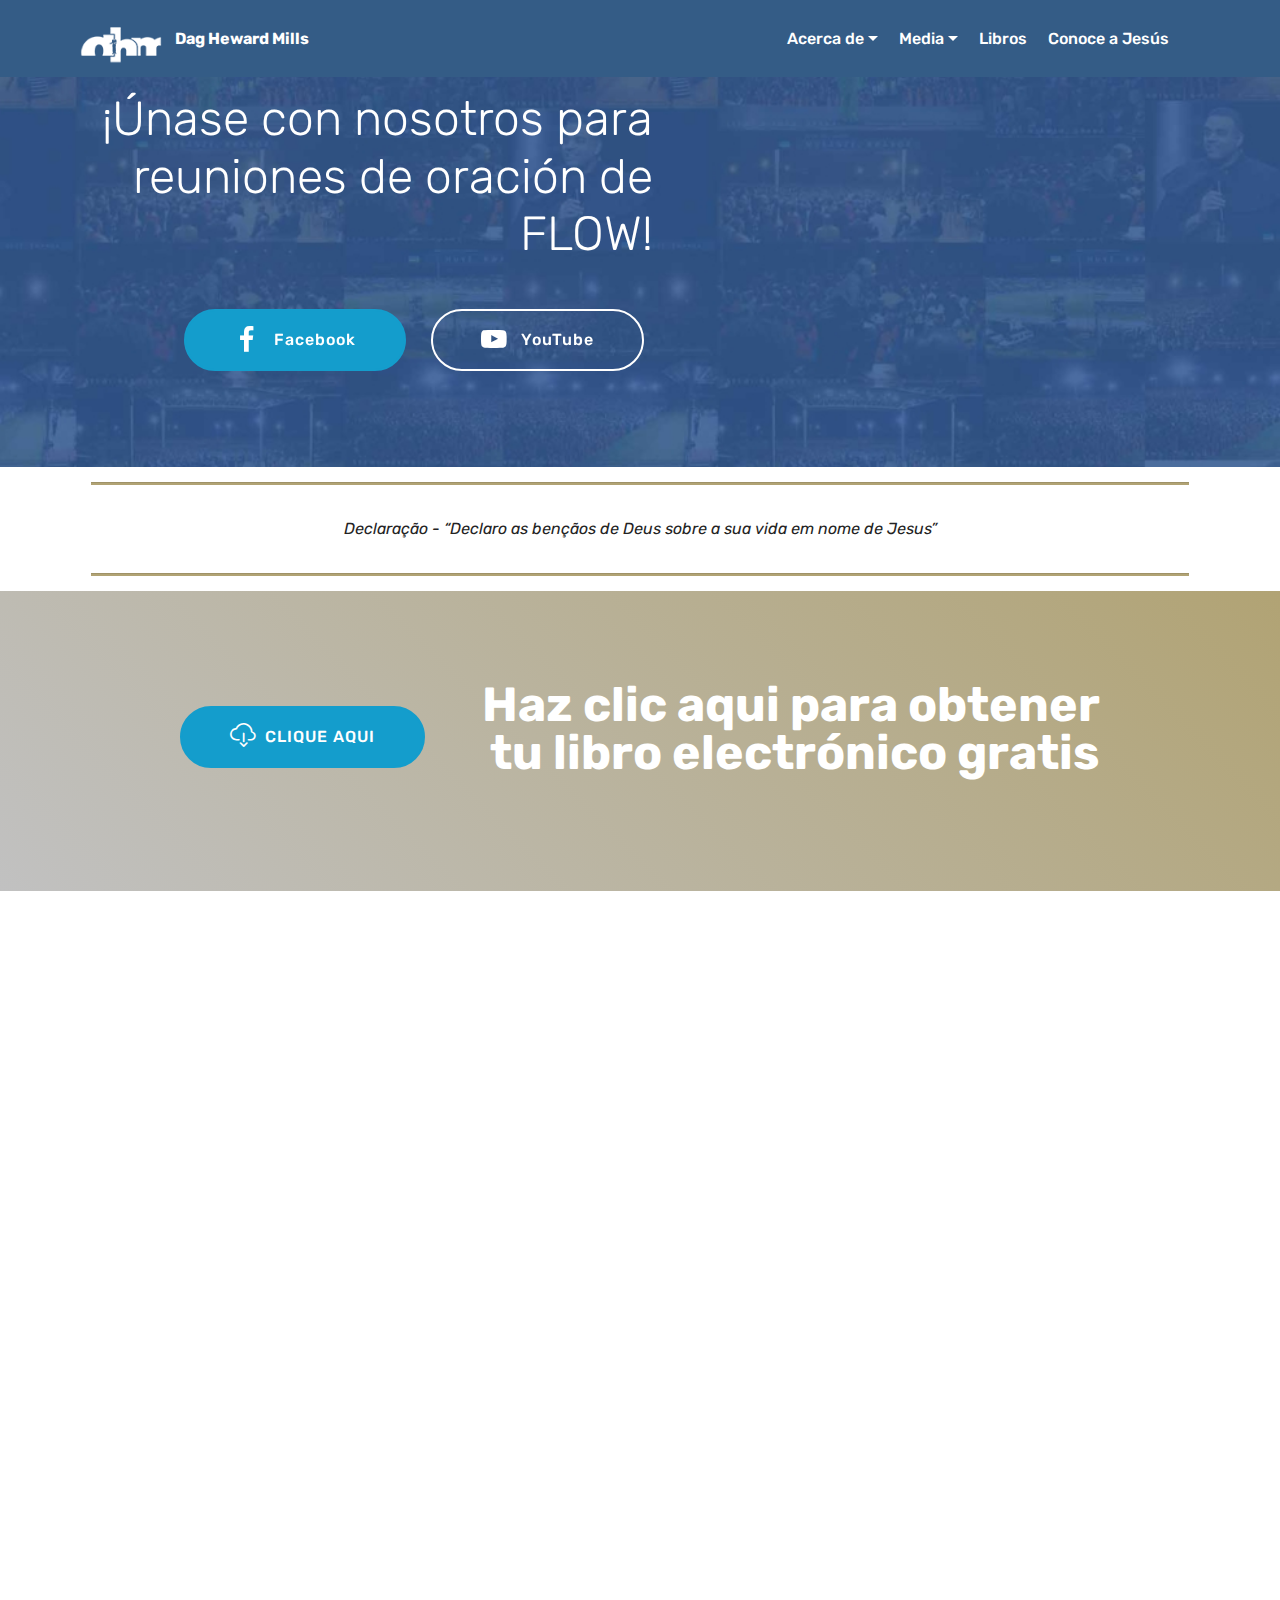
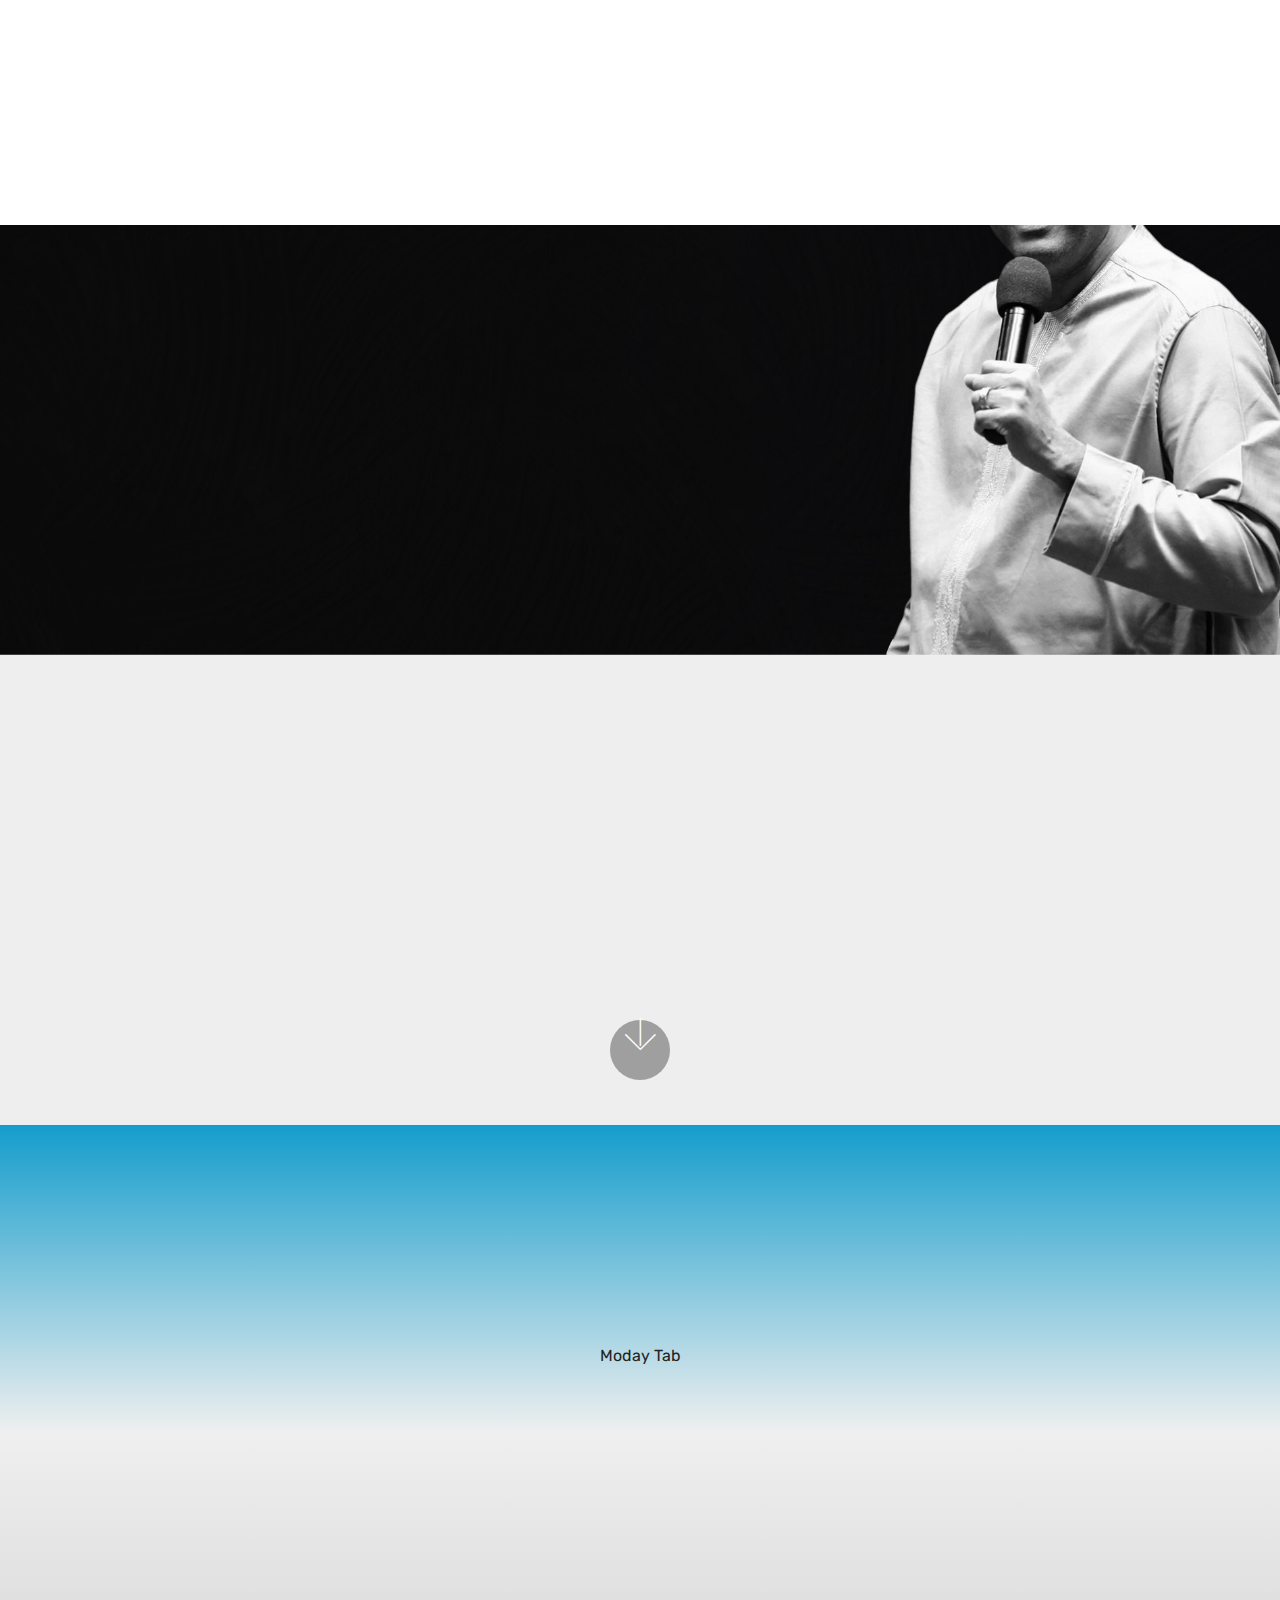
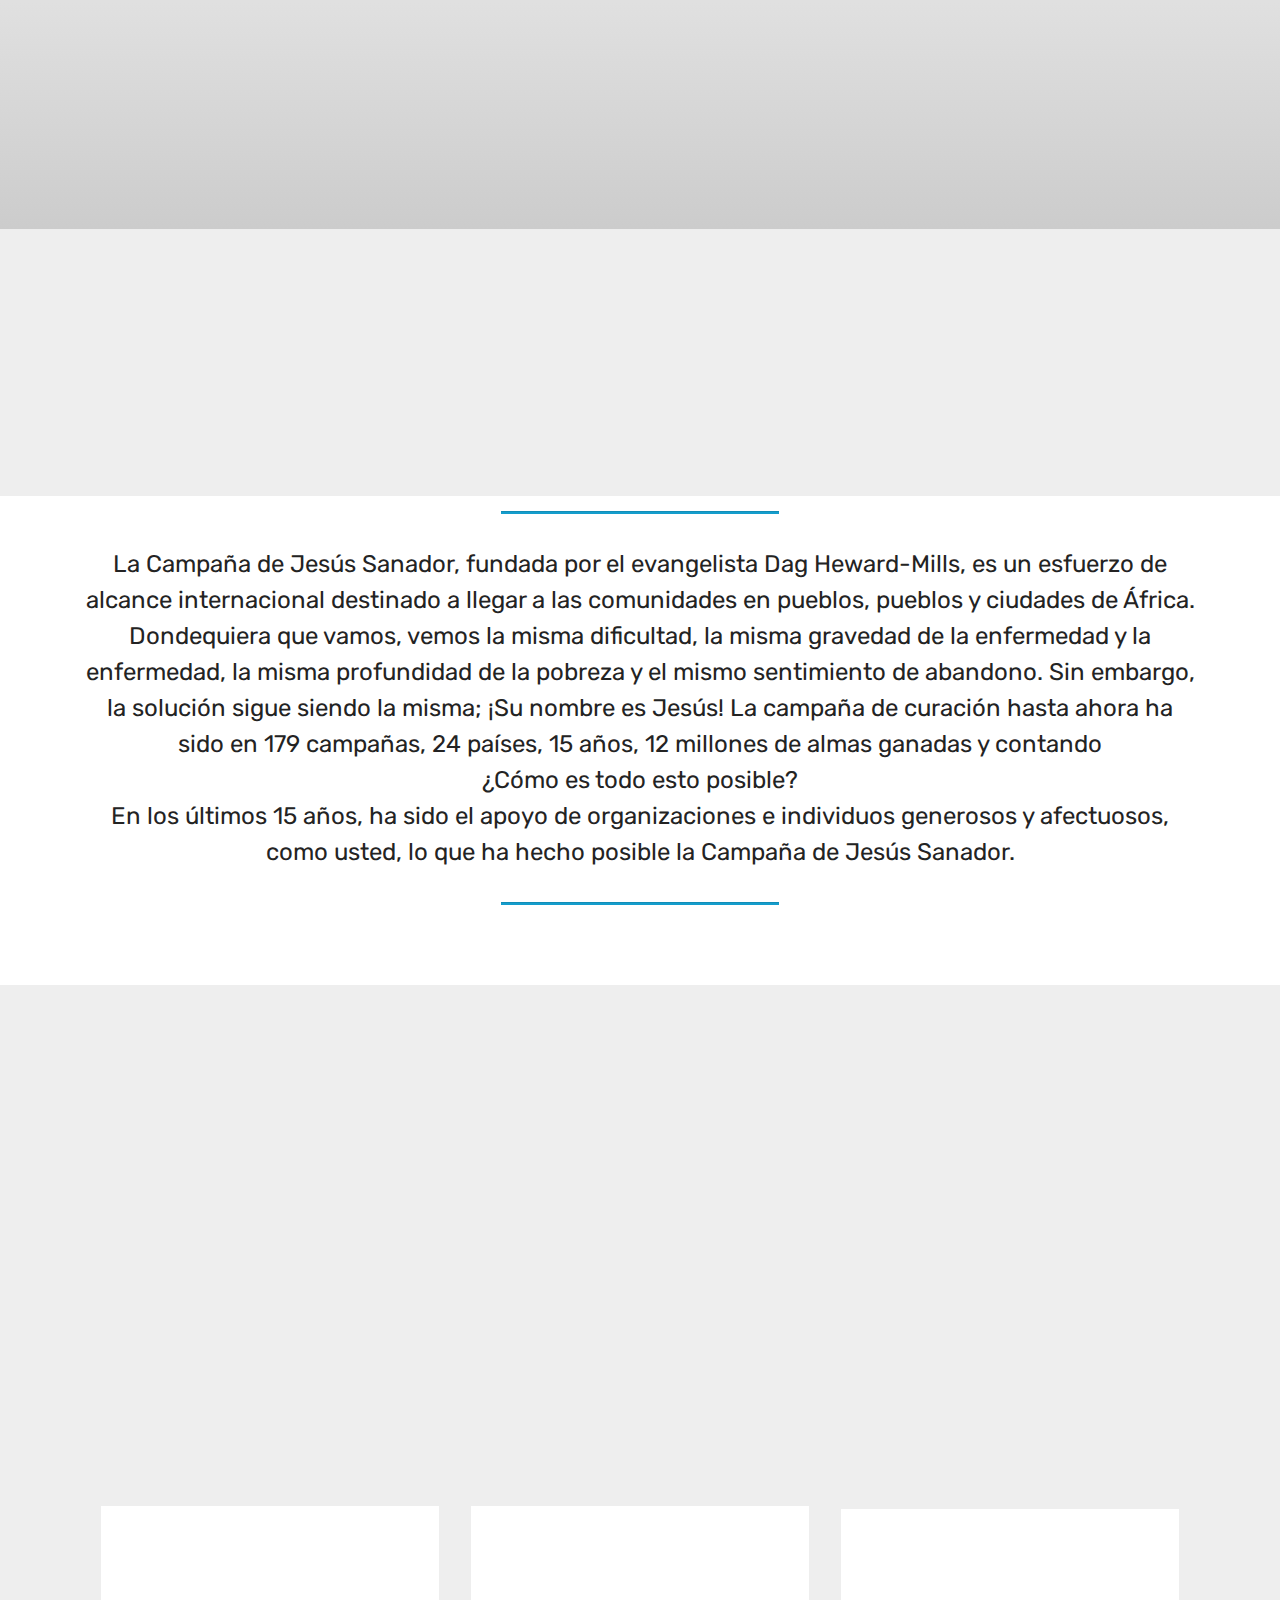
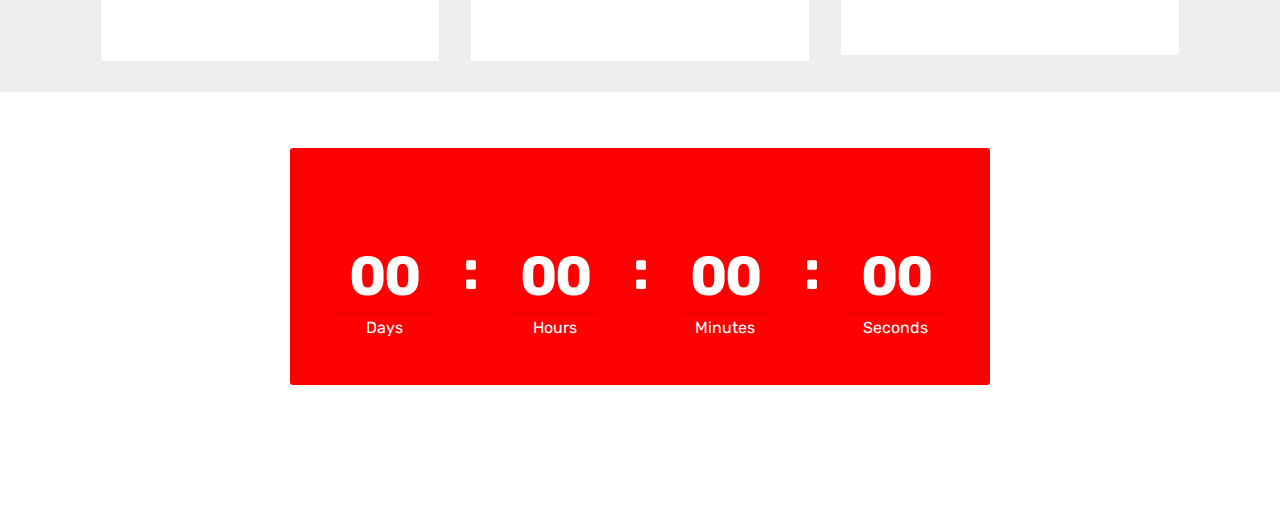
<file: index.html>
<!DOCTYPE html>
<html  >
<head>
  <!-- Site made with Mobirise Website Builder v4.12.4, https://mobirise.com -->
  <meta charset="UTF-8">
  <meta http-equiv="X-UA-Compatible" content="IE=edge">
  <meta name="generator" content="Mobirise v4.12.4, mobirise.com">
  <meta name="twitter:card" content="summary_large_image"/>
  <meta name="twitter:image:src" content="assets/images/index-meta.jpg">
  <meta property="og:image" content="assets/images/index-meta.jpg">
  <meta name="twitter:title" content="Dag Heward-Mills">
  <meta name="viewport" content="width=device-width, initial-scale=1, minimum-scale=1">
  <link rel="shortcut icon" href="assets/images/dhm-logo-small.png" type="image/x-icon">
  <meta name="description" content="Dag Heward-Mills es evangelista africano y mega pastor de la iglesia">
  
  
  <title>Dag Heward-Mills</title>
  <link rel="stylesheet" href="assets/web/assets/mobirise-icons-bold/mobirise-icons-bold.css">
  <link rel="stylesheet" href="assets/web/assets/mobirise-icons2/mobirise2.css">
  <link rel="stylesheet" href="assets/web/assets/mobirise-icons/mobirise-icons.css">
  <link rel="stylesheet" href="assets/bootstrap/css/bootstrap.min.css">
  <link rel="stylesheet" href="assets/bootstrap/css/bootstrap-grid.min.css">
  <link rel="stylesheet" href="assets/bootstrap/css/bootstrap-reboot.min.css">
  <link rel="stylesheet" href="assets/animatecss/animate.min.css">
  <link rel="stylesheet" href="assets/dropdown/css/style.css">
  <link rel="stylesheet" href="assets/socicon/css/styles.css">
  <link rel="stylesheet" href="assets/tether/tether.min.css">
  <link rel="stylesheet" href="assets/theme/css/style.css">
  <link rel="preload" as="style" href="assets/mobirise/css/mbr-additional.css"><link rel="stylesheet" href="assets/mobirise/css/mbr-additional.css" type="text/css">
  
  
  
</head>
<body>
  <section class="menu cid-s2LzFICQQ9" once="menu" id="menu1-0">

    

    <nav class="navbar navbar-expand beta-menu navbar-dropdown align-items-center navbar-fixed-top navbar-toggleable-sm">
        <button class="navbar-toggler navbar-toggler-right" type="button" data-toggle="collapse" data-target="#navbarSupportedContent" aria-controls="navbarSupportedContent" aria-expanded="false" aria-label="Toggle navigation">
            <div class="hamburger">
                <span></span>
                <span></span>
                <span></span>
                <span></span>
            </div>
        </button>
        <div class="menu-logo">
            <div class="navbar-brand">
                <span class="navbar-logo">
                    <a href="https://mobirise.co">
                         <img src="assets/images/dhm-logo-small.png" alt="Mobirise" title="" style="height: 3.8rem;">
                    </a>
                </span>
                <span class="navbar-caption-wrap"><a class="navbar-caption text-white display-4" href="index.html">Dag Heward Mills</a></span>
            </div>
        </div>
        <div class="collapse navbar-collapse" id="navbarSupportedContent">
            <ul class="navbar-nav nav-dropdown nav-right" data-app-modern-menu="true"><li class="nav-item dropdown"><a class="nav-link link text-white dropdown-toggle display-4" href="https://mobirise.co" data-toggle="dropdown-submenu" aria-expanded="false">Acerca de</a><div class="dropdown-menu"><a class="text-white dropdown-item display-4" href="dhm.html">Dag Heward-Mills</a><a class="text-white dropdown-item display-4" href="flc.html">First Love Church</a><a class="text-white dropdown-item display-4" href="hjc.html">Cruzada de Jesús curativo</a><a class="text-white dropdown-item display-4" href="abmtc.html">Escuela Bíblica Anagkazo</a></div></li><li class="nav-item dropdown"><a class="nav-link link text-white dropdown-toggle display-4" href="media.html" data-toggle="dropdown-submenu" aria-expanded="false">
                        Media</a><div class="dropdown-menu"><a class="text-white dropdown-item display-4" href="https://daghewardmillsinspanish.podbean.com/" target="_blank"><span class="mobi-mbri mobi-mbri-mobirise mbr-iconfont mbr-iconfont-btn"></span>Podcast</a><a class="text-white dropdown-item display-4" href="https://daghewardmillsinspanish.podbean.com/" target="_blank"><span class="socicon socicon-youtube mbr-iconfont mbr-iconfont-btn"></span>YouTube</a></div></li><li class="nav-item"><a class="nav-link link text-white display-4" href="https://daghewardmillsbooks.org/new/espanol/" target="_blank">Libros</a></li><li class="nav-item"><a class="nav-link link text-white display-4" href="https://mobirise.co">
                        
                        Conoce a Jesús</a></li><li class="nav-item"><a class="nav-link link text-white display-4" href="https://mobirise.co">
                        </a></li></ul>
            
        </div>
    </nav>
</section>

<section class="engine"><a href="https://mobirise.info/g">build a website</a></section><section class="header7 cid-s366UCy0p8 mbr-parallax-background" id="header7-4">

    

    

    <div class="container">
        <div class="media-container-row">

            <div class="media-content align-right">
                <h1 class="mbr-section-title mbr-white pb-3 mbr-fonts-style display-2">¡Únase con nosotros para reuniones de oración de FLOW!</h1>
                <div class="mbr-section-text mbr-white pb-3">
                    
                </div>
                <div class="mbr-section-btn"><a class="btn btn-md btn-primary display-4" href="https://web.facebook.com/watch/daghewardmills.org" target="_blank"><span class="socicon socicon-facebook mbr-iconfont mbr-iconfont-btn"></span>Facebook</a>
                        <a class="btn btn-md btn-white-outline display-4" href="https://www.youtube.com/channel/UCfdKLAi03_86ZXcNYQaQXmg/featured" target="_blank"><span class="socicon socicon-youtube mbr-iconfont mbr-iconfont-btn"></span>YouTube</a></div>
            </div>

            <div class="mbr-figure" style="width: 90%;"><iframe class="mbr-embedded-video" src="https://mega.nz/embed/fAlA0abR?loop=1&amp;autoplay=1#7rfOyn2eZGxG4SGfnjR3jsa8XaauqXTnG43Nj3Iq4AY" width="1280" height="720" frameborder="0" allowfullscreen></iframe></div>

        </div>
    </div>
</section>

<section class="mbr-section article content9 cid-s2M7ydLiMH" id="content9-3">
    
     

    <div class="container">
        <div class="inner-container" style="width: 100%;">
            <hr class="line" style="width: 99%;">
            <div class="section-text align-center mbr-fonts-style display-7"><em>Declaração - “Declaro as bençãos de Deus sobre a sua vida em nome de Jesus”</em></div>
            <hr class="line" style="width: 99%;">
        </div>
        </div>
</section>

<section class="mbr-section info2 cid-s37f5DgnqO" id="info2-7">

    

    

    <div class="container">
        <div class="row main justify-content-center">
            <div class="media-container-column col-12 col-lg-3 col-md-4">
                <div class="mbr-section-btn align-left py-4"><a class="btn btn-primary display-4" href="http://bit.ly/muitosforms" target="_blank"><span class="mbrib-download mbr-iconfont mbr-iconfont-btn"></span>
                    
                    CLIQUE AQUI</a></div>
            </div>
            <div class="media-container-column title col-12 col-lg-7 col-md-6">
                <h2 class="align-right mbr-bold mbr-white pb-3 mbr-fonts-style display-2">Haz clic aqui para obtener tu libro electrónico gratis</h2>
                
            </div>
        </div>
    </div>
</section>

<section class="services1 cid-s3aBUBtuor" id="services1-a">
    <!---->
    
    <!---->
    <!--Overlay-->
    
    <!--Container-->
    <div class="container">
        <div class="row justify-content-center">
            <!--Titles-->
            <div class="title pb-5 col-12">
                
                <h3 class="mbr-section-subtitle mbr-light mbr-fonts-style display-5">¡Mira estos libros!</h3>
            </div>
            <!--Card-1-->
            <div class="card col-12 col-md-6 p-3 col-lg-4">
                <div class="card-wrapper">
                    <div class="card-img">
                        <a href="http://www.daghewardmillsbooks.org/"><img src="assets/images/general.jpeg" alt="UN BUEN GENERAL" title="UN BUEN GENERAL"></a>
                    </div>
                    <div class="card-box">
                        <h4 class="card-title mbr-fonts-style display-5">UN BUEN GENERAL</h4>
                        
                        <!--Btn-->
                        <div class="mbr-section-btn align-center"><a href="http://www.daghewardmillsbooks.org/" class="btn btn-warning-outline display-4" target="_blank"><span class="mbri-download mbr-iconfont mbr-iconfont-btn"></span>Descargar ahora</a></div>
                    </div>
                </div>
            </div>
            <!--Card-2-->
            <div class="card col-12 col-md-6 p-3 col-lg-4">
                <div class="card-wrapper">
                    <div class="card-img">
                        <a href="http://www.daghewardmillsbooks.org/"><img src="assets/images/curses.jpeg" alt="COMO NEUTRALIZER LAS MALDICIONES" title="COMO NEUTRALIZER LAS MALDICIONES"></a>
                    </div>
                    <div class="card-box">
                        <h4 class="card-title mbr-fonts-style display-5">CÓMO NEUTRALIZAR LAS MALDICIONES</h4>
                        
                        <!--Btn-->
                        <div class="mbr-section-btn align-center"><a href="http://www.daghewardmillsbooks.org/" class="btn btn-warning-outline display-4" target="_blank"><span class="mobi-mbri mobi-mbri-download-2 mbr-iconfont mbr-iconfont-btn"></span>Descargar ahora</a></div>
                    </div>
                </div>
            </div>
            <!--Card-3-->
            <div class="card col-12 col-md-6 p-3 col-lg-4 last-child">
                <div class="card-wrapper">
                    <div class="card-img">
                        <a href="http://www.daghewardmillsbooks.org/"><img src="assets/images/shepherd.jpeg" alt="Shepherding" title="Shepherding"></a>
                    </div>
                    <div class="card-box">
                        <h4 class="card-title mbr-fonts-style display-5">QUÉ SIGNIFICA CONVERTIRSE EN APACENTADOR</h4>
                        
                        <!--Btn-->
                        <div class="mbr-section-btn align-center"><a href="http://www.daghewardmillsbooks.org/" class="btn btn-warning-outline display-4" target="_blank"><span class="mbrib-download mbr-iconfont mbr-iconfont-btn"></span>Descargar ahora</a></div>
                    </div>
                </div>
            </div>
            <!--Card-4-->
            
        </div>
    </div>
</section>

<section class="header9 cid-s3aM7gi1Yr mbr-fullscreen mbr-parallax-background" id="header9-b">

    

    <div class="mbr-overlay" style="opacity: 0; background-color: rgb(255, 255, 255);">
    </div>

    <div class="container">
        <div class="media-container-column mbr-white col-lg-8 col-md-10">
            
            <h3 class="mbr-section-subtitle align-left mbr-light pb-3 mbr-fonts-style display-2"><span style="font-style: normal;">ACERCA DE DAG HEWARD-MILLS</span></h3>
            <p class="mbr-text align-left pb-3 mbr-fonts-style display-5">Dag Heward-Mills es un evangelista africano, fundador y supervisor general de las Denominaciones Unidas originarias del Grupo de Iglesias Lighthouse (UD-OLGC, anteriormente Lighthouse Chapel International).
<br>Él es médico calificado. En 1991, Dag Heward-Mills se entregó por completo a la obra de Dios y nunca miró hacia atrás.
<br>El evangelista Dag Heward-Mills tiene un ministerio múltiple que ha transformado y continúa impactando a millones de vidas en todo el mundo.&nbsp;</p>
            <div class="mbr-section-btn align-left"><a class="btn btn-md btn-primary display-4" href="https://mobirise.co"><span class="mbri-right mbr-iconfont mbr-iconfont-btn"></span>Lee mas</a></div>
        </div>
    </div>

    <div class="mbr-arrow hidden-sm-down" aria-hidden="true">
        <a href="#next">
            <i class="mbri-down mbr-iconfont"></i>
        </a>
    </div>
</section>

<section class="tabs2 cid-s3aO7Uii8i" id="tabs2-d">

    

    
    <div class="container">
        
        <div class="media-container-row">
            <div class="col-12 col-md-8">
                <ul class="nav nav-tabs" role="tablist">
                    <li class="nav-item"><a class="nav-link mbr-fonts-style show active display-7" role="tab" data-toggle="tab" href="#tabs2-d_tab0" aria-selected="true">
                            Monday</a></li>
                    <li class="nav-item"><a class="nav-link mbr-fonts-style show active display-7" role="tab" data-toggle="tab" href="#tabs2-d_tab1" aria-selected="true">Tuesday</a></li>
                    <li class="nav-item"><a class="nav-link mbr-fonts-style show active display-7" role="tab" data-toggle="tab" href="#tabs2-d_tab2" aria-selected="true">Wednesday</a></li>
                    <li class="nav-item"><a class="nav-link mbr-fonts-style show active display-7" role="tab" data-toggle="tab" href="#tabs2-d_tab3" aria-selected="true">
                            Thursday</a></li>
                    <li class="nav-item"><a class="nav-link mbr-fonts-style show active display-7" role="tab" data-toggle="tab" href="#tabs2-d_tab4" aria-selected="true">Friday</a></li>
                    
                </ul>
                <div class="tab-content">
                    <div id="tab1" class="tab-pane in active" role="tabpanel">
                        <div class="row">
                            <div class="col-md-12">
                                <p class="mbr-text py-5 mbr-fonts-style display-7">Moday Tab</p>
                            </div>
                        </div>
                    </div>
                    <div id="tab2" class="tab-pane" role="tabpanel">
                        <div class="row">
                            <div class="col-md-12">
                                <p class="mbr-text py-5 mbr-fonts-style display-7">
                                    Tuesday Tab</p>
                            </div>
                        </div>
                    </div>
                    <div id="tab3" class="tab-pane" role="tabpanel">
                        <div class="row">
                            <div class="col-md-12">
                                <p class="mbr-text py-5 mbr-fonts-style display-7">
                                    Wednesday Tab</p>
                            </div>
                        </div>
                    </div>
                    <div id="tab4" class="tab-pane" role="tabpanel">
                        <div class="row">
                            <div class="col-md-12">
                                <p class="mbr-text py-5 mbr-fonts-style display-7">
                                    Thursday Tab</p>
                            </div>
                        </div>
                    </div>
                    <div id="tab5" class="tab-pane" role="tabpanel">
                        <div class="row">
                            <div class="col-md-12">
                                <p class="mbr-text py-5 mbr-fonts-style display-7">Friday Tab</p>
                            </div>
                        </div>
                    </div>
                    <div id="tab6" class="tab-pane" role="tabpanel">
                        <div class="row">
                            <div class="col-md-12">
                                <p class="mbr-text py-5 mbr-fonts-style display-7">
                                    Just drop the blocks into the page, edit content inline and publish - no technical skills required.
                                </p>
                            </div>
                        </div>
                    </div>
                </div>
            </div>
        </div>
    </div>
</section>

<section class="clients cid-s3aPVURyx9" data-interval="false" id="clients-f">
      

    
        <div class="container mb-5">
            <div class="media-container-row">
                <div class="col-12 align-center">
                    <h2 class="mbr-section-title pb-3 mbr-fonts-style display-2">
                        SPECIAL MEDIA</h2>
                    
                </div>
            </div>
        </div>

    <div class="container">
        <div class="carousel slide" role="listbox" data-pause="true" data-keyboard="false" data-ride="false" data-interval="false">
            <div class="carousel-inner" data-visible="5">
                
                
                
                
                
            <div class="carousel-item ">
                    <div class="media-container-row">
                        <div class="col-md-12">
                            <div class="wrap-img ">
                                <img src="assets/images/machaneh-podcast4.png" class="img-responsive clients-img" alt="Machaneh" title="Machaneh">
                            </div>
                        </div>
                    </div>
                </div><div class="carousel-item ">
                    <div class="media-container-row">
                        <div class="col-md-12">
                            <div class="wrap-img ">
                                <img src="assets/images/dag.png" class="img-responsive clients-img" alt="Dag Heward-Mills Video" title="Dag Heward-Mills Video">
                            </div>
                        </div>
                    </div>
                </div><div class="carousel-item ">
                    <div class="media-container-row">
                        <div class="col-md-12">
                            <div class="wrap-img ">
                                <img src="assets/images/aida.png" class="img-responsive clients-img" alt="Aida Podcast" title="Aida Podcast">
                            </div>
                        </div>
                    </div>
                </div><div class="carousel-item ">
                    <div class="media-container-row">
                        <div class="col-md-12">
                            <div class="wrap-img ">
                                <img src="assets/images/dhmaudio.png" class="img-responsive clients-img" alt="Dag Heward-Mills Audio" title="Dag Heward-Mills Audio">
                            </div>
                        </div>
                    </div>
                </div><div class="carousel-item ">
                    <div class="media-container-row">
                        <div class="col-md-12">
                            <div class="wrap-img ">
                                <img src="assets/images/dhmbooks.png" class="img-responsive clients-img" alt="Dag Heward-Mills Lithos" title="Dag Heward-Mills Lithos">
                            </div>
                        </div>
                    </div>
                </div></div>
            <div class="carousel-controls">
                <a data-app-prevent-settings="" class="carousel-control carousel-control-prev" role="button" data-slide="prev">
                    <span aria-hidden="true" class="mbri-left mbr-iconfont"></span>
                    <span class="sr-only">Previous</span>
                </a>
                <a data-app-prevent-settings="" class="carousel-control carousel-control-next" role="button" data-slide="next">
                    <span aria-hidden="true" class="mbri-right mbr-iconfont"></span>
                    <span class="sr-only">Next</span>
                </a>
            </div>
        </div>
    </div>
</section>

<section class="mbr-section content5 cid-s3aWp5JOGH mbr-parallax-background" id="content5-k">

    

    

    <div class="container">
        <div class="media-container-row">
            <div class="title col-12 col-md-8">
                <h2 class="align-center mbr-bold mbr-white pb-3 mbr-fonts-style display-1">
                    BENMP
                </h2>
                <h3 class="mbr-section-subtitle align-center mbr-light mbr-white pb-3 mbr-fonts-style display-5">(Beautiful Exciting Nice Mood-Changing Partner)</h3>
                
                
            </div>
        </div>
    </div>
</section>

<section class="mbr-section article content9 cid-s3aU555dn5" id="content9-j">
    
     

    <div class="container">
        <div class="inner-container" style="width: 100%;">
            <hr class="line" style="width: 25%;">
            <div class="section-text align-center mbr-fonts-style display-5">La Campaña de Jesús Sanador, fundada por el evangelista Dag Heward-Mills, es un esfuerzo de alcance internacional destinado a llegar a las comunidades en pueblos, pueblos y ciudades de África. Dondequiera que vamos, vemos la misma dificultad, la misma gravedad de la enfermedad y la enfermedad, la misma profundidad de la pobreza y el mismo sentimiento de abandono. Sin embargo, la solución sigue siendo la misma; ¡Su nombre es Jesús! La campaña de curación hasta ahora ha sido en 179 campañas, 24 países, 15 años, 12 millones de almas ganadas y contando
<div>¿Cómo es todo esto posible?
</div><div>En los últimos 15 años, ha sido el apoyo de organizaciones e individuos generosos y afectuosos, como usted, lo que ha hecho posible la Campaña de Jesús Sanador.</div></div>
            <hr class="line" style="width: 25%;">
        </div>
        </div>
</section>

<section class="mbr-section content8 cid-s3aU1H9KGj" id="content8-i">

    

    <div class="container">
        <div class="media-container-row title">
            <div class="col-12 col-md-8">
                <div class="mbr-section-btn align-center"><a class="btn btn-primary display-4" href="#top">Aprende más</a></div>
            </div>
        </div>
    </div>
</section>

<section class="features18 popup-btn-cards cid-s4oNEz5yTL mbr-parallax-background" id="features18-q">

    

    
    <div class="container">
        <h2 class="mbr-section-title pb-3 align-center mbr-fonts-style display-2">
            Upcoming Events</h2>
        
        <div class="media-container-row pt-5 ">
            <div class="card p-3 col-12 col-md-6 col-lg-4">
                <div class="card-wrapper ">
                    <div class="card-img">
                        <div class="mbr-overlay"></div>
                        
                        <img src="assets/images/flow-service.jpg" alt="Flow Prayer Meeting" title="Flow Prayer Meeting">
                    </div>
                    <div class="card-box">
                        <h4 class="card-title mbr-fonts-style display-7">Reunión de oración de FLOW</h4>
                        <p class="mbr-text mbr-fonts-style align-left display-7">Cada martes, Cada viernes&nbsp;@ 4:00 am - 11:00 am</p>
                    </div>
                </div>
            </div>
            <div class="card p-3 col-12 col-md-6 col-lg-4">
                <div class="card-wrapper">
                    <div class="card-img">
                        <div class="mbr-overlay"></div>
                        
                        <img src="assets/images/good-friday-service.jpg" alt="FLOW Service" title="FLOW Service">
                    </div>
                    <div class="card-box">
                        <h4 class="card-title mbr-fonts-style display-7">Servicio dominical FLOW</h4>
                        <p class="mbr-text mbr-fonts-style display-7">Todos los domingos&nbsp;@ 12:00 pm - 2:00 pm</p>
                    </div>
                </div>
            </div>

            <div class="card p-3 col-12 col-md-6 col-lg-4">
                <div class="card-wrapper">
                    <div class="card-img">
                        <div class="mbr-overlay"></div>
                        
                        <img src="assets/images/global-healing-jesus.jpg" alt="Global Healing Service" title="Global Healing Service">
                    </div>
                    <div class="card-box">
                        <h4 class="card-title mbr-fonts-style display-7">Cruzada de Jesús de Sanación Global</h4>
                        <p class="mbr-text mbr-fonts-style display-7">Domingo, Agosto 2, 2020</p>
                    </div>
                </div>
            </div>

            
        </div>
    </div>
</section>

<section class="countdown2 cid-s4z8G2pTXf" id="countdown2-r">

    

    

    <div class="container">
        
        
    </div>
    <div class="container pt-5 mt-2">
        <div class=" countdown-cont align-center p-4">
            <div class="event-name align-left mbr-white ">
                <h4 class="mbr-fonts-style display-5">SERVICIO MUNDIAL DE JESÚS SANADOR CON EVANGELISTAS DAG HEWARD-MILLS</h4>
            </div>
            <div class="countdown align-center py-2" data-due-date="2020/08/02">
            </div>
            <div class="daysCountdown col-xs-3 col-sm-3 col-md-3" title="Days"></div>
            <div class="hoursCountdown col-xs-3 col-sm-3 col-md-3" title="Hours"></div>
            <div class="minutesCountdown col-xs-3 col-sm-3 col-md-3" title="Minutes"></div>
            <div class="secondsCountdown col-xs-3 col-sm-3 col-md-3" title="Seconds"></div>
            
        </div>

        
    </div>
</section>

<section once="footers" class="cid-s4KXmtOOSk mbr-reveal" id="footer6-1d">

    

    

    <div class="container">
        <div class="media-container-row align-center mbr-white">
            <div class="col-12">
                <p class="mbr-text mb-0 mbr-fonts-style display-7">
                    © Copyright Dag Heward-Mills 2020 - All Rights Reserved
                </p>
            </div>
        </div>
    </div>
</section>


  <script src="assets/web/assets/jquery/jquery.min.js"></script>
  <script src="assets/popper/popper.min.js"></script>
  <script src="assets/bootstrap/js/bootstrap.min.js"></script>
  <script src="assets/bootstrapcarouselswipe/bootstrap-carousel-swipe.js"></script>
  <script src="assets/viewportchecker/jquery.viewportchecker.js"></script>
  <script src="assets/dropdown/js/nav-dropdown.js"></script>
  <script src="assets/dropdown/js/navbar-dropdown.js"></script>
  <script src="assets/smoothscroll/smooth-scroll.js"></script>
  <script src="assets/mbr-tabs/mbr-tabs.js"></script>
  <script src="assets/parallax/jarallax.min.js"></script>
  <script src="assets/mbr-clients-slider/mbr-clients-slider.js"></script>
  <script src="assets/mbr-popup-btns/mbr-popup-btns.js"></script>
  <script src="assets/countdown/jquery.countdown.min.js"></script>
  <script src="assets/tether/tether.min.js"></script>
  <script src="assets/touchswipe/jquery.touch-swipe.min.js"></script>
  <script src="assets/theme/js/script.js"></script>
  
  
 <div id="scrollToTop" class="scrollToTop mbr-arrow-up"><a style="text-align: center;"><i class="mbr-arrow-up-icon mbr-arrow-up-icon-cm cm-icon cm-icon-smallarrow-up"></i></a></div>
    <input name="animation" type="hidden">
  </body>
</html>
</file>
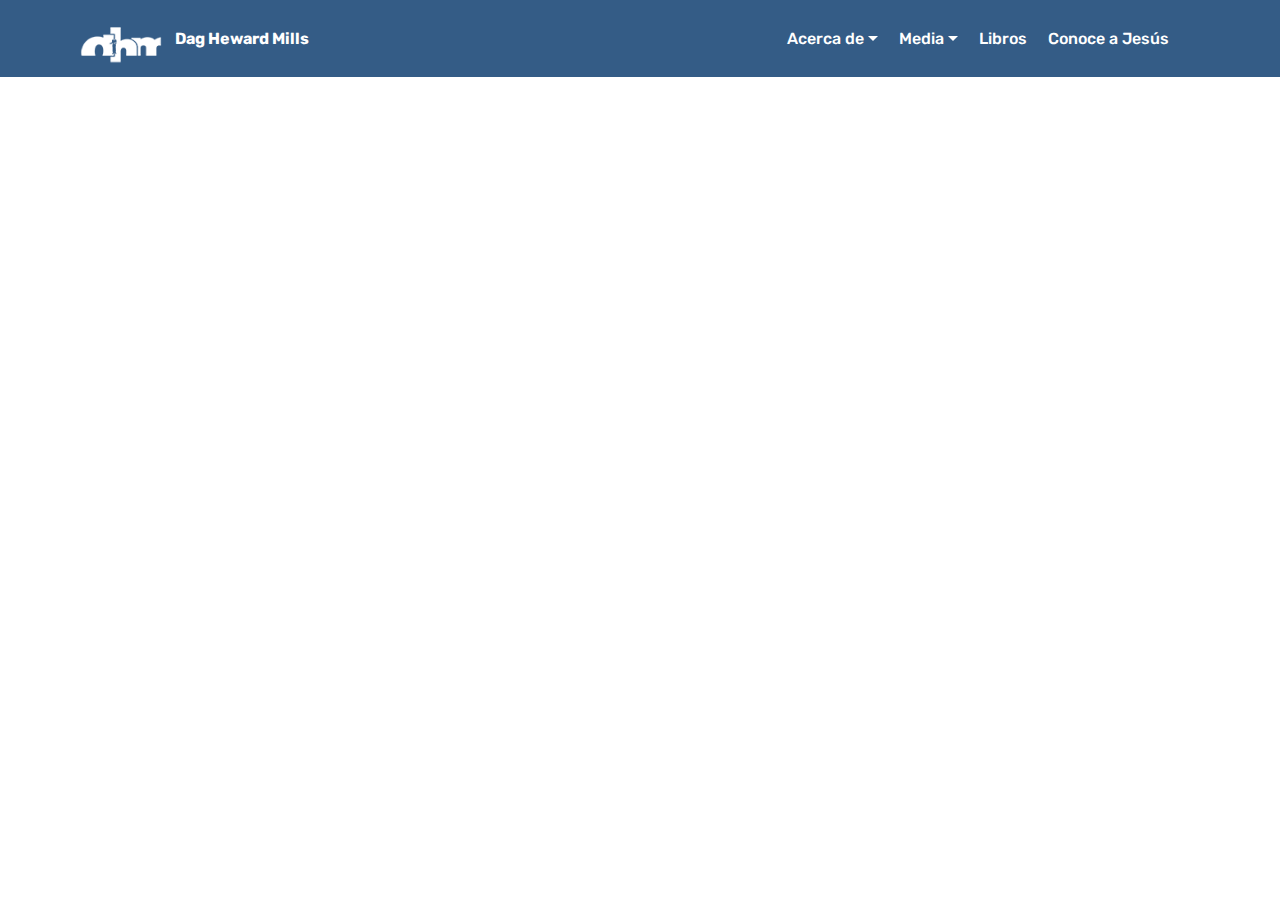
<file: abmtc.html>
<!DOCTYPE html>
<html  >
<head>
  <!-- Site made with Mobirise Website Builder v4.12.4, https://mobirise.com -->
  <meta charset="UTF-8">
  <meta http-equiv="X-UA-Compatible" content="IE=edge">
  <meta name="generator" content="Mobirise v4.12.4, mobirise.com">
  <meta name="viewport" content="width=device-width, initial-scale=1, minimum-scale=1">
  <link rel="shortcut icon" href="assets/images/dhm-logo-small.png" type="image/x-icon">
  <meta name="description" content="Web Site Creator Description">
  
  
  <title>Escuela Bíblica Anagkazo</title>
  <link rel="stylesheet" href="assets/web/assets/mobirise-icons2/mobirise2.css">
  <link rel="stylesheet" href="assets/web/assets/mobirise-icons/mobirise-icons.css">
  <link rel="stylesheet" href="assets/bootstrap/css/bootstrap.min.css">
  <link rel="stylesheet" href="assets/bootstrap/css/bootstrap-grid.min.css">
  <link rel="stylesheet" href="assets/bootstrap/css/bootstrap-reboot.min.css">
  <link rel="stylesheet" href="assets/tether/tether.min.css">
  <link rel="stylesheet" href="assets/animatecss/animate.min.css">
  <link rel="stylesheet" href="assets/socicon/css/styles.css">
  <link rel="stylesheet" href="assets/dropdown/css/style.css">
  <link rel="stylesheet" href="assets/theme/css/style.css">
  <link rel="preload" as="style" href="assets/mobirise/css/mbr-additional.css"><link rel="stylesheet" href="assets/mobirise/css/mbr-additional.css" type="text/css">
  
  
  
</head>
<body>
  <section class="menu cid-s2LzFICQQ9" once="menu" id="menu1-o">

    

    <nav class="navbar navbar-expand beta-menu navbar-dropdown align-items-center navbar-fixed-top navbar-toggleable-sm">
        <button class="navbar-toggler navbar-toggler-right" type="button" data-toggle="collapse" data-target="#navbarSupportedContent" aria-controls="navbarSupportedContent" aria-expanded="false" aria-label="Toggle navigation">
            <div class="hamburger">
                <span></span>
                <span></span>
                <span></span>
                <span></span>
            </div>
        </button>
        <div class="menu-logo">
            <div class="navbar-brand">
                <span class="navbar-logo">
                    <a href="https://mobirise.co">
                         <img src="assets/images/dhm-logo-small.png" alt="Mobirise" title="" style="height: 3.8rem;">
                    </a>
                </span>
                <span class="navbar-caption-wrap"><a class="navbar-caption text-white display-4" href="index.html">Dag Heward Mills</a></span>
            </div>
        </div>
        <div class="collapse navbar-collapse" id="navbarSupportedContent">
            <ul class="navbar-nav nav-dropdown nav-right" data-app-modern-menu="true"><li class="nav-item dropdown"><a class="nav-link link text-white dropdown-toggle display-4" href="https://mobirise.co" data-toggle="dropdown-submenu" aria-expanded="false">Acerca de</a><div class="dropdown-menu"><a class="text-white dropdown-item display-4" href="dhm.html">Dag Heward-Mills</a><a class="text-white dropdown-item display-4" href="flc.html">First Love Church</a><a class="text-white dropdown-item display-4" href="hjc.html">Cruzada de Jesús curativo</a><a class="text-white dropdown-item display-4" href="abmtc.html">Escuela Bíblica Anagkazo</a></div></li><li class="nav-item dropdown"><a class="nav-link link text-white dropdown-toggle display-4" href="media.html" data-toggle="dropdown-submenu" aria-expanded="false">
                        Media</a><div class="dropdown-menu"><a class="text-white dropdown-item display-4" href="https://daghewardmillsinspanish.podbean.com/" target="_blank"><span class="mobi-mbri mobi-mbri-mobirise mbr-iconfont mbr-iconfont-btn"></span>Podcast</a><a class="text-white dropdown-item display-4" href="https://daghewardmillsinspanish.podbean.com/" target="_blank"><span class="socicon socicon-youtube mbr-iconfont mbr-iconfont-btn"></span>YouTube</a></div></li><li class="nav-item"><a class="nav-link link text-white display-4" href="https://daghewardmillsbooks.org/new/espanol/" target="_blank">Libros</a></li><li class="nav-item"><a class="nav-link link text-white display-4" href="https://mobirise.co">
                        
                        Conoce a Jesús</a></li><li class="nav-item"><a class="nav-link link text-white display-4" href="https://mobirise.co">
                        </a></li></ul>
            
        </div>
    </nav>
</section>

<section class="engine"><a href="https://mobirise.info">Mobirise</a></section><section once="footers" class="cid-s4KXmtOOSk mbr-reveal" id="footer6-1d">

    

    

    <div class="container">
        <div class="media-container-row align-center mbr-white">
            <div class="col-12">
                <p class="mbr-text mb-0 mbr-fonts-style display-7">
                    © Copyright Dag Heward-Mills 2020 - All Rights Reserved
                </p>
            </div>
        </div>
    </div>
</section>


  <script src="assets/web/assets/jquery/jquery.min.js"></script>
  <script src="assets/popper/popper.min.js"></script>
  <script src="assets/bootstrap/js/bootstrap.min.js"></script>
  <script src="assets/smoothscroll/smooth-scroll.js"></script>
  <script src="assets/tether/tether.min.js"></script>
  <script src="assets/touchswipe/jquery.touch-swipe.min.js"></script>
  <script src="assets/viewportchecker/jquery.viewportchecker.js"></script>
  <script src="assets/dropdown/js/nav-dropdown.js"></script>
  <script src="assets/dropdown/js/navbar-dropdown.js"></script>
  <script src="assets/theme/js/script.js"></script>
  
  
 <div id="scrollToTop" class="scrollToTop mbr-arrow-up"><a style="text-align: center;"><i class="mbr-arrow-up-icon mbr-arrow-up-icon-cm cm-icon cm-icon-smallarrow-up"></i></a></div>
    <input name="animation" type="hidden">
  </body>
</html>
</file>
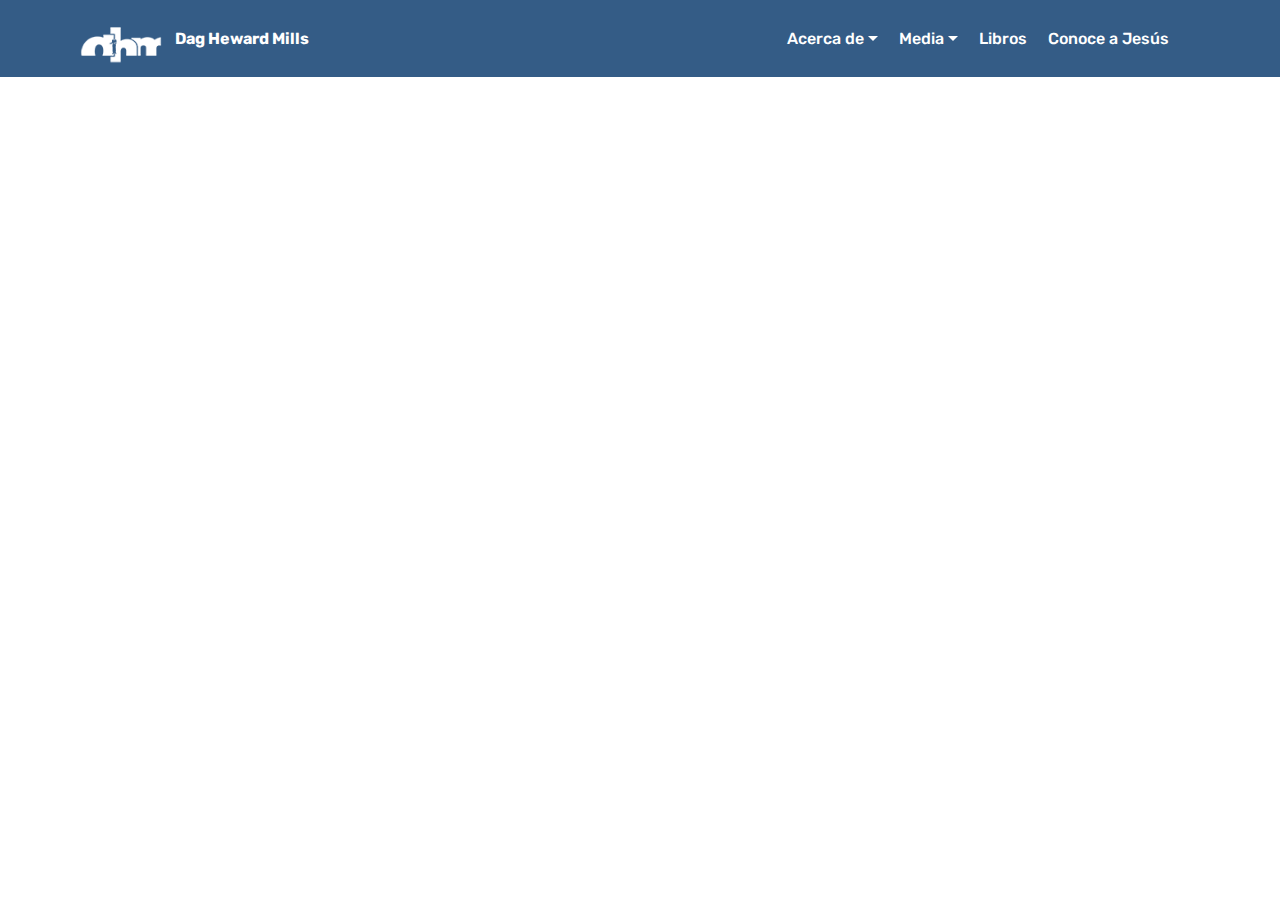
<file: about.html>
<!DOCTYPE html>
<html  >
<head>
  <!-- Site made with Mobirise Website Builder v4.12.4, https://mobirise.com -->
  <meta charset="UTF-8">
  <meta http-equiv="X-UA-Compatible" content="IE=edge">
  <meta name="generator" content="Mobirise v4.12.4, mobirise.com">
  <meta name="viewport" content="width=device-width, initial-scale=1, minimum-scale=1">
  <link rel="shortcut icon" href="assets/images/dhm-logo-small.png" type="image/x-icon">
  <meta name="description" content="Web Site Creator Description">
  
  
  <title>About</title>
  <link rel="stylesheet" href="assets/web/assets/mobirise-icons2/mobirise2.css">
  <link rel="stylesheet" href="assets/web/assets/mobirise-icons/mobirise-icons.css">
  <link rel="stylesheet" href="assets/bootstrap/css/bootstrap.min.css">
  <link rel="stylesheet" href="assets/bootstrap/css/bootstrap-grid.min.css">
  <link rel="stylesheet" href="assets/bootstrap/css/bootstrap-reboot.min.css">
  <link rel="stylesheet" href="assets/tether/tether.min.css">
  <link rel="stylesheet" href="assets/animatecss/animate.min.css">
  <link rel="stylesheet" href="assets/socicon/css/styles.css">
  <link rel="stylesheet" href="assets/dropdown/css/style.css">
  <link rel="stylesheet" href="assets/theme/css/style.css">
  <link rel="preload" as="style" href="assets/mobirise/css/mbr-additional.css"><link rel="stylesheet" href="assets/mobirise/css/mbr-additional.css" type="text/css">
  
  
  
</head>
<body>
  <section class="menu cid-s2LzFICQQ9" once="menu" id="menu1-l">

    

    <nav class="navbar navbar-expand beta-menu navbar-dropdown align-items-center navbar-fixed-top navbar-toggleable-sm">
        <button class="navbar-toggler navbar-toggler-right" type="button" data-toggle="collapse" data-target="#navbarSupportedContent" aria-controls="navbarSupportedContent" aria-expanded="false" aria-label="Toggle navigation">
            <div class="hamburger">
                <span></span>
                <span></span>
                <span></span>
                <span></span>
            </div>
        </button>
        <div class="menu-logo">
            <div class="navbar-brand">
                <span class="navbar-logo">
                    <a href="https://mobirise.co">
                         <img src="assets/images/dhm-logo-small.png" alt="Mobirise" title="" style="height: 3.8rem;">
                    </a>
                </span>
                <span class="navbar-caption-wrap"><a class="navbar-caption text-white display-4" href="index.html">Dag Heward Mills</a></span>
            </div>
        </div>
        <div class="collapse navbar-collapse" id="navbarSupportedContent">
            <ul class="navbar-nav nav-dropdown nav-right" data-app-modern-menu="true"><li class="nav-item dropdown"><a class="nav-link link text-white dropdown-toggle display-4" href="https://mobirise.co" data-toggle="dropdown-submenu" aria-expanded="false">Acerca de</a><div class="dropdown-menu"><a class="text-white dropdown-item display-4" href="dhm.html">Dag Heward-Mills</a><a class="text-white dropdown-item display-4" href="flc.html">First Love Church</a><a class="text-white dropdown-item display-4" href="hjc.html">Cruzada de Jesús curativo</a><a class="text-white dropdown-item display-4" href="abmtc.html">Escuela Bíblica Anagkazo</a></div></li><li class="nav-item dropdown"><a class="nav-link link text-white dropdown-toggle display-4" href="media.html" data-toggle="dropdown-submenu" aria-expanded="false">
                        Media</a><div class="dropdown-menu"><a class="text-white dropdown-item display-4" href="https://daghewardmillsinspanish.podbean.com/" target="_blank"><span class="mobi-mbri mobi-mbri-mobirise mbr-iconfont mbr-iconfont-btn"></span>Podcast</a><a class="text-white dropdown-item display-4" href="https://daghewardmillsinspanish.podbean.com/" target="_blank"><span class="socicon socicon-youtube mbr-iconfont mbr-iconfont-btn"></span>YouTube</a></div></li><li class="nav-item"><a class="nav-link link text-white display-4" href="https://daghewardmillsbooks.org/new/espanol/" target="_blank">Libros</a></li><li class="nav-item"><a class="nav-link link text-white display-4" href="https://mobirise.co">
                        
                        Conoce a Jesús</a></li><li class="nav-item"><a class="nav-link link text-white display-4" href="https://mobirise.co">
                        </a></li></ul>
            
        </div>
    </nav>
</section>

<section class="engine"><a href="https://mobirise.info/d">free website maker</a></section><section once="footers" class="cid-s4KXmtOOSk mbr-reveal" id="footer6-1d">

    

    

    <div class="container">
        <div class="media-container-row align-center mbr-white">
            <div class="col-12">
                <p class="mbr-text mb-0 mbr-fonts-style display-7">
                    © Copyright Dag Heward-Mills 2020 - All Rights Reserved
                </p>
            </div>
        </div>
    </div>
</section>


  <script src="assets/web/assets/jquery/jquery.min.js"></script>
  <script src="assets/popper/popper.min.js"></script>
  <script src="assets/bootstrap/js/bootstrap.min.js"></script>
  <script src="assets/smoothscroll/smooth-scroll.js"></script>
  <script src="assets/tether/tether.min.js"></script>
  <script src="assets/touchswipe/jquery.touch-swipe.min.js"></script>
  <script src="assets/viewportchecker/jquery.viewportchecker.js"></script>
  <script src="assets/dropdown/js/nav-dropdown.js"></script>
  <script src="assets/dropdown/js/navbar-dropdown.js"></script>
  <script src="assets/theme/js/script.js"></script>
  
  
 <div id="scrollToTop" class="scrollToTop mbr-arrow-up"><a style="text-align: center;"><i class="mbr-arrow-up-icon mbr-arrow-up-icon-cm cm-icon cm-icon-smallarrow-up"></i></a></div>
    <input name="animation" type="hidden">
  </body>
</html>
</file>
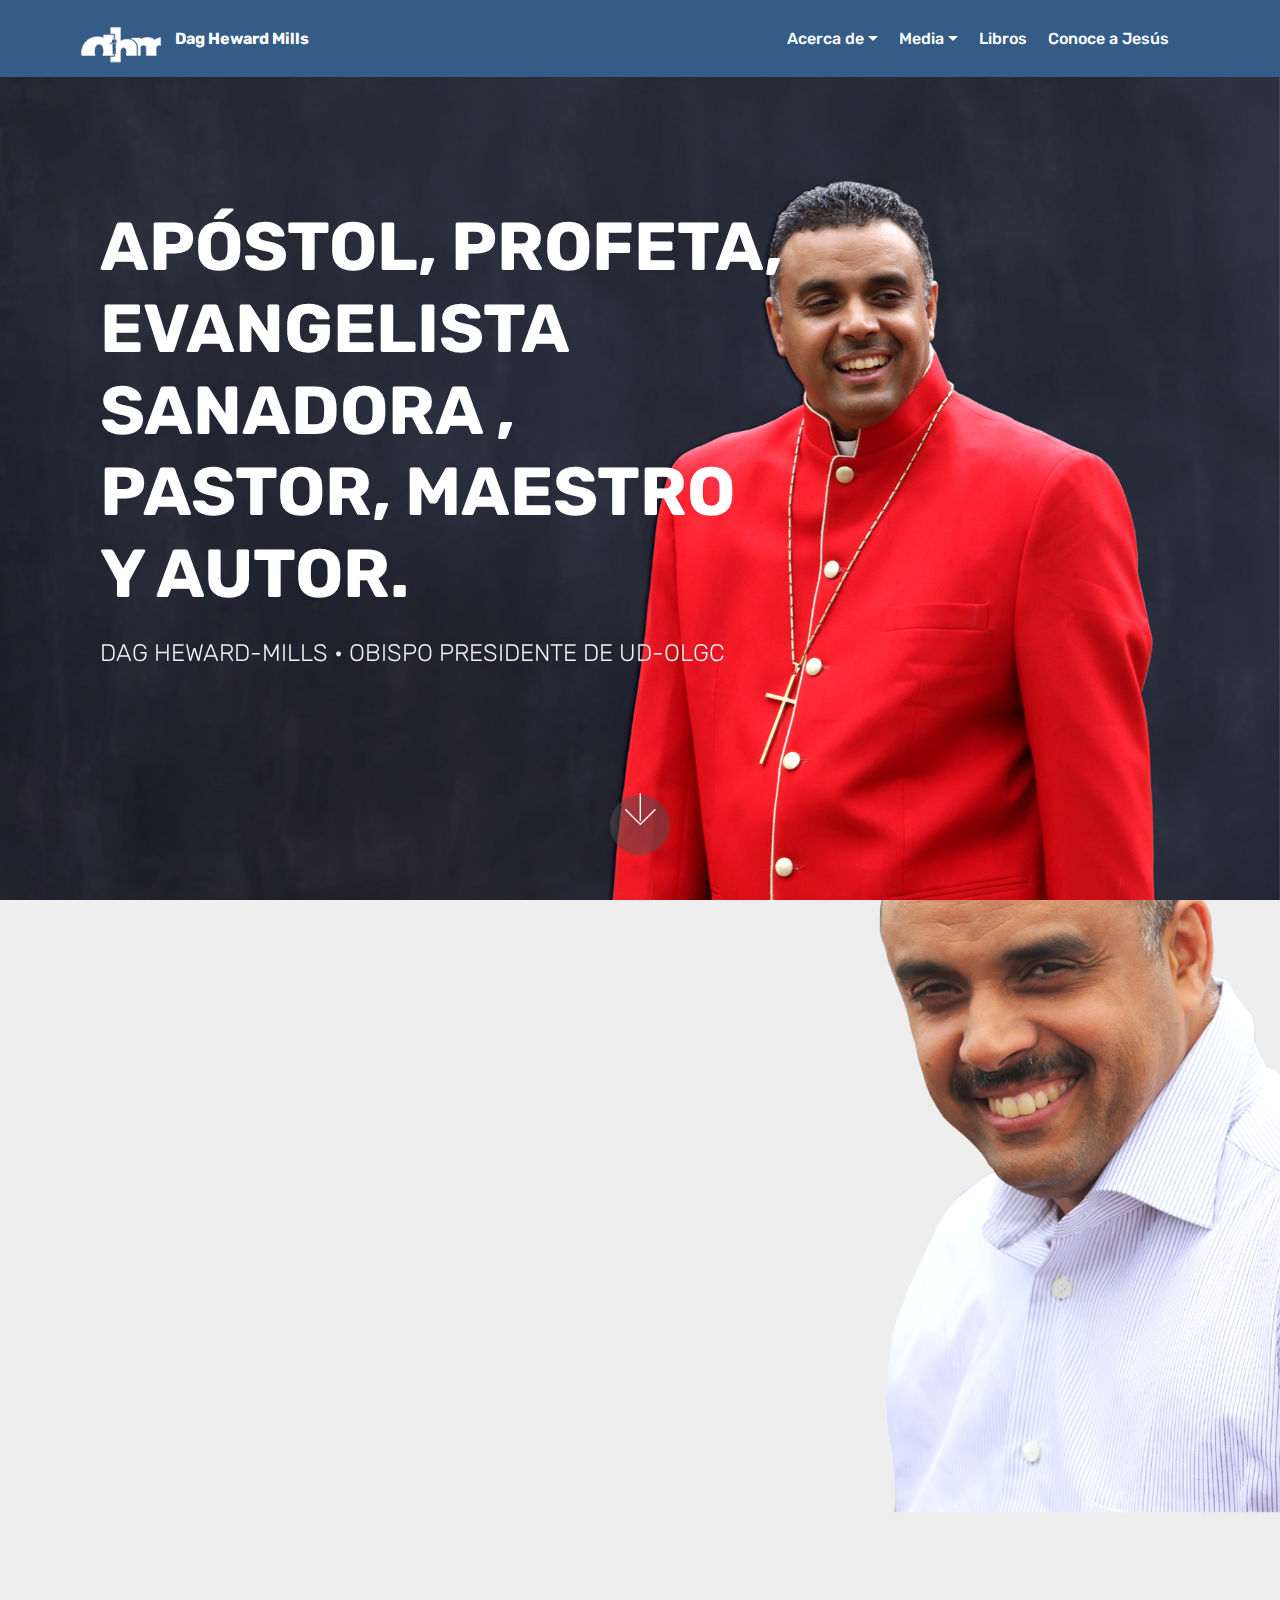
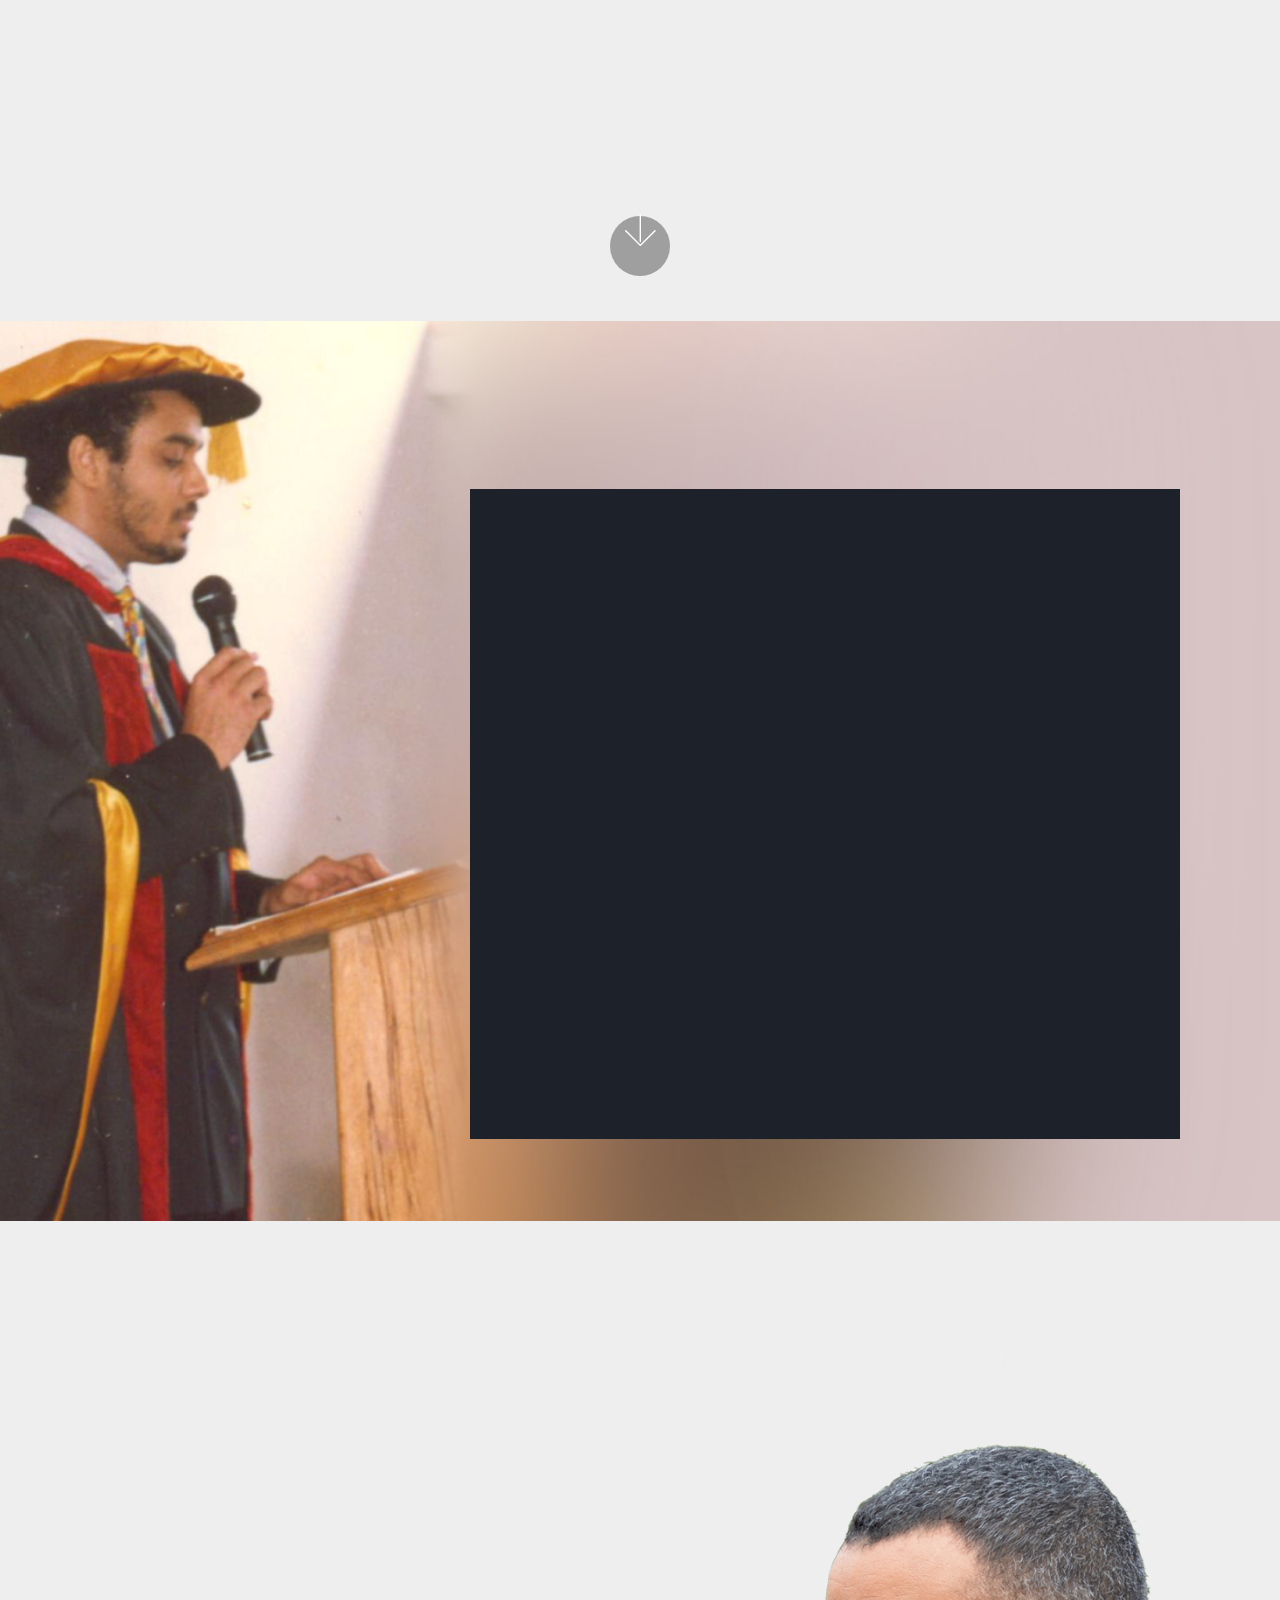
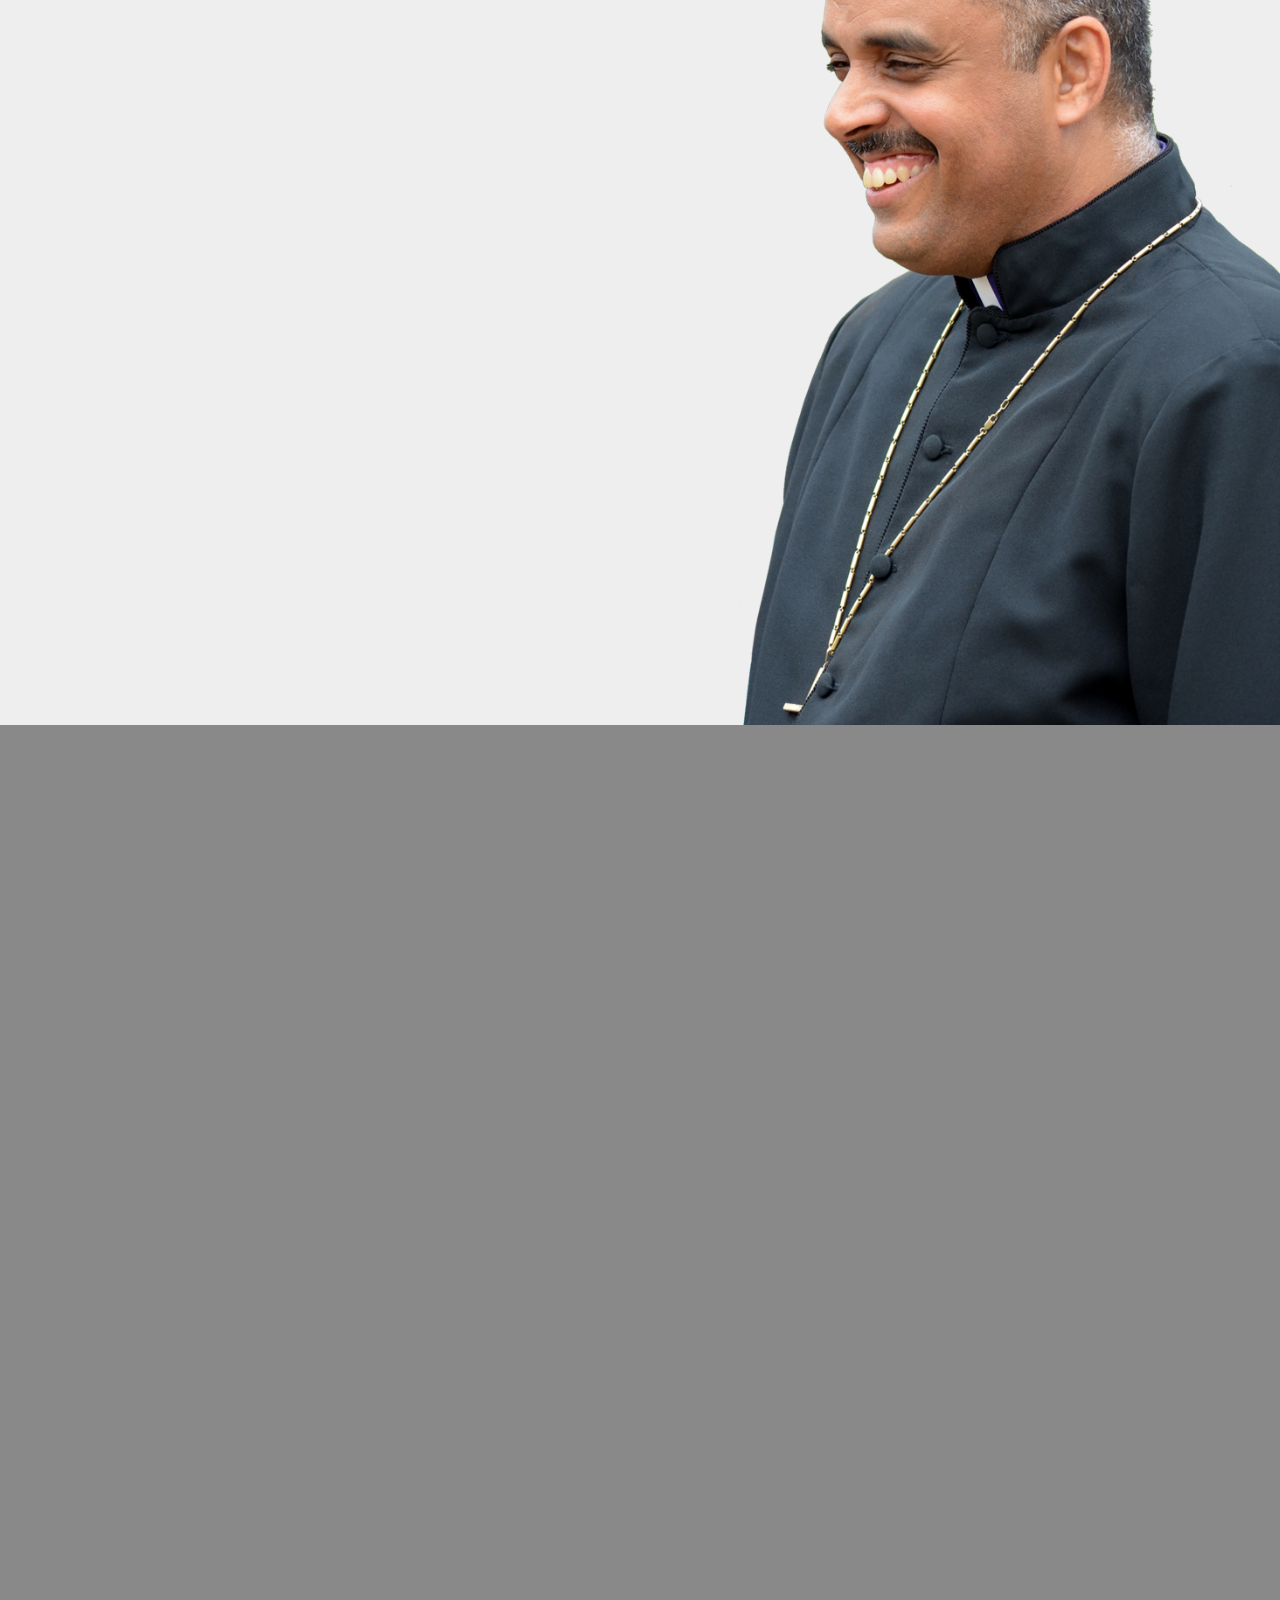
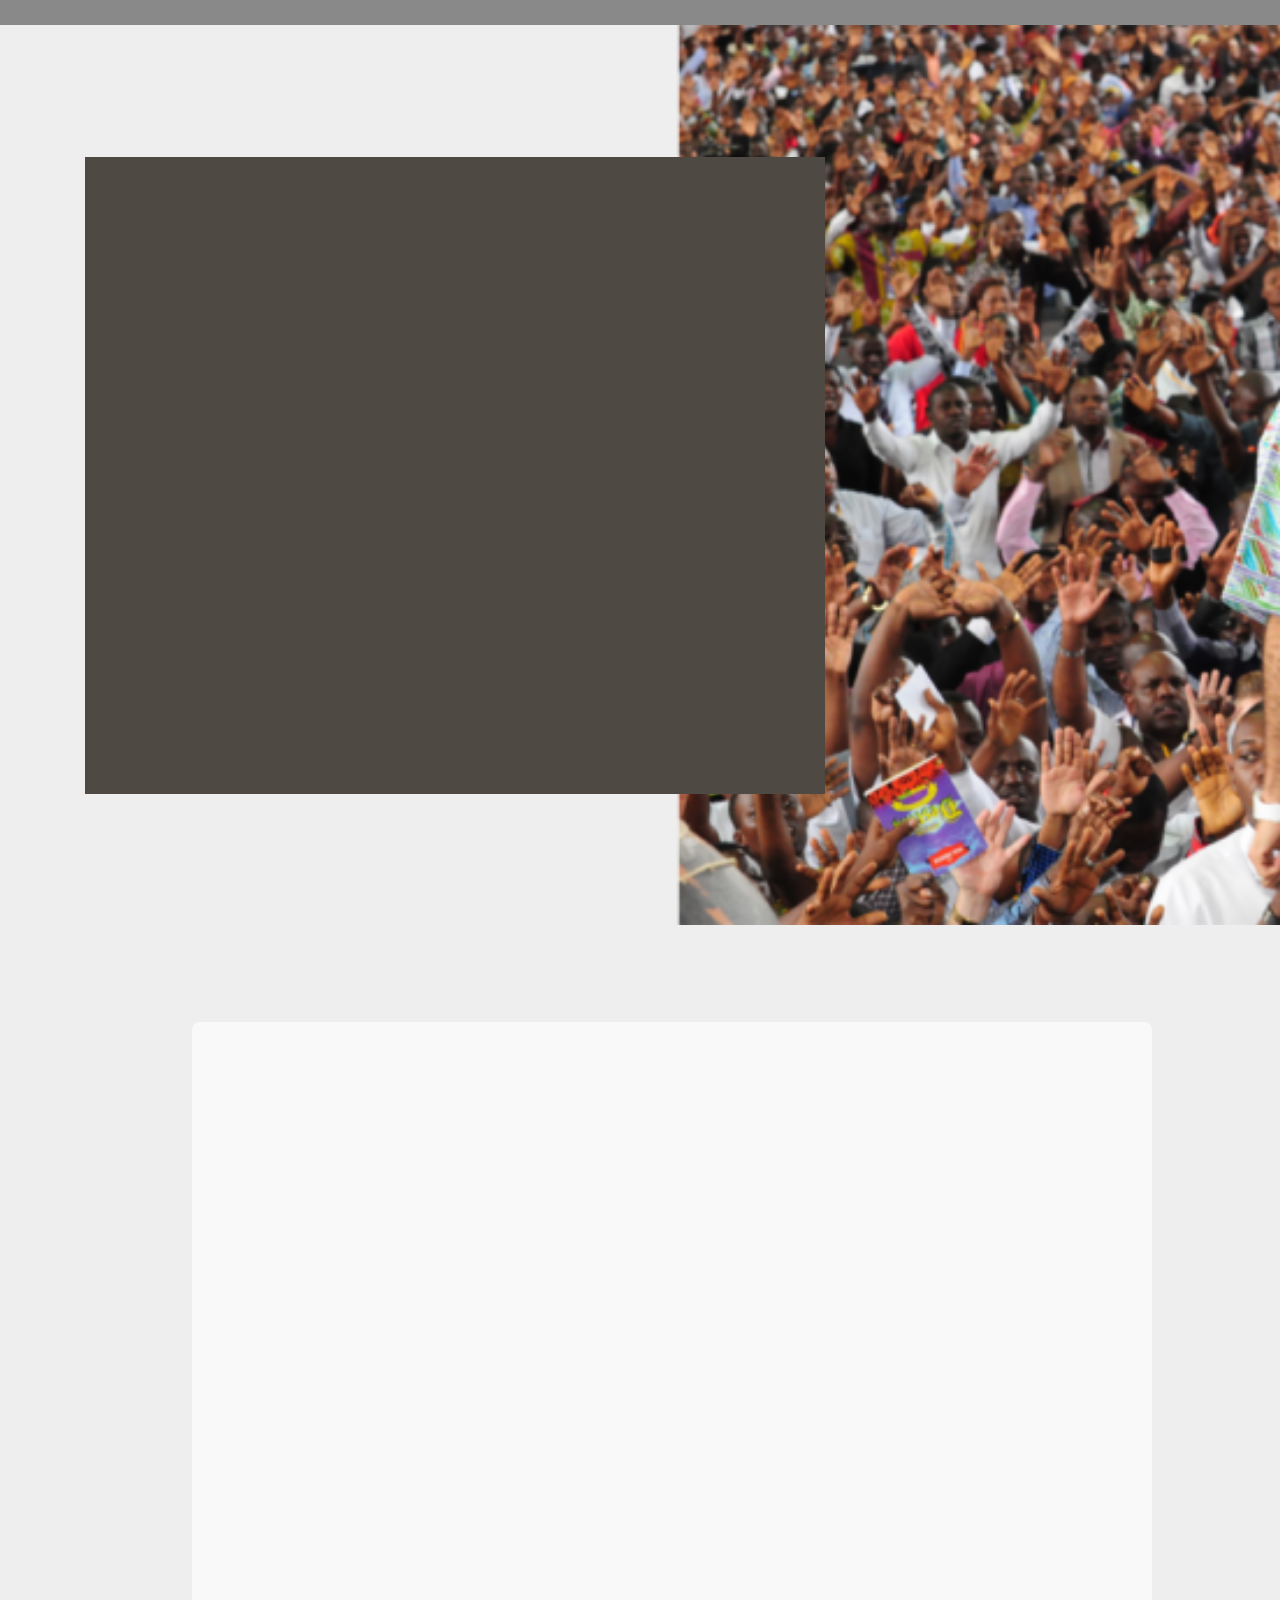
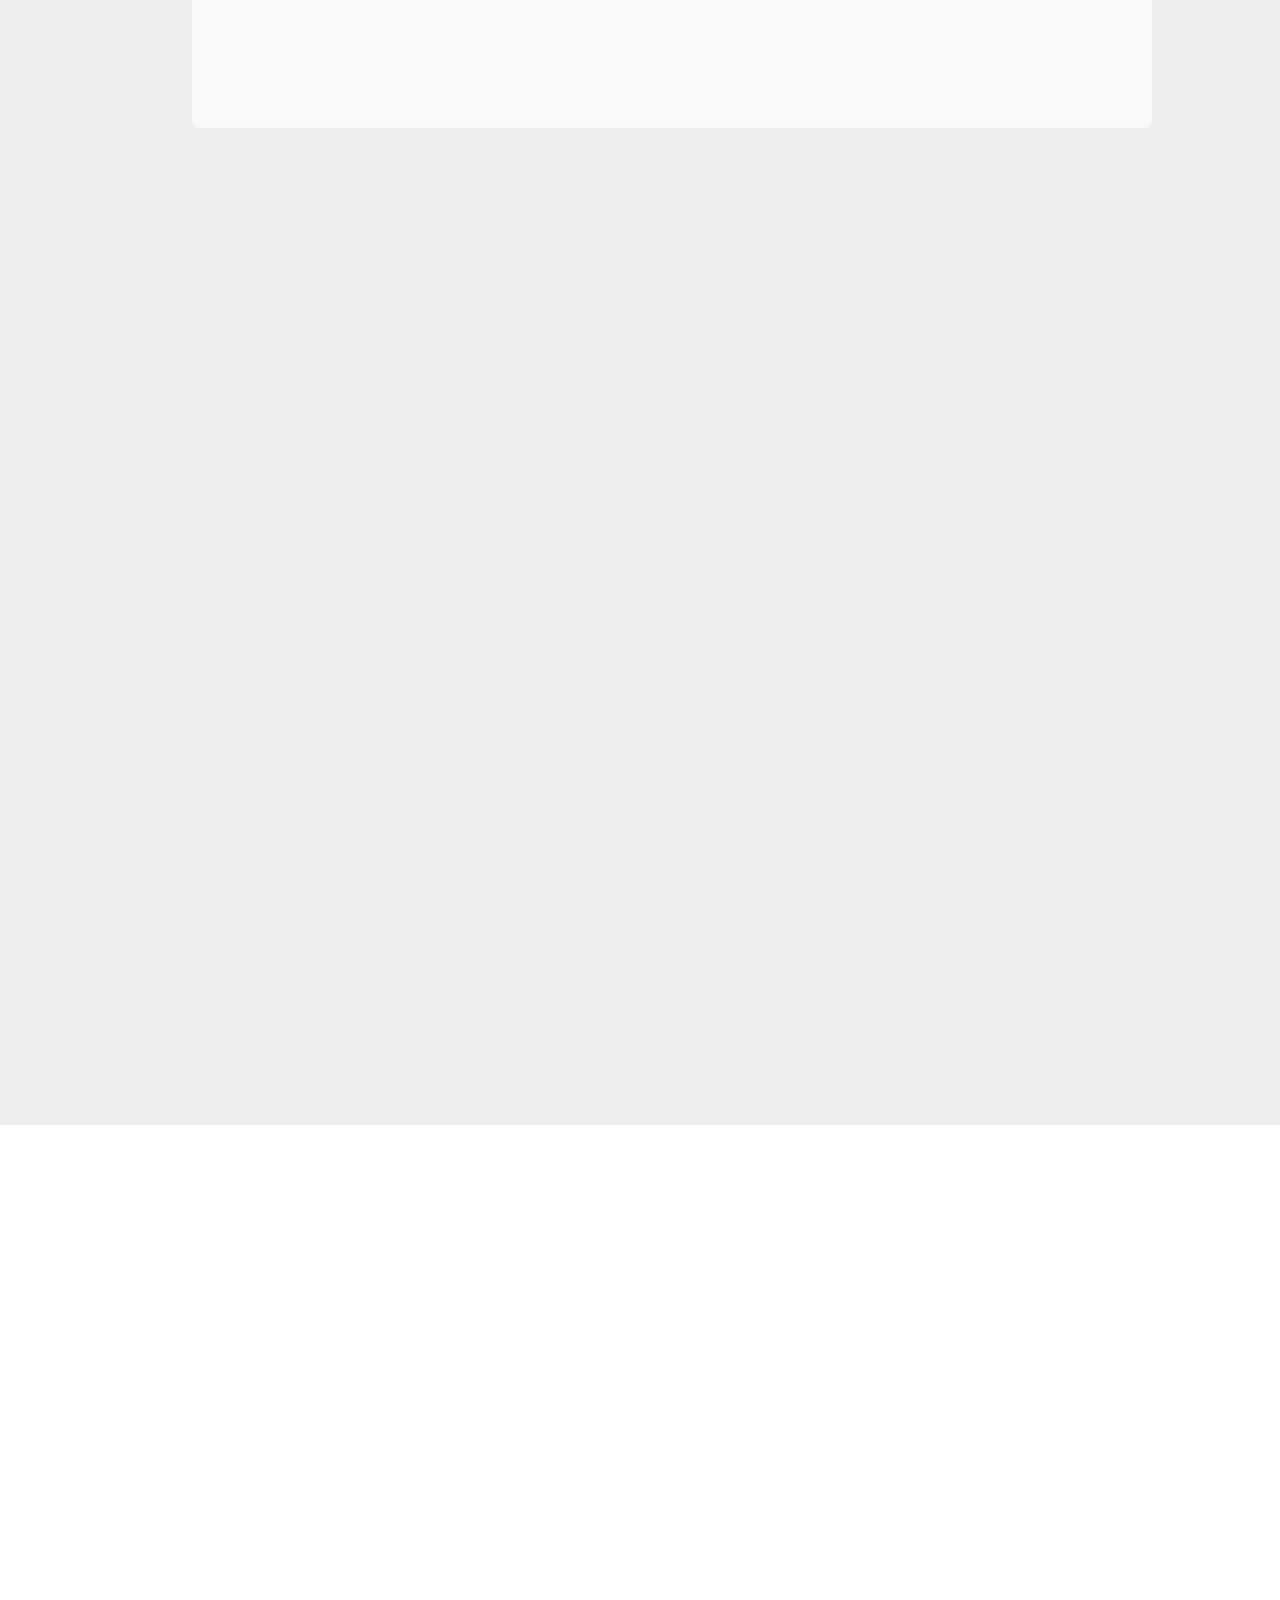
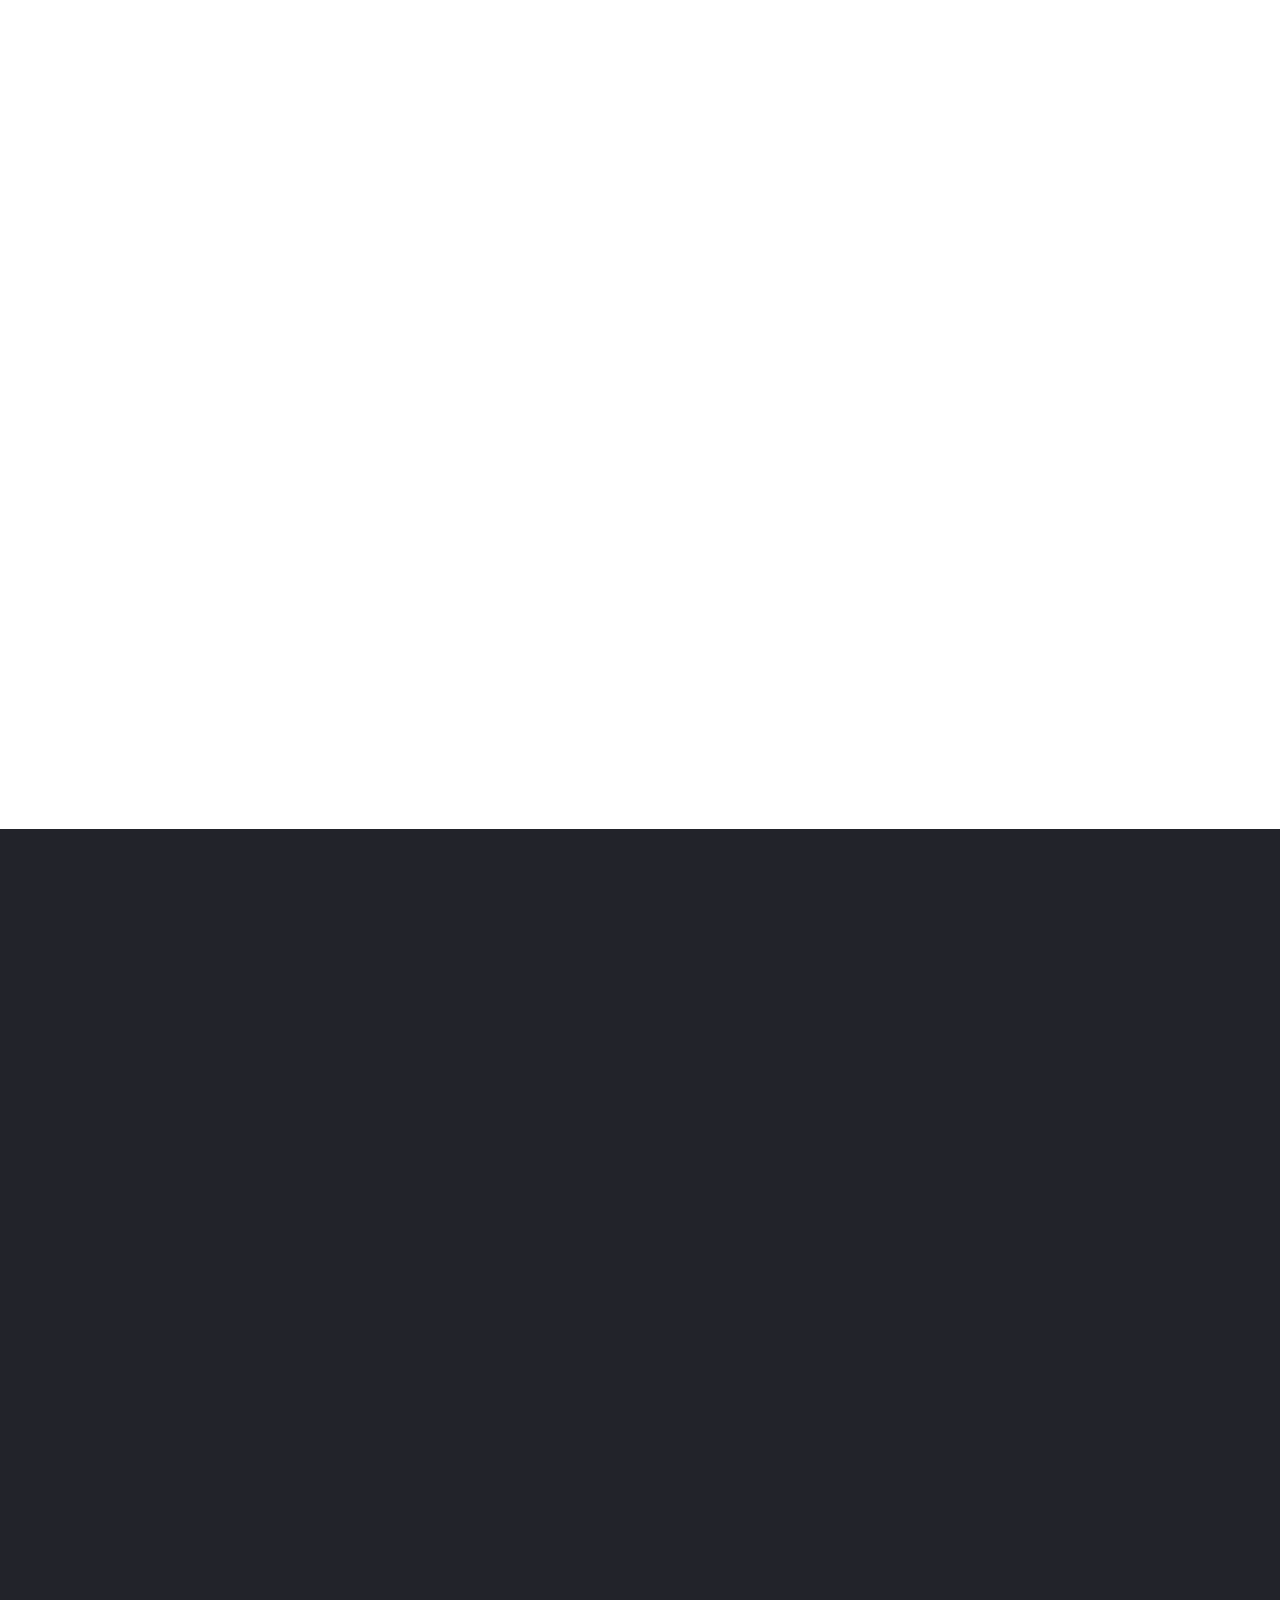
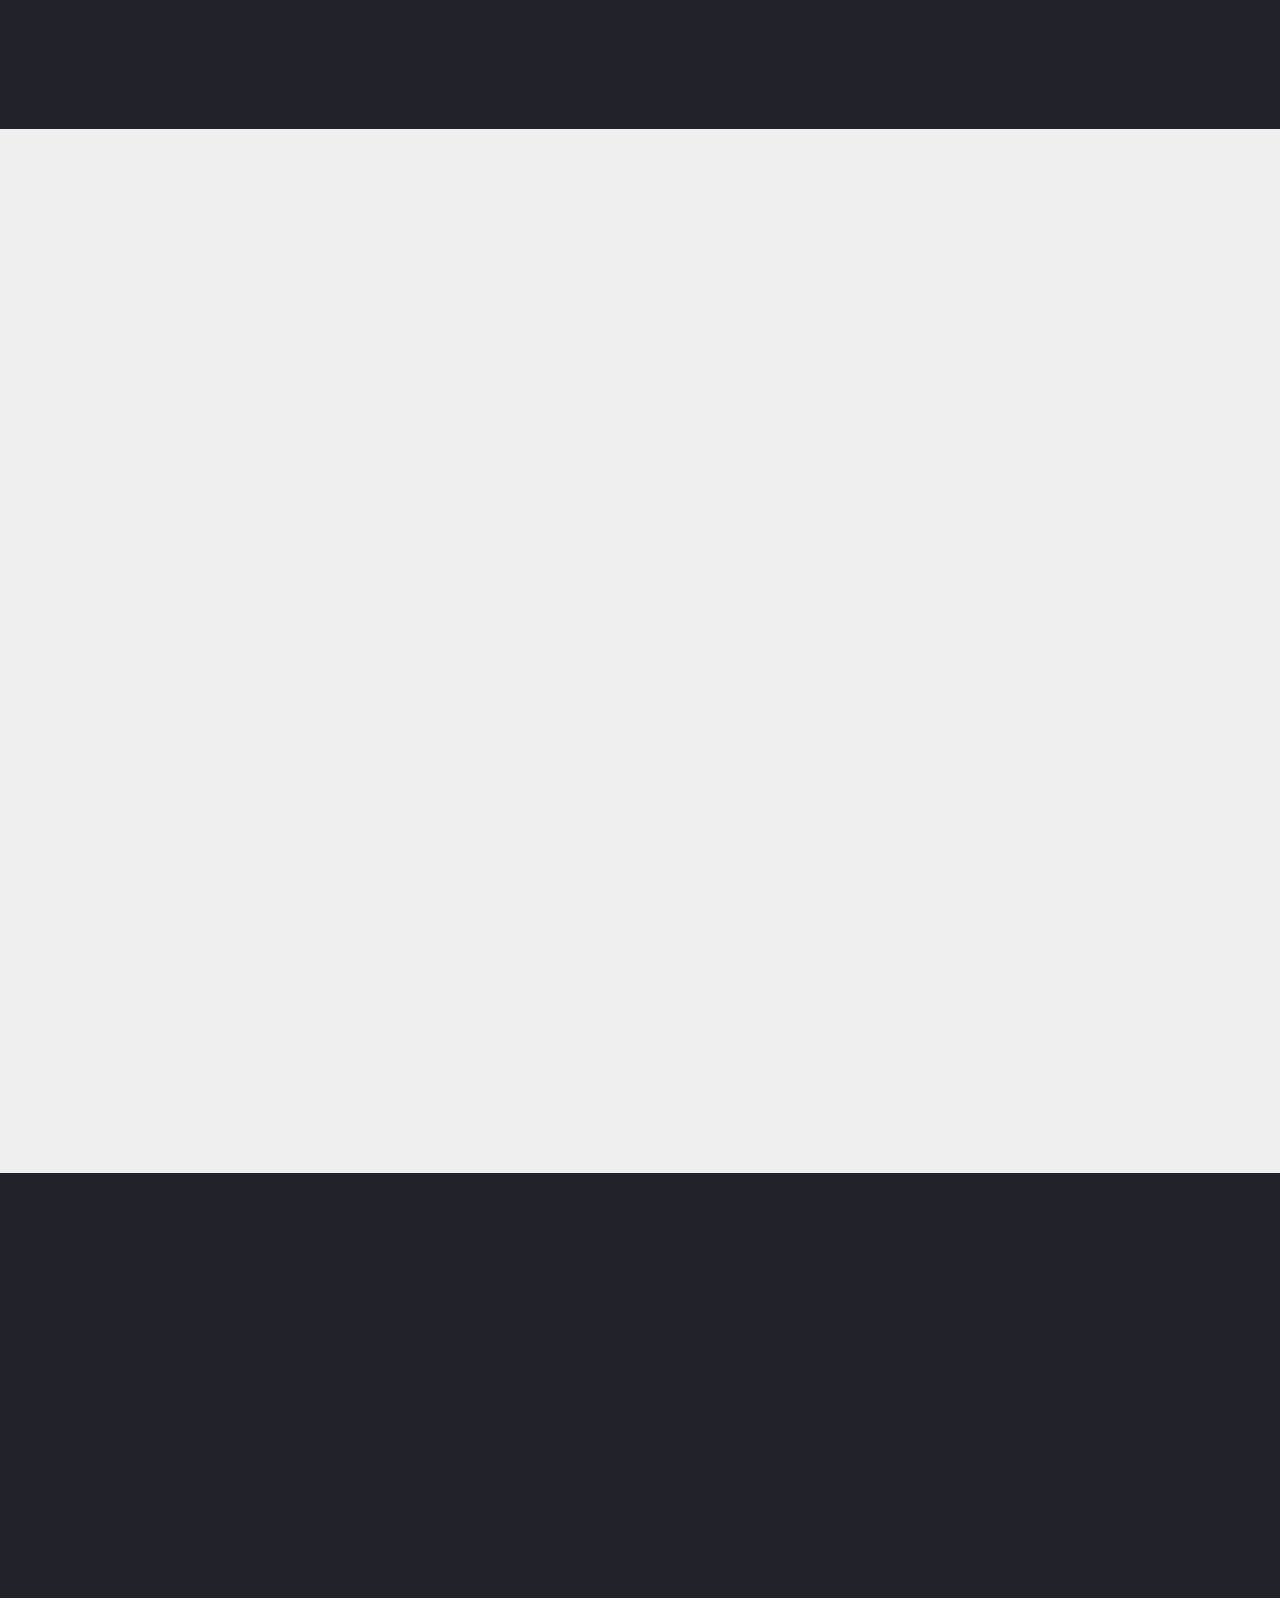
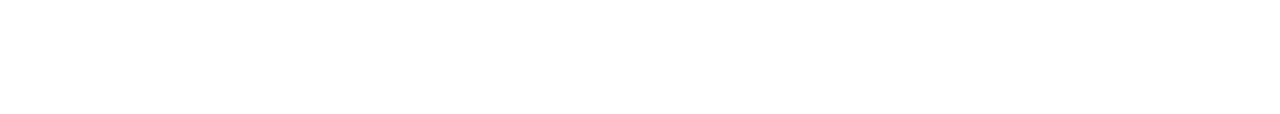
<file: dhm.html>
<!DOCTYPE html>
<html  >
<head>
  <!-- Site made with Mobirise Website Builder v4.12.4, https://mobirise.com -->
  <meta charset="UTF-8">
  <meta http-equiv="X-UA-Compatible" content="IE=edge">
  <meta name="generator" content="Mobirise v4.12.4, mobirise.com">
  <meta name="twitter:card" content="summary_large_image"/>
  <meta name="twitter:image:src" content="assets/images/dhm-meta.jpg">
  <meta property="og:image" content="assets/images/dhm-meta.jpg">
  <meta name="twitter:title" content="About Dag Heward-Mills">
  <meta name="viewport" content="width=device-width, initial-scale=1, minimum-scale=1">
  <link rel="shortcut icon" href="assets/images/dhm-logo-small.png" type="image/x-icon">
  <meta name="description" content="Dag Heward-Mills">
  
  
  <title>About Dag Heward-Mills</title>
  <link rel="stylesheet" href="assets/web/assets/mobirise-icons2/mobirise2.css">
  <link rel="stylesheet" href="assets/web/assets/mobirise-icons/mobirise-icons.css">
  <link rel="stylesheet" href="assets/bootstrap/css/bootstrap.min.css">
  <link rel="stylesheet" href="assets/bootstrap/css/bootstrap-grid.min.css">
  <link rel="stylesheet" href="assets/bootstrap/css/bootstrap-reboot.min.css">
  <link rel="stylesheet" href="assets/dropdown/css/style.css">
  <link rel="stylesheet" href="assets/tether/tether.min.css">
  <link rel="stylesheet" href="assets/animatecss/animate.min.css">
  <link rel="stylesheet" href="assets/socicon/css/styles.css">
  <link rel="stylesheet" href="assets/theme/css/style.css">
  <link rel="preload" as="style" href="assets/mobirise/css/mbr-additional.css"><link rel="stylesheet" href="assets/mobirise/css/mbr-additional.css" type="text/css">
  
  
  
</head>
<body>
  <section class="menu cid-s2LzFICQQ9" once="menu" id="menu1-m">

    

    <nav class="navbar navbar-expand beta-menu navbar-dropdown align-items-center navbar-fixed-top navbar-toggleable-sm">
        <button class="navbar-toggler navbar-toggler-right" type="button" data-toggle="collapse" data-target="#navbarSupportedContent" aria-controls="navbarSupportedContent" aria-expanded="false" aria-label="Toggle navigation">
            <div class="hamburger">
                <span></span>
                <span></span>
                <span></span>
                <span></span>
            </div>
        </button>
        <div class="menu-logo">
            <div class="navbar-brand">
                <span class="navbar-logo">
                    <a href="https://mobirise.co">
                         <img src="assets/images/dhm-logo-small.png" alt="Mobirise" title="" style="height: 3.8rem;">
                    </a>
                </span>
                <span class="navbar-caption-wrap"><a class="navbar-caption text-white display-4" href="index.html">Dag Heward Mills</a></span>
            </div>
        </div>
        <div class="collapse navbar-collapse" id="navbarSupportedContent">
            <ul class="navbar-nav nav-dropdown nav-right" data-app-modern-menu="true"><li class="nav-item dropdown"><a class="nav-link link text-white dropdown-toggle display-4" href="https://mobirise.co" data-toggle="dropdown-submenu" aria-expanded="false">Acerca de</a><div class="dropdown-menu"><a class="text-white dropdown-item display-4" href="dhm.html">Dag Heward-Mills</a><a class="text-white dropdown-item display-4" href="flc.html">First Love Church</a><a class="text-white dropdown-item display-4" href="hjc.html">Cruzada de Jesús curativo</a><a class="text-white dropdown-item display-4" href="abmtc.html">Escuela Bíblica Anagkazo</a></div></li><li class="nav-item dropdown"><a class="nav-link link text-white dropdown-toggle display-4" href="media.html" data-toggle="dropdown-submenu" aria-expanded="false">
                        Media</a><div class="dropdown-menu"><a class="text-white dropdown-item display-4" href="https://daghewardmillsinspanish.podbean.com/" target="_blank"><span class="mobi-mbri mobi-mbri-mobirise mbr-iconfont mbr-iconfont-btn"></span>Podcast</a><a class="text-white dropdown-item display-4" href="https://daghewardmillsinspanish.podbean.com/" target="_blank"><span class="socicon socicon-youtube mbr-iconfont mbr-iconfont-btn"></span>YouTube</a></div></li><li class="nav-item"><a class="nav-link link text-white display-4" href="https://daghewardmillsbooks.org/new/espanol/" target="_blank">Libros</a></li><li class="nav-item"><a class="nav-link link text-white display-4" href="https://mobirise.co">
                        
                        Conoce a Jesús</a></li><li class="nav-item"><a class="nav-link link text-white display-4" href="https://mobirise.co">
                        </a></li></ul>
            
        </div>
    </nav>
</section>

<section class="engine"><a href="https://mobirise.info">Mobirise</a></section><section class="header9 cid-s4CZ0x4lMq mbr-fullscreen mbr-parallax-background" id="header9-v">

    

    

    <div class="container">
        <div class="media-container-column mbr-white col-lg-8 col-md-10">
            <h1 class="mbr-section-title align-left mbr-bold pb-3 mbr-fonts-style display-1">APÓSTOL, PROFETA,
<div>EVANGELISTA SANADORA
,</div><div>PASTOR, MAESTRO
</div><div>Y AUTOR.</div></h1>
            <h3 class="mbr-section-subtitle align-left mbr-light pb-3 mbr-fonts-style display-5"><span style="font-style: normal;">DAG HEWARD-MILLS • OBISPO PRESIDENTE DE UD-OLGC</span></h3>
            
            
        </div>
    </div>

    <div class="mbr-arrow hidden-sm-down" aria-hidden="true">
        <a href="#next">
            <i class="mbri-down mbr-iconfont"></i>
        </a>
    </div>
</section>

<section class="header9 cid-s4D11uTXlQ mbr-fullscreen mbr-parallax-background" id="header9-y">

    

    

    <div class="container">
        <div class="media-container-column mbr-white col-lg-8 col-md-10">
            
            <h3 class="mbr-section-subtitle align-left mbr-light pb-3 mbr-fonts-style display-2"><span style="font-style: normal;"><strong>Bishop Dag Heward-Mills
</strong></span></h3>
            <p class="mbr-text align-left pb-3 mbr-fonts-style display-5">Dag Heward-Mills, un evangelista africano, es el fundador y supervisor general de las Denominaciones Unidas originarias del Grupo de Iglesias Lighthouse (UD-OLGC, anteriormente Lighthouse Chapel International). Como médico calificado, Dag se entregó por completo a la obra de Dios en 1991 y nunca miró hacia atrás. Dag Heward-Mills tiene un ministerio múltiple que ha transformado y continúa impactando a millones de vidas en todo el mundo.
<br>
<br>El UD-OLGC tiene presencia en 94 países y en todos los continentes habitables. En más de tres décadas de ministerio, la pasión de Dag Heward-Mills por la obra de Dios se ha caracterizado por construir iglesias, entrenar pastores, ayudar a los necesitados e inválidos, crear, producir música, hablar en conferencias, pastorear jóvenes y realizar campañas masivas de evangelización. en muchas naciones
<br>
<br>Fue recibido por muchos presidentes, jefes y líderes de naciones, y personalmente ha llevado a varios de ellos a Cristo. Dag Heward-Mills es muy admirado por su estilo de enseñanza y escritura sincero y realista.</p>
            
        </div>
    </div>

    <div class="mbr-arrow hidden-sm-down" aria-hidden="true">
        <a href="#next">
            <i class="mbri-down mbr-iconfont"></i>
        </a>
    </div>
</section>

<section class="header9 cid-s4D51nYd7S mbr-fullscreen" id="header9-z">

    

    

    <div class="container">
        <div class="media-container-column mbr-white col-lg-8 col-md-10 ml-auto">
            
            <h3 class="mbr-section-subtitle align-left mbr-light pb-3 mbr-fonts-style display-2"><span style="font-style: normal;"><strong>
                Principios</strong></span></h3>
                <div class="hs-bg">
            <p class="mbr-text align-left pb-3 mbr-fonts-style display-5">Dag nació de la madre suiza Elisabeth y el padre ghanés Nathaniel Heward-Mills el 14 de mayo de 1963. Durante sus años de juventud, Dag disfrutaba montar a caballo y salir con amigos.
<br>
<br>Dag entregó su vida a Cristo cuando tenía unos dieciséis años y bajo una tutoría diligente, creció en la fe durante sus años de escuela secundaria y universidad.
<br>
<br>Se convirtió en pastor a la edad de veinticinco años y luego fue ordenado formalmente por el Pastor Michael Bassett de la Iglesia Victoria en Londres, y posteriormente consagrado como Obispo por el Consejo Ministerial Internacional de Gran Bretaña.</p>
</div>
            
        </div>
    </div>

    
</section>

<section class="header9 cid-s4DbQ9bgBE mbr-fullscreen" id="header9-10">

    

    

    <div class="container">
        <div class="media-container-column mbr-white col-lg-8 col-md-10">
            
            <h3 class="mbr-section-subtitle align-left mbr-light pb-3 mbr-fonts-style display-5"><span style="font-style: normal;"><strong>"A partir de hoy, puedes enseñar ..."</strong></span></h3>
            <p class="mbr-text align-left pb-3 mbr-fonts-style display-5">En 1988, durante su último año de la escuela de medicina, Dag estaba en un programa de rotación de salud comunitaria en una ciudad llamada Suhum. Dag Heward-Mills (entonces hermano Dag) estaba orando en su habitación de rodillas y descansando la cabeza en su cama, cuando se quedó dormido.
<br>
<br>Había dejado un mensaje predicado por Kenneth Hagin que se repetía.
<br>
<br>Más tarde, Dag cuenta: “Alrededor de las 3 a.m., estaba arrodillado junto a la cama rezando. Pude ver la grabadora situada en el otro extremo de la habitación. Entonces, de repente, algo saltó literalmente de la cinta que estaba sonando y se metió en mi vientre.
<br>
<br>Podía sentirlo entrando en mí. Entonces oí una voz que decía: "Desde hoy, puedes enseñar". Entonces escuché otra voz, diferente a la primera, que decía: "Te lo probaré". A su regreso a la iglesia en Accra, el ministerio de Dag comenzó a cambiar.
<br>
<br>Hoy, somos testigos de los efectos tangibles y la prueba innegable del llamado de Dios a la vida del obispo Dag Heward Mills y el poder sobrenatural detrás de esas palabras: "Desde hoy, puedes enseñar".</p>
            
        </div>
    </div>

  
</section>

<section class="cid-s4DgdAdPBq mbr-fullscreen mbr-parallax-background" id="header2-11">

    

    <div class="mbr-overlay" style="background-color: rgb(35, 35, 35); opacity: 0.5;"></div>

    <div class="container align-center">
        <div class="row justify-content-md-center">
            <div class="mbr-white col-md-10">
                <h1 class="mbr-section-title mbr-bold pb-3 mbr-fonts-style display-5">ANAGKAZO BIBLIA Y MINISTERIO CENTRO DE ENTRENAMIENTO</h1>
                
                <p class="mbr-text pb-3 mbr-fonts-style display-7">Una parte importante del ministerio de Dag Heward-Mills implica la capacitación y el cuidado de los pastores. Con este espíritu, fundó el Centro de Capacitación Bíblica y Ministerial de Anagkazo (ABMTC).
<br>
<br>El ABMTC comprende un impresionante campus de última generación ubicado en Mampong, Ghana. Se sabe que muchos alumnos de ABMTC avanzan mucho en el ministerio y construyen grandes iglesias.
<br>
<br>El campus también alberga la "Biblioteca de la Unción", un museo que presenta efigies a tamaño real de prominentes hombres de Dios de diferentes épocas de la historia.<br></p>
                <div class="mbr-section-btn"><a class="btn btn-md btn-secondary display-4" href="https://mobirise.co">APRENDE MÁS</a></div>
            </div>
        </div>
    </div>
</section>

<section class="header10 cid-s4DheZdAgs mbr-fullscreen" id="header10-12">

    

    

    <div class="container">
        <div class="media-container-column mbr-white p-5 align-left col-lg-8 col-md-10">
            
            <h3 class="mbr-section-subtitle mbr-light pb-3 mbr-fonts-style display-2">Conferencia hablando</h3>
            <p class="mbr-text pb-3 mbr-fonts-style display-5">Dag Heward-Mills celebra la Conferencia Give Thyself Wholly varias veces al año, en diferentes países del mundo, donde enseña y capacita a pastores y obreros de la iglesia durante muchas horas en temas como Lealtad y Deslealtad, Crecimiento de la Iglesia, Pastoreo, El Arte de liderazgo y la unción.
<br>
<br>Hay una gran cantidad de testimonios de pastores principales, pastores asistentes, líderes de iglesias y trabajadores de iglesias cuyas vidas y ministerios se han transformado al asistir a estas conferencias.</p>
            
        </div>
    </div>

</section>

<section class="header9 cid-s4KDCrAzOF mbr-fullscreen mbr-parallax-background" id="header9-14">

    

    

<div class="hsBg">
    <div class="container">
        <div class="media-container-column mbr-white col-lg-8 col-md-10 m-auto">
            
            <h3 class="mbr-section-subtitle align-left mbr-light pb-3 mbr-fonts-style display-2"><span style="font-style: normal;">Ministerio de plantación de iglesias</span></h3>
            <p class="mbr-text align-left pb-3 mbr-fonts-style display-5">No pasa mucho tiempo después de familiarizarse con el ministerio de Dag Heward-Mills para saber que la plantación y construcción de iglesias ha estado en el corazón del ministerio de Dag Heward-Mills a lo largo de los años.
<br>
<br>Continuamente alienta a los pastores a plantar iglesias en todo el mundo y a construir edificios para iglesias. El UD-OLGC, bajo la dirección de Dag Heward-Mills, tiene varios cientos de edificios de iglesias y catedrales en todo el mundo y ha enviado a cientos de misioneros a plantar iglesias en las áreas más remotas del mundo.</p>
            
        </div>
    </div>
    </div>

    
</section>

<section class="header9 cid-s4KIvYqgoI mbr-fullscreen mbr-parallax-background" id="header9-15">

    

    

<div class="hsBg">
    <div class="container">
        <div class="media-container-column mbr-white col-lg-8 col-md-10 ml-auto">
            
            <h3 class="mbr-section-subtitle align-left mbr-light pb-3 mbr-fonts-style display-2"><span style="font-style: normal;">MINISTERIO DE LIBROS</span></h3>
            <p class="mbr-text align-left pb-3 mbr-fonts-style display-5">Casi 30 millones de libros de Dag Heward-Mills están actualmente en circulación en todo el mundo. Traducidos a 47 idiomas y dialectos, los libros de Dag Heward Mills han renovado las vidas de cristianos, líderes y ministros del Evangelio en todas partes.
<br>
<br>Con más de 80 títulos que incluyen los más vendidos "Lealtad y Deslealtad", "El Arte del Liderazgo" y "Cómo puedes predicar la salvación", Dag Heward-Mills ha influido, alentado y revitalizado a las personas en todo el mundo. Los libros escritos por Dag Heward-Mills se utilizan como material de enseñanza en varias escuelas bíblicas y centros de capacitación ministerial. <a href="https://daghewardmillsbooks.org/new/espanol/" target="_blank">Encuentre más sobre Dag Heward-Mills Books aquí (daghewardmillsbooks.org).</a></p>
            
        </div>
    </div>
    </div>

    
</section>

<section class="header3 cid-s4KKA1WHxW mbr-fullscreen" id="header3-16">

    

    

    <div class="container">
        <div class="media-container-row">
            <div class="mbr-figure" style="width: 110%;">
                <img src="assets/images/bishop-dag-hjc1.jpg" alt="Evangelist Dag Heward-Mills" title="Evangelist Dag Heward-Mills">
            </div>

            <div class="media-content">
                <h1 class="mbr-section-title mbr-white pb-3 mbr-fonts-style display-2"><strong>MINISTERIO DE SANACIÓN</strong></h1>
                
                <div class="mbr-section-text mbr-white pb-3 ">
                    <p class="mbr-text mbr-fonts-style display-5">La iniciativa de la Campaña de Jesús Sanador, encabezada por el evangelista Dag Heward-Mills, es un alcance evangelístico internacional que lleva a cabo grandes campañas al aire libre en ciudades, pueblos y aldeas de todas las naciones.
<br>
<br>Durante estas campañas, el evangelista Dag predica el evangelio a miles de personas y reza por los enfermos. Se distribuyen libros de salvación gratuitos, y durante muchas de las campañas, los lugareños reciben atención médica gratuita de profesionales médicos bajo la iniciativa de misiones médicas Healing Jesus.
<br>
<br>Por la gracia de Dios, estas campañas están repletas de señales y maravillas: los ciegos ven, los cojos caminan, los sordos oyen, los muertos resucitan y muchas complicaciones médicas, incluido el cáncer, desaparecen.
<br>
<br>A través de la iniciativa de la Campaña de Jesús Sanador, casi 12 millones de personas en todo el mundo han recibido a Jesucristo en sus corazones. Varias campañas se llevan a cabo en diferentes países cada año.</p>
                </div>
                
            </div>
        </div>
    </div>

</section>

<section class="header3 cid-s4KM19O2Ce mbr-fullscreen" id="header3-17">

    

    

    <div class="container">
        <div class="media-container-row">
            <div class="mbr-figure" style="width: 115%;">
                <img src="assets/images/bishop-dag-humanitarian.jpg" alt="Bishop Dag Heward-Mills" title="Bishop Dag Heward-Mills">
            </div>

            <div class="media-content">
                
                <h3 class="mbr-section-subtitle align-left mbr-white mbr-light pb-3 mbr-fonts-style display-2">
                    HUMANITARIO
                </h3>
                <div class="mbr-section-text mbr-white pb-3 ">
                    <p class="mbr-text mbr-fonts-style display-5">Dag Heward-Mills también fundó instituciones de caridad, incluida una escuela para ciegos, un hospital y un orfanato. Ha visitado muchas cárceles en varios países para compartir el mensaje de amor, aceptación y esperanza de Dios a los internos.
<br>
<br>También ha renovado muchas cárceles en varios países pobres. Todos los meses, se envía comida a los internos de la prisión en Accra, Ghana. Dag Heward-Mills fundó la "Caridad Help The Helpless", una iniciativa para ayudar a los necesitados de acuerdo con Mateo 25.</p>
                </div>
                
            </div>
        </div>
    </div>

</section>

<section class="header3 cid-s4KNhQWKW5 mbr-fullscreen" id="header3-18">

    

    

    <div class="container">
        <div class="media-container-row">
            <div class="mbr-figure" style="width: 115%;">
                <img src="assets/images/bishop-dag-flc.jpg" alt="Bishop Dag Heward-Mills" title="Bishop Dag Heward-Mills">
            </div>

            <div class="media-content">
                
                <h3 class="mbr-section-subtitle align-left mbr-white mbr-light pb-3 mbr-fonts-style display-2">THE FIRST LOVE CHURCH
</h3>
                <div class="mbr-section-text mbr-white pb-3 ">
                    <p class="mbr-text mbr-fonts-style display-5">El obispo Dag Heward-Mills actualmente pastorea una iglesia de jóvenes llamada First Love Church, cuya sede se encuentra en East Legon, Accra, Ghana. Ha reiterado que le encanta pastorear personas. De hecho, este fue su primer amor cuando entró al ministerio.
<br>
<br>Hace unos años, el Señor le ordenó a Dag que "volviera a su primer amor", e inmediatamente tomó una decisión radical de entregar la gran denominación que había fundado y mudarse a un campus universitario para pastorear a los jóvenes.
<br>
<br>Hoy, la Primera Iglesia del Amor tiene sucursales en 36 países de África, Europa, Australia y América. Haga<a href="flc.html"> clic aquí</a> para obtener más información sobre First Love Church.</p>
                </div>
                
            </div>
        </div>
    </div>

</section>

<section class="header3 cid-s4KUU1BQtX" id="header3-1a">

    

    

    <div class="container">
        <div class="media-container-row">
            <div class="mbr-figure" style="width: 100%;">
                <img src="assets/images/bishop-dag-adelaide-800x984.jpg" alt="Bishop Dag Heward-Mills and Wife" title="Bishop Dag Heward-Mills and Wife">
            </div>

            <div class="media-content">
                
                
                <div class="mbr-section-text mbr-white pb-3 ">
                    <p class="mbr-text mbr-fonts-style display-2">
                        Dag Heward-Mills ha estado casado con Adelaide por más de 30 años. Es padre de cuatro hijos y abuelo de uno.
                    </p>
                </div>
                
            </div>
        </div>
    </div>

</section>

<section once="footers" class="cid-s4KXmtOOSk mbr-reveal" id="footer6-1d">

    

    

    <div class="container">
        <div class="media-container-row align-center mbr-white">
            <div class="col-12">
                <p class="mbr-text mb-0 mbr-fonts-style display-7">
                    © Copyright Dag Heward-Mills 2020 - All Rights Reserved
                </p>
            </div>
        </div>
    </div>
</section>


  <script src="assets/web/assets/jquery/jquery.min.js"></script>
  <script src="assets/popper/popper.min.js"></script>
  <script src="assets/bootstrap/js/bootstrap.min.js"></script>
  <script src="assets/smoothscroll/smooth-scroll.js"></script>
  <script src="assets/dropdown/js/nav-dropdown.js"></script>
  <script src="assets/dropdown/js/navbar-dropdown.js"></script>
  <script src="assets/tether/tether.min.js"></script>
  <script src="assets/viewportchecker/jquery.viewportchecker.js"></script>
  <script src="assets/parallax/jarallax.min.js"></script>
  <script src="assets/touchswipe/jquery.touch-swipe.min.js"></script>
  <script src="assets/theme/js/script.js"></script>
  
  
 <div id="scrollToTop" class="scrollToTop mbr-arrow-up"><a style="text-align: center;"><i class="mbr-arrow-up-icon mbr-arrow-up-icon-cm cm-icon cm-icon-smallarrow-up"></i></a></div>
    <input name="animation" type="hidden">
  </body>
</html>
</file>
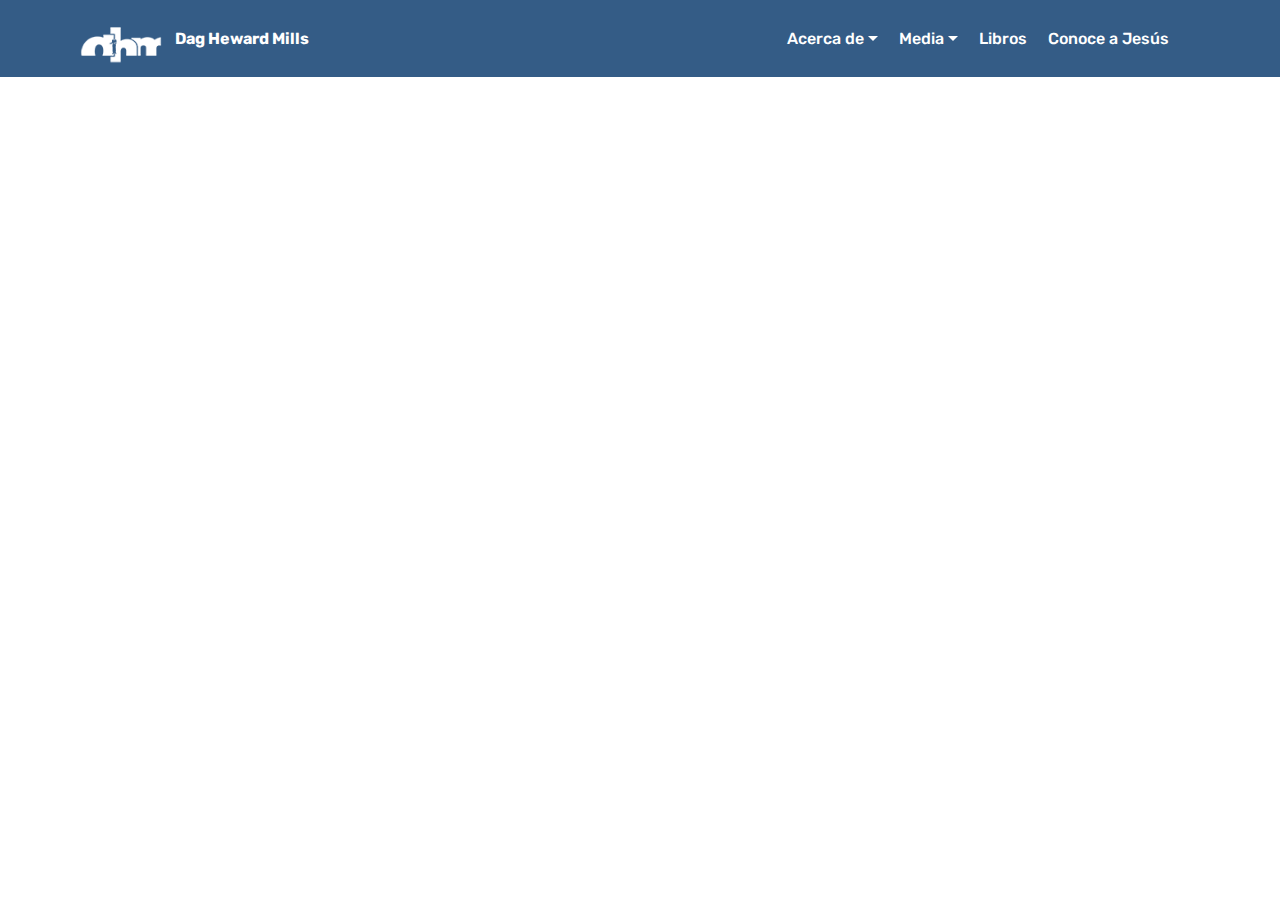
<file: hjc.html>
<!DOCTYPE html>
<html  >
<head>
  <!-- Site made with Mobirise Website Builder v4.12.4, https://mobirise.com -->
  <meta charset="UTF-8">
  <meta http-equiv="X-UA-Compatible" content="IE=edge">
  <meta name="generator" content="Mobirise v4.12.4, mobirise.com">
  <meta name="viewport" content="width=device-width, initial-scale=1, minimum-scale=1">
  <link rel="shortcut icon" href="assets/images/dhm-logo-small.png" type="image/x-icon">
  <meta name="description" content="Web Site Builder Description">
  
  
  <title>Cruzada de Jesús curativo</title>
  <link rel="stylesheet" href="assets/web/assets/mobirise-icons2/mobirise2.css">
  <link rel="stylesheet" href="assets/web/assets/mobirise-icons/mobirise-icons.css">
  <link rel="stylesheet" href="assets/bootstrap/css/bootstrap.min.css">
  <link rel="stylesheet" href="assets/bootstrap/css/bootstrap-grid.min.css">
  <link rel="stylesheet" href="assets/bootstrap/css/bootstrap-reboot.min.css">
  <link rel="stylesheet" href="assets/tether/tether.min.css">
  <link rel="stylesheet" href="assets/animatecss/animate.min.css">
  <link rel="stylesheet" href="assets/socicon/css/styles.css">
  <link rel="stylesheet" href="assets/dropdown/css/style.css">
  <link rel="stylesheet" href="assets/theme/css/style.css">
  <link rel="preload" as="style" href="assets/mobirise/css/mbr-additional.css"><link rel="stylesheet" href="assets/mobirise/css/mbr-additional.css" type="text/css">
  
  
  
</head>
<body>
  <section class="menu cid-s2LzFICQQ9" once="menu" id="menu1-p">

    

    <nav class="navbar navbar-expand beta-menu navbar-dropdown align-items-center navbar-fixed-top navbar-toggleable-sm">
        <button class="navbar-toggler navbar-toggler-right" type="button" data-toggle="collapse" data-target="#navbarSupportedContent" aria-controls="navbarSupportedContent" aria-expanded="false" aria-label="Toggle navigation">
            <div class="hamburger">
                <span></span>
                <span></span>
                <span></span>
                <span></span>
            </div>
        </button>
        <div class="menu-logo">
            <div class="navbar-brand">
                <span class="navbar-logo">
                    <a href="https://mobirise.co">
                         <img src="assets/images/dhm-logo-small.png" alt="Mobirise" title="" style="height: 3.8rem;">
                    </a>
                </span>
                <span class="navbar-caption-wrap"><a class="navbar-caption text-white display-4" href="index.html">Dag Heward Mills</a></span>
            </div>
        </div>
        <div class="collapse navbar-collapse" id="navbarSupportedContent">
            <ul class="navbar-nav nav-dropdown nav-right" data-app-modern-menu="true"><li class="nav-item dropdown"><a class="nav-link link text-white dropdown-toggle display-4" href="https://mobirise.co" data-toggle="dropdown-submenu" aria-expanded="false">Acerca de</a><div class="dropdown-menu"><a class="text-white dropdown-item display-4" href="dhm.html">Dag Heward-Mills</a><a class="text-white dropdown-item display-4" href="flc.html">First Love Church</a><a class="text-white dropdown-item display-4" href="hjc.html">Cruzada de Jesús curativo</a><a class="text-white dropdown-item display-4" href="abmtc.html">Escuela Bíblica Anagkazo</a></div></li><li class="nav-item dropdown"><a class="nav-link link text-white dropdown-toggle display-4" href="media.html" data-toggle="dropdown-submenu" aria-expanded="false">
                        Media</a><div class="dropdown-menu"><a class="text-white dropdown-item display-4" href="https://daghewardmillsinspanish.podbean.com/" target="_blank"><span class="mobi-mbri mobi-mbri-mobirise mbr-iconfont mbr-iconfont-btn"></span>Podcast</a><a class="text-white dropdown-item display-4" href="https://daghewardmillsinspanish.podbean.com/" target="_blank"><span class="socicon socicon-youtube mbr-iconfont mbr-iconfont-btn"></span>YouTube</a></div></li><li class="nav-item"><a class="nav-link link text-white display-4" href="https://daghewardmillsbooks.org/new/espanol/" target="_blank">Libros</a></li><li class="nav-item"><a class="nav-link link text-white display-4" href="https://mobirise.co">
                        
                        Conoce a Jesús</a></li><li class="nav-item"><a class="nav-link link text-white display-4" href="https://mobirise.co">
                        </a></li></ul>
            
        </div>
    </nav>
</section>

<section class="engine"><a href="https://mobirise.info/a">online web builder</a></section><section once="footers" class="cid-s4KXmtOOSk mbr-reveal" id="footer6-1d">

    

    

    <div class="container">
        <div class="media-container-row align-center mbr-white">
            <div class="col-12">
                <p class="mbr-text mb-0 mbr-fonts-style display-7">
                    © Copyright Dag Heward-Mills 2020 - All Rights Reserved
                </p>
            </div>
        </div>
    </div>
</section>


  <script src="assets/web/assets/jquery/jquery.min.js"></script>
  <script src="assets/popper/popper.min.js"></script>
  <script src="assets/bootstrap/js/bootstrap.min.js"></script>
  <script src="assets/smoothscroll/smooth-scroll.js"></script>
  <script src="assets/tether/tether.min.js"></script>
  <script src="assets/touchswipe/jquery.touch-swipe.min.js"></script>
  <script src="assets/viewportchecker/jquery.viewportchecker.js"></script>
  <script src="assets/dropdown/js/nav-dropdown.js"></script>
  <script src="assets/dropdown/js/navbar-dropdown.js"></script>
  <script src="assets/theme/js/script.js"></script>
  
  
 <div id="scrollToTop" class="scrollToTop mbr-arrow-up"><a style="text-align: center;"><i class="mbr-arrow-up-icon mbr-arrow-up-icon-cm cm-icon cm-icon-smallarrow-up"></i></a></div>
    <input name="animation" type="hidden">
  </body>
</html>
</file>
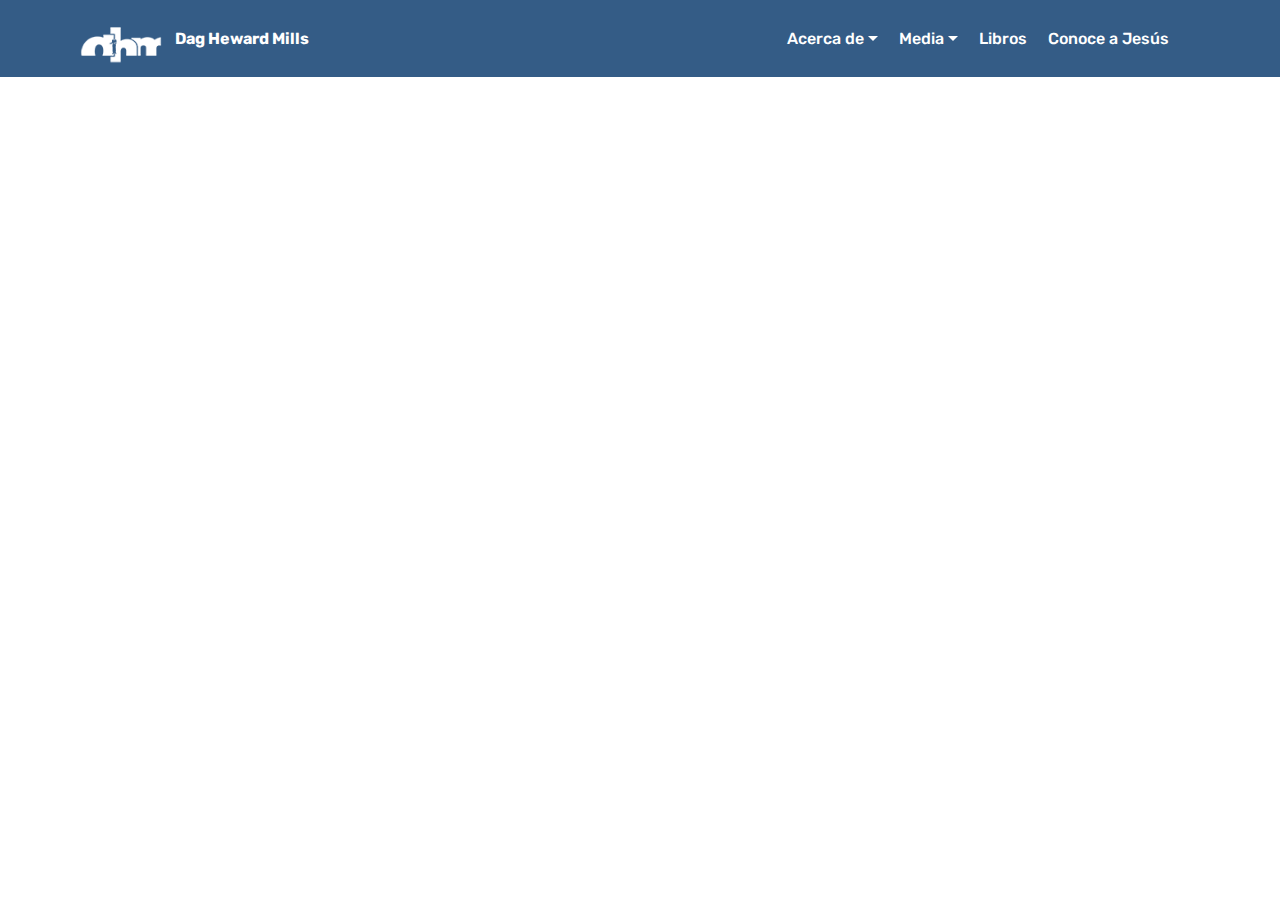
<file: media.html>
<!DOCTYPE html>
<html  >
<head>
  <!-- Site made with Mobirise Website Builder v4.12.4, https://mobirise.com -->
  <meta charset="UTF-8">
  <meta http-equiv="X-UA-Compatible" content="IE=edge">
  <meta name="generator" content="Mobirise v4.12.4, mobirise.com">
  <meta name="viewport" content="width=device-width, initial-scale=1, minimum-scale=1">
  <link rel="shortcut icon" href="assets/images/dhm-logo-small.png" type="image/x-icon">
  <meta name="description" content="Site Builder Description">
  
  
  <title>Media</title>
  <link rel="stylesheet" href="assets/web/assets/mobirise-icons2/mobirise2.css">
  <link rel="stylesheet" href="assets/web/assets/mobirise-icons/mobirise-icons.css">
  <link rel="stylesheet" href="assets/bootstrap/css/bootstrap.min.css">
  <link rel="stylesheet" href="assets/bootstrap/css/bootstrap-grid.min.css">
  <link rel="stylesheet" href="assets/bootstrap/css/bootstrap-reboot.min.css">
  <link rel="stylesheet" href="assets/tether/tether.min.css">
  <link rel="stylesheet" href="assets/animatecss/animate.min.css">
  <link rel="stylesheet" href="assets/socicon/css/styles.css">
  <link rel="stylesheet" href="assets/dropdown/css/style.css">
  <link rel="stylesheet" href="assets/theme/css/style.css">
  <link rel="preload" as="style" href="assets/mobirise/css/mbr-additional.css"><link rel="stylesheet" href="assets/mobirise/css/mbr-additional.css" type="text/css">
  
  
  
</head>
<body>
  <section class="menu cid-s2LzFICQQ9" once="menu" id="menu1-8">

    

    <nav class="navbar navbar-expand beta-menu navbar-dropdown align-items-center navbar-fixed-top navbar-toggleable-sm">
        <button class="navbar-toggler navbar-toggler-right" type="button" data-toggle="collapse" data-target="#navbarSupportedContent" aria-controls="navbarSupportedContent" aria-expanded="false" aria-label="Toggle navigation">
            <div class="hamburger">
                <span></span>
                <span></span>
                <span></span>
                <span></span>
            </div>
        </button>
        <div class="menu-logo">
            <div class="navbar-brand">
                <span class="navbar-logo">
                    <a href="https://mobirise.co">
                         <img src="assets/images/dhm-logo-small.png" alt="Mobirise" title="" style="height: 3.8rem;">
                    </a>
                </span>
                <span class="navbar-caption-wrap"><a class="navbar-caption text-white display-4" href="index.html">Dag Heward Mills</a></span>
            </div>
        </div>
        <div class="collapse navbar-collapse" id="navbarSupportedContent">
            <ul class="navbar-nav nav-dropdown nav-right" data-app-modern-menu="true"><li class="nav-item dropdown"><a class="nav-link link text-white dropdown-toggle display-4" href="https://mobirise.co" data-toggle="dropdown-submenu" aria-expanded="false">Acerca de</a><div class="dropdown-menu"><a class="text-white dropdown-item display-4" href="dhm.html">Dag Heward-Mills</a><a class="text-white dropdown-item display-4" href="flc.html">First Love Church</a><a class="text-white dropdown-item display-4" href="hjc.html">Cruzada de Jesús curativo</a><a class="text-white dropdown-item display-4" href="abmtc.html">Escuela Bíblica Anagkazo</a></div></li><li class="nav-item dropdown"><a class="nav-link link text-white dropdown-toggle display-4" href="media.html" data-toggle="dropdown-submenu" aria-expanded="false">
                        Media</a><div class="dropdown-menu"><a class="text-white dropdown-item display-4" href="https://daghewardmillsinspanish.podbean.com/" target="_blank"><span class="mobi-mbri mobi-mbri-mobirise mbr-iconfont mbr-iconfont-btn"></span>Podcast</a><a class="text-white dropdown-item display-4" href="https://daghewardmillsinspanish.podbean.com/" target="_blank"><span class="socicon socicon-youtube mbr-iconfont mbr-iconfont-btn"></span>YouTube</a></div></li><li class="nav-item"><a class="nav-link link text-white display-4" href="https://daghewardmillsbooks.org/new/espanol/" target="_blank">Libros</a></li><li class="nav-item"><a class="nav-link link text-white display-4" href="https://mobirise.co">
                        
                        Conoce a Jesús</a></li><li class="nav-item"><a class="nav-link link text-white display-4" href="https://mobirise.co">
                        </a></li></ul>
            
        </div>
    </nav>
</section>

<section class="engine"><a href="https://mobirise.info/u">bootstrap website templates</a></section><section once="footers" class="cid-s4KXmtOOSk mbr-reveal" id="footer6-1d">

    

    

    <div class="container">
        <div class="media-container-row align-center mbr-white">
            <div class="col-12">
                <p class="mbr-text mb-0 mbr-fonts-style display-7">
                    © Copyright Dag Heward-Mills 2020 - All Rights Reserved
                </p>
            </div>
        </div>
    </div>
</section>


  <script src="assets/web/assets/jquery/jquery.min.js"></script>
  <script src="assets/popper/popper.min.js"></script>
  <script src="assets/bootstrap/js/bootstrap.min.js"></script>
  <script src="assets/smoothscroll/smooth-scroll.js"></script>
  <script src="assets/tether/tether.min.js"></script>
  <script src="assets/touchswipe/jquery.touch-swipe.min.js"></script>
  <script src="assets/viewportchecker/jquery.viewportchecker.js"></script>
  <script src="assets/dropdown/js/nav-dropdown.js"></script>
  <script src="assets/dropdown/js/navbar-dropdown.js"></script>
  <script src="assets/theme/js/script.js"></script>
  
  
 <div id="scrollToTop" class="scrollToTop mbr-arrow-up"><a style="text-align: center;"><i class="mbr-arrow-up-icon mbr-arrow-up-icon-cm cm-icon cm-icon-smallarrow-up"></i></a></div>
    <input name="animation" type="hidden">
  </body>
</html>
</file>
<file: assets/web/assets/mobirise-icons-bold/mobirise-icons-bold.css>
@font-face {
  font-family: 'mobirise-icons-bold';
  font-display: swap;
  src:  url('mobirise-icons-bold.eot?m1l4yr');
  src:  url('mobirise-icons-bold.eot?m1l4yr#iefix') format('embedded-opentype'),
    url('mobirise-icons-bold.ttf?m1l4yr') format('truetype'),
    url('mobirise-icons-bold.woff?m1l4yr') format('woff'),
    url('mobirise-icons-bold.svg?m1l4yr#mobirise-icons-bold') format('svg');
  font-weight: normal;
  font-style: normal;
}

[class^="mbrib-"], [class*="mbrib-"] {
  /* use !important to prevent issues with browser extensions that change fonts */
  font-family: 'mobirise-icons-bold' !important;
  speak: none;
  font-style: normal;
  font-weight: normal;
  font-variant: normal;
  text-transform: none;
  line-height: 1;

  /* Better Font Rendering =========== */
  -webkit-font-smoothing: antialiased;
  -moz-osx-font-smoothing: grayscale;
}

.mbrib-add-submenu:before {
  content: "\e900";
}
.mbrib-alert:before {
  content: "\e901";
}
.mbrib-align-center:before {
  content: "\e902";
}
.mbrib-align-justify:before {
  content: "\e903";
}
.mbrib-align-left:before {
  content: "\e904";
}
.mbrib-align-right:before {
  content: "\e905";
}
.mbrib-android:before {
  content: "\e906";
}
.mbrib-apple:before {
  content: "\e907";
}
.mbrib-arrow-down:before {
  content: "\e908";
}
.mbrib-arrow-next:before {
  content: "\e909";
}
.mbrib-arrow-prev:before {
  content: "\e90a";
}
.mbrib-arrow-up:before {
  content: "\e90b";
}
.mbrib-bold:before {
  content: "\e90c";
}
.mbrib-bookmark:before {
  content: "\e90d";
}
.mbrib-bootstrap:before {
  content: "\e90e";
}
.mbrib-briefcase:before {
  content: "\e90f";
}
.mbrib-browse:before {
  content: "\e910";
}
.mbrib-bulleted-list:before {
  content: "\e911";
}
.mbrib-calendar:before {
  content: "\e912";
}
.mbrib-camera:before {
  content: "\e913";
}
.mbrib-cart-add:before {
  content: "\e914";
}
.mbrib-cart-full:before {
  content: "\e915";
}
.mbrib-cash:before {
  content: "\e916";
}
.mbrib-change-style:before {
  content: "\e917";
}
.mbrib-chat:before {
  content: "\e918";
}
.mbrib-clock:before {
  content: "\e919";
}
.mbrib-close:before {
  content: "\e91a";
}
.mbrib-cloud:before {
  content: "\e91b";
}
.mbrib-code:before {
  content: "\e91c";
}
.mbrib-contact-form:before {
  content: "\e91d";
}
.mbrib-credit-card:before {
  content: "\e91e";
}
.mbrib-cursor-click:before {
  content: "\e91f";
}
.mbrib-cust-feedback:before {
  content: "\e920";
}
.mbrib-database:before {
  content: "\e921";
}
.mbrib-delivery:before {
  content: "\e922";
}
.mbrib-desktop:before {
  content: "\e923";
}
.mbrib-devices:before {
  content: "\e924";
}
.mbrib-down:before {
  content: "\e925";
}
.mbrib-download:before {
  content: "\e926";
}
.mbrib-drag-n-drop:before {
  content: "\e927";
}
.mbrib-drag-n-drop2:before {
  content: "\e928";
}
.mbrib-edit:before {
  content: "\e929";
}
.mbrib-edit2:before {
  content: "\e92a";
}
.mbrib-error:before {
  content: "\e92b";
}
.mbrib-extension:before {
  content: "\e92c";
}
.mbrib-features:before {
  content: "\e92d";
}
.mbrib-file:before {
  content: "\e92e";
}
.mbrib-flag:before {
  content: "\e92f";
}
.mbrib-folder:before {
  content: "\e930";
}
.mbrib-gift:before {
  content: "\e931";
}
.mbrib-github:before {
  content: "\e932";
}
.mbrib-globe-2:before {
  content: "\e933";
}
.mbrib-globe:before {
  content: "\e934";
}
.mbrib-growing-chart:before {
  content: "\e935";
}
.mbrib-hearth:before {
  content: "\e936";
}
.mbrib-help:before {
  content: "\e937";
}
.mbrib-home:before {
  content: "\e938";
}
.mbrib-hot-cup:before {
  content: "\e939";
}
.mbrib-idea:before {
  content: "\e93a";
}
.mbrib-image-gallery:before {
  content: "\e93b";
}
.mbrib-image-slider:before {
  content: "\e93c";
}
.mbrib-info:before {
  content: "\e93d";
}
.mbrib-italic:before {
  content: "\e93e";
}
.mbrib-key:before {
  content: "\e93f";
}
.mbrib-laptop:before {
  content: "\e940";
}
.mbrib-layers:before {
  content: "\e941";
}
.mbrib-left-right:before {
  content: "\e942";
}
.mbrib-left:before {
  content: "\e943";
}
.mbrib-letter:before {
  content: "\e944";
}
.mbrib-like:before {
  content: "\e945";
}
.mbrib-link:before {
  content: "\e946";
}
.mbrib-lock:before {
  content: "\e947";
}
.mbrib-login:before {
  content: "\e948";
}
.mbrib-logout:before {
  content: "\e949";
}
.mbrib-magic-stick:before {
  content: "\e94a";
}
.mbrib-map-pin:before {
  content: "\e94b";
}
.mbrib-menu:before {
  content: "\e94c";
}
.mbrib-mobile:before {
  content: "\e94d";
}
.mbrib-mobile2:before {
  content: "\e94e";
}
.mbrib-mobirise:before {
  content: "\e94f";
}
.mbrib-more-horizontal:before {
  content: "\e950";
}
.mbrib-more-vertical:before {
  content: "\e951";
}
.mbrib-music:before {
  content: "\e952";
}
.mbrib-new-file:before {
  content: "\e953";
}
.mbrib-numbered-list:before {
  content: "\e954";
}
.mbrib-opened-folder:before {
  content: "\e955";
}
.mbrib-pages:before {
  content: "\e956";
}
.mbrib-paper-plane:before {
  content: "\e957";
}
.mbrib-paperclip:before {
  content: "\e958";
}
.mbrib-photo:before {
  content: "\e959";
}
.mbrib-photos:before {
  content: "\e95a";
}
.mbrib-pin:before {
  content: "\e95b";
}
.mbrib-play:before {
  content: "\e95c";
}
.mbrib-plus:before {
  content: "\e95d";
}
.mbrib-preview:before {
  content: "\e95e";
}
.mbrib-print:before {
  content: "\e95f";
}
.mbrib-protect:before {
  content: "\e960";
}
.mbrib-question:before {
  content: "\e961";
}
.mbrib-quote-left:before {
  content: "\e962";
}
.mbrib-quote-right:before {
  content: "\e963";
}
.mbrib-redo:before {
  content: "\e964";
}
.mbrib-refresh:before {
  content: "\e965";
}
.mbrib-responsive:before {
  content: "\e966";
}
.mbrib-right:before {
  content: "\e967";
}
.mbrib-rocket:before {
  content: "\e968";
}
.mbrib-sad-face:before {
  content: "\e969";
}
.mbrib-sale:before {
  content: "\e96a";
}
.mbrib-save:before {
  content: "\e96b";
}
.mbrib-search:before {
  content: "\e96c";
}
.mbrib-setting:before {
  content: "\e96d";
}
.mbrib-setting2:before {
  content: "\e96e";
}
.mbrib-setting3:before {
  content: "\e96f";
}
.mbrib-share:before {
  content: "\e970";
}
.mbrib-shopping-bag:before {
  content: "\e971";
}
.mbrib-shopping-basket:before {
  content: "\e972";
}
.mbrib-shopping-cart:before {
  content: "\e973";
}
.mbrib-sites:before {
  content: "\e974";
}
.mbrib-smile-face:before {
  content: "\e975";
}
.mbrib-speed:before {
  content: "\e976";
}
.mbrib-star:before {
  content: "\e977";
}
.mbrib-success:before {
  content: "\e978";
}
.mbrib-sun:before {
  content: "\e979";
}
.mbrib-sun2:before {
  content: "\e97a";
}
.mbrib-tablet-vertical:before {
  content: "\e97b";
}
.mbrib-tablet:before {
  content: "\e97c";
}
.mbrib-target:before {
  content: "\e97d";
}
.mbrib-timer:before {
  content: "\e97e";
}
.mbrib-to-ftp:before {
  content: "\e97f";
}
.mbrib-to-local-drive:before {
  content: "\e980";
}
.mbrib-touch-swipe:before {
  content: "\e981";
}
.mbrib-touch:before {
  content: "\e982";
}
.mbrib-trash:before {
  content: "\e983";
}
.mbrib-underline:before {
  content: "\e984";
}
.mbrib-undo:before {
  content: "\e985";
}
.mbrib-unlink:before {
  content: "\e986";
}
.mbrib-unlock:before {
  content: "\e987";
}
.mbrib-up-down:before {
  content: "\e988";
}
.mbrib-up:before {
  content: "\e989";
}
.mbrib-update:before {
  content: "\e98a";
}
.mbrib-upload:before {
  content: "\e98b";
}
.mbrib-user:before {
  content: "\e98c";
}
.mbrib-user2:before {
  content: "\e98d";
}
.mbrib-users:before {
  content: "\e98e";
}
.mbrib-video-play:before {
  content: "\e98f";
}
.mbrib-video:before {
  content: "\e990";
}
.mbrib-watch:before {
  content: "\e991";
}
.mbrib-website-theme:before {
  content: "\e992";
}
.mbrib-wifi:before {
  content: "\e993";
}
.mbrib-windows:before {
  content: "\e994";
}
.mbrib-zoom-out:before {
  content: "\e995";
}
</file>
<file: assets/web/assets/mobirise-icons2/mobirise2.css>
@font-face {
  font-family: 'Moririse2';
  font-display: swap;
  src:  url('mobirise2.eot?f2bix4');
  src:  url('mobirise2.eot?f2bix4#iefix') format('embedded-opentype'),
    url('mobirise2.ttf?f2bix4') format('truetype'),
    url('mobirise2.woff?f2bix4') format('woff'),
    url('mobirise2.svg?f2bix4#mobirise2') format('svg');
  font-weight: normal;
  font-style: normal;
}

[class^="mobi-"], [class*=" mobi-"] {
  /* use !important to prevent issues with browser extensions that change fonts */
  font-family: 'Moririse2' !important;
  speak: none;
  font-style: normal;
  font-weight: normal;
  font-variant: normal;
  text-transform: none;
  line-height: 1;

  /* Better Font Rendering =========== */
  -webkit-font-smoothing: antialiased;
  -moz-osx-font-smoothing: grayscale;
}

.mobi-mbri-add-submenu:before {
  content: "\e900";
}
.mobi-mbri-alert:before {
  content: "\e901";
}
.mobi-mbri-align-center:before {
  content: "\e902";
}
.mobi-mbri-align-justify:before {
  content: "\e903";
}
.mobi-mbri-align-left:before {
  content: "\e904";
}
.mobi-mbri-align-right:before {
  content: "\e905";
}
.mobi-mbri-android:before {
  content: "\e906";
}
.mobi-mbri-apple:before {
  content: "\e907";
}
.mobi-mbri-arrow-down:before {
  content: "\e908";
}
.mobi-mbri-arrow-next:before {
  content: "\e909";
}
.mobi-mbri-arrow-prev:before {
  content: "\e90a";
}
.mobi-mbri-arrow-up:before {
  content: "\e90b";
}
.mobi-mbri-bold:before {
  content: "\e90c";
}
.mobi-mbri-bookmark:before {
  content: "\e90d";
}
.mobi-mbri-bootstrap:before {
  content: "\e90e";
}
.mobi-mbri-briefcase:before {
  content: "\e90f";
}
.mobi-mbri-browse:before {
  content: "\e910";
}
.mobi-mbri-bulleted-list:before {
  content: "\e911";
}
.mobi-mbri-calendar:before {
  content: "\e912";
}
.mobi-mbri-camera:before {
  content: "\e913";
}
.mobi-mbri-cart-add:before {
  content: "\e914";
}
.mobi-mbri-cart-full:before {
  content: "\e915";
}
.mobi-mbri-cash:before {
  content: "\e916";
}
.mobi-mbri-change-style:before {
  content: "\e917";
}
.mobi-mbri-chat:before {
  content: "\e918";
}
.mobi-mbri-clock:before {
  content: "\e919";
}
.mobi-mbri-close:before {
  content: "\e91a";
}
.mobi-mbri-cloud:before {
  content: "\e91b";
}
.mobi-mbri-code:before {
  content: "\e91c";
}
.mobi-mbri-contact-form:before {
  content: "\e91d";
}
.mobi-mbri-credit-card:before {
  content: "\e91e";
}
.mobi-mbri-cursor-click:before {
  content: "\e91f";
}
.mobi-mbri-cust-feedback:before {
  content: "\e920";
}
.mobi-mbri-database:before {
  content: "\e921";
}
.mobi-mbri-delivery:before {
  content: "\e922";
}
.mobi-mbri-desktop:before {
  content: "\e923";
}
.mobi-mbri-devices:before {
  content: "\e924";
}
.mobi-mbri-down:before {
  content: "\e925";
}
.mobi-mbri-download-2:before {
  content: "\e926";
}
.mobi-mbri-download:before {
  content: "\e927";
}
.mobi-mbri-drag-n-drop-2:before {
  content: "\e928";
}
.mobi-mbri-drag-n-drop:before {
  content: "\e929";
}
.mobi-mbri-edit-2:before {
  content: "\e92a";
}
.mobi-mbri-edit:before {
  content: "\e92b";
}
.mobi-mbri-error:before {
  content: "\e92c";
}
.mobi-mbri-extension:before {
  content: "\e92d";
}
.mobi-mbri-features:before {
  content: "\e92e";
}
.mobi-mbri-file:before {
  content: "\e92f";
}
.mobi-mbri-flag:before {
  content: "\e930";
}
.mobi-mbri-folder:before {
  content: "\e931";
}
.mobi-mbri-gift:before {
  content: "\e932";
}
.mobi-mbri-github:before {
  content: "\e933";
}
.mobi-mbri-globe-2:before {
  content: "\e934";
}
.mobi-mbri-globe:before {
  content: "\e935";
}
.mobi-mbri-growing-chart:before {
  content: "\e936";
}
.mobi-mbri-hearth:before {
  content: "\e937";
}
.mobi-mbri-help:before {
  content: "\e938";
}
.mobi-mbri-home:before {
  content: "\e939";
}
.mobi-mbri-hot-cup:before {
  content: "\e93a";
}
.mobi-mbri-idea:before {
  content: "\e93b";
}
.mobi-mbri-image-gallery:before {
  content: "\e93c";
}
.mobi-mbri-image-slider:before {
  content: "\e93d";
}
.mobi-mbri-info:before {
  content: "\e93e";
}
.mobi-mbri-italic:before {
  content: "\e93f";
}
.mobi-mbri-key:before {
  content: "\e940";
}
.mobi-mbri-laptop:before {
  content: "\e941";
}
.mobi-mbri-layers:before {
  content: "\e942";
}
.mobi-mbri-left-right:before {
  content: "\e943";
}
.mobi-mbri-left:before {
  content: "\e944";
}
.mobi-mbri-letter:before {
  content: "\e945";
}
.mobi-mbri-like:before {
  content: "\e946";
}
.mobi-mbri-link:before {
  content: "\e947";
}
.mobi-mbri-lock:before {
  content: "\e948";
}
.mobi-mbri-login:before {
  content: "\e949";
}
.mobi-mbri-logout:before {
  content: "\e94a";
}
.mobi-mbri-magic-stick:before {
  content: "\e94b";
}
.mobi-mbri-map-pin:before {
  content: "\e94c";
}
.mobi-mbri-menu:before {
  content: "\e94d";
}
.mobi-mbri-mobile-2:before {
  content: "\e94e";
}
.mobi-mbri-mobile-horizontal:before {
  content: "\e94f";
}
.mobi-mbri-mobile:before {
  content: "\e950";
}
.mobi-mbri-mobirise:before {
  content: "\e951";
}
.mobi-mbri-more-horizontal:before {
  content: "\e952";
}
.mobi-mbri-more-vertical:before {
  content: "\e953";
}
.mobi-mbri-music:before {
  content: "\e954";
}
.mobi-mbri-new-file:before {
  content: "\e955";
}
.mobi-mbri-numbered-list:before {
  content: "\e956";
}
.mobi-mbri-opened-folder:before {
  content: "\e957";
}
.mobi-mbri-pages:before {
  content: "\e958";
}
.mobi-mbri-paper-plane:before {
  content: "\e959";
}
.mobi-mbri-paperclip:before {
  content: "\e95a";
}
.mobi-mbri-phone:before {
  content: "\e95b";
}
.mobi-mbri-photo:before {
  content: "\e95c";
}
.mobi-mbri-photos:before {
  content: "\e95d";
}
.mobi-mbri-pin:before {
  content: "\e95e";
}
.mobi-mbri-play:before {
  content: "\e95f";
}
.mobi-mbri-plus:before {
  content: "\e960";
}
.mobi-mbri-preview:before {
  content: "\e961";
}
.mobi-mbri-print:before {
  content: "\e962";
}
.mobi-mbri-protect:before {
  content: "\e963";
}
.mobi-mbri-question:before {
  content: "\e964";
}
.mobi-mbri-quote-left:before {
  content: "\e965";
}
.mobi-mbri-quote-right:before {
  content: "\e966";
}
.mobi-mbri-redo:before {
  content: "\e967";
}
.mobi-mbri-refresh:before {
  content: "\e968";
}
.mobi-mbri-responsive-2:before {
  content: "\e969";
}
.mobi-mbri-responsive:before {
  content: "\e96a";
}
.mobi-mbri-right:before {
  content: "\e96b";
}
.mobi-mbri-rocket:before {
  content: "\e96c";
}
.mobi-mbri-sad-face:before {
  content: "\e96d";
}
.mobi-mbri-sale:before {
  content: "\e96e";
}
.mobi-mbri-save:before {
  content: "\e96f";
}
.mobi-mbri-search:before {
  content: "\e970";
}
.mobi-mbri-setting-2:before {
  content: "\e971";
}
.mobi-mbri-setting-3:before {
  content: "\e972";
}
.mobi-mbri-setting:before {
  content: "\e973";
}
.mobi-mbri-share:before {
  content: "\e974";
}
.mobi-mbri-shopping-bag:before {
  content: "\e975";
}
.mobi-mbri-shopping-basket:before {
  content: "\e976";
}
.mobi-mbri-shopping-cart:before {
  content: "\e977";
}
.mobi-mbri-sites:before {
  content: "\e978";
}
.mobi-mbri-smile-face:before {
  content: "\e979";
}
.mobi-mbri-speed:before {
  content: "\e97a";
}
.mobi-mbri-star:before {
  content: "\e97b";
}
.mobi-mbri-success:before {
  content: "\e97c";
}
.mobi-mbri-sun:before {
  content: "\e97d";
}
.mobi-mbri-sun2:before {
  content: "\e97e";
}
.mobi-mbri-tablet-vertical:before {
  content: "\e97f";
}
.mobi-mbri-tablet:before {
  content: "\e980";
}
.mobi-mbri-target:before {
  content: "\e981";
}
.mobi-mbri-timer:before {
  content: "\e982";
}
.mobi-mbri-to-ftp:before {
  content: "\e983";
}
.mobi-mbri-to-local-drive:before {
  content: "\e984";
}
.mobi-mbri-touch-swipe:before {
  content: "\e985";
}
.mobi-mbri-touch:before {
  content: "\e986";
}
.mobi-mbri-trash:before {
  content: "\e987";
}
.mobi-mbri-underline:before {
  content: "\e988";
}
.mobi-mbri-undo:before {
  content: "\e989";
}
.mobi-mbri-unlink:before {
  content: "\e98a";
}
.mobi-mbri-unlock:before {
  content: "\e98b";
}
.mobi-mbri-up-down:before {
  content: "\e98c";
}
.mobi-mbri-up:before {
  content: "\e98d";
}
.mobi-mbri-update:before {
  content: "\e98e";
}
.mobi-mbri-upload-2:before {
  content: "\e98f";
}
.mobi-mbri-upload:before {
  content: "\e990";
}
.mobi-mbri-user-2:before {
  content: "\e991";
}
.mobi-mbri-user:before {
  content: "\e992";
}
.mobi-mbri-users:before {
  content: "\e993";
}
.mobi-mbri-video-play:before {
  content: "\e994";
}
.mobi-mbri-video:before {
  content: "\e995";
}
.mobi-mbri-watch:before {
  content: "\e996";
}
.mobi-mbri-website-theme-2:before {
  content: "\e997";
}
.mobi-mbri-website-theme:before {
  content: "\e998";
}
.mobi-mbri-wifi:before {
  content: "\e999";
}
.mobi-mbri-windows:before {
  content: "\e99a";
}
.mobi-mbri-zoom-in:before {
  content: "\e99b";
}
.mobi-mbri-zoom-out:before {
  content: "\e99c";
}
</file>
<file: assets/web/assets/mobirise-icons/mobirise-icons.css>
@font-face {
  font-family: 'MobiriseIcons';
  src:  url('mobirise-icons.eot?spat4u');
  src:  url('mobirise-icons.eot?spat4u#iefix') format('embedded-opentype'),
    url('mobirise-icons.ttf?spat4u') format('truetype'),
    url('mobirise-icons.woff?spat4u') format('woff'),
    url('mobirise-icons.svg?spat4u#MobiriseIcons') format('svg');
  font-weight: normal;
  font-style: normal;
  font-display: swap;
}

[class^="mbri-"], [class*=" mbri-"] {
  /* use !important to prevent issues with browser extensions that change fonts */
  font-family: MobiriseIcons !important;
  speak: none;
  font-style: normal;
  font-weight: normal;
  font-variant: normal;
  text-transform: none;
  line-height: 1;

  /* Better Font Rendering =========== */
  -webkit-font-smoothing: antialiased;
  -moz-osx-font-smoothing: grayscale;
}

.mbri-add-submenu:before {
  content: "\e900";
}
.mbri-alert:before {
  content: "\e901";
}
.mbri-align-center:before {
  content: "\e902";
}
.mbri-align-justify:before {
  content: "\e903";
}
.mbri-align-left:before {
  content: "\e904";
}
.mbri-align-right:before {
  content: "\e905";
}
.mbri-android:before {
  content: "\e906";
}
.mbri-apple:before {
  content: "\e907";
}
.mbri-arrow-down:before {
  content: "\e908";
}
.mbri-arrow-next:before {
  content: "\e909";
}
.mbri-arrow-prev:before {
  content: "\e90a";
}
.mbri-arrow-up:before {
  content: "\e90b";
}
.mbri-bold:before {
  content: "\e90c";
}
.mbri-bookmark:before {
  content: "\e90d";
}
.mbri-bootstrap:before {
  content: "\e90e";
}
.mbri-briefcase:before {
  content: "\e90f";
}
.mbri-browse:before {
  content: "\e910";
}
.mbri-bulleted-list:before {
  content: "\e911";
}
.mbri-calendar:before {
  content: "\e912";
}
.mbri-camera:before {
  content: "\e913";
}
.mbri-cart-add:before {
  content: "\e914";
}
.mbri-cart-full:before {
  content: "\e915";
}
.mbri-cash:before {
  content: "\e916";
}
.mbri-change-style:before {
  content: "\e917";
}
.mbri-chat:before {
  content: "\e918";
}
.mbri-clock:before {
  content: "\e919";
}
.mbri-close:before {
  content: "\e91a";
}
.mbri-cloud:before {
  content: "\e91b";
}
.mbri-code:before {
  content: "\e91c";
}
.mbri-contact-form:before {
  content: "\e91d";
}
.mbri-credit-card:before {
  content: "\e91e";
}
.mbri-cursor-click:before {
  content: "\e91f";
}
.mbri-cust-feedback:before {
  content: "\e920";
}
.mbri-database:before {
  content: "\e921";
}
.mbri-delivery:before {
  content: "\e922";
}
.mbri-desktop:before {
  content: "\e923";
}
.mbri-devices:before {
  content: "\e924";
}
.mbri-down:before {
  content: "\e925";
}
.mbri-download:before {
  content: "\e989";
}
.mbri-drag-n-drop:before {
  content: "\e927";
}
.mbri-drag-n-drop2:before {
  content: "\e928";
}
.mbri-edit:before {
  content: "\e929";
}
.mbri-edit2:before {
  content: "\e92a";
}
.mbri-error:before {
  content: "\e92b";
}
.mbri-extension:before {
  content: "\e92c";
}
.mbri-features:before {
  content: "\e92d";
}
.mbri-file:before {
  content: "\e92e";
}
.mbri-flag:before {
  content: "\e92f";
}
.mbri-folder:before {
  content: "\e930";
}
.mbri-gift:before {
  content: "\e931";
}
.mbri-github:before {
  content: "\e932";
}
.mbri-globe:before {
  content: "\e933";
}
.mbri-globe-2:before {
  content: "\e934";
}
.mbri-growing-chart:before {
  content: "\e935";
}
.mbri-hearth:before {
  content: "\e936";
}
.mbri-help:before {
  content: "\e937";
}
.mbri-home:before {
  content: "\e938";
}
.mbri-hot-cup:before {
  content: "\e939";
}
.mbri-idea:before {
  content: "\e93a";
}
.mbri-image-gallery:before {
  content: "\e93b";
}
.mbri-image-slider:before {
  content: "\e93c";
}
.mbri-info:before {
  content: "\e93d";
}
.mbri-italic:before {
  content: "\e93e";
}
.mbri-key:before {
  content: "\e93f";
}
.mbri-laptop:before {
  content: "\e940";
}
.mbri-layers:before {
  content: "\e941";
}
.mbri-left-right:before {
  content: "\e942";
}
.mbri-left:before {
  content: "\e943";
}
.mbri-letter:before {
  content: "\e944";
}
.mbri-like:before {
  content: "\e945";
}
.mbri-link:before {
  content: "\e946";
}
.mbri-lock:before {
  content: "\e947";
}
.mbri-login:before {
  content: "\e948";
}
.mbri-logout:before {
  content: "\e949";
}
.mbri-magic-stick:before {
  content: "\e94a";
}
.mbri-map-pin:before {
  content: "\e94b";
}
.mbri-menu:before {
  content: "\e94c";
}
.mbri-mobile:before {
  content: "\e94d";
}
.mbri-mobile2:before {
  content: "\e94e";
}
.mbri-mobirise:before {
  content: "\e94f";
}
.mbri-more-horizontal:before {
  content: "\e950";
}
.mbri-more-vertical:before {
  content: "\e951";
}
.mbri-music:before {
  content: "\e952";
}
.mbri-new-file:before {
  content: "\e953";
}
.mbri-numbered-list:before {
  content: "\e954";
}
.mbri-opened-folder:before {
  content: "\e955";
}
.mbri-pages:before {
  content: "\e956";
}
.mbri-paper-plane:before {
  content: "\e957";
}
.mbri-paperclip:before {
  content: "\e958";
}
.mbri-photo:before {
  content: "\e959";
}
.mbri-photos:before {
  content: "\e95a";
}
.mbri-pin:before {
  content: "\e95b";
}
.mbri-play:before {
  content: "\e95c";
}
.mbri-plus:before {
  content: "\e95d";
}
.mbri-preview:before {
  content: "\e95e";
}
.mbri-print:before {
  content: "\e95f";
}
.mbri-protect:before {
  content: "\e960";
}
.mbri-question:before {
  content: "\e961";
}
.mbri-quote-left:before {
  content: "\e962";
}
.mbri-quote-right:before {
  content: "\e963";
}
.mbri-refresh:before {
  content: "\e964";
}
.mbri-responsive:before {
  content: "\e965";
}
.mbri-right:before {
  content: "\e966";
}
.mbri-rocket:before {
  content: "\e967";
}
.mbri-sad-face:before {
  content: "\e968";
}
.mbri-sale:before {
  content: "\e969";
}
.mbri-save:before {
  content: "\e96a";
}
.mbri-search:before {
  content: "\e96b";
}
.mbri-setting:before {
  content: "\e96c";
}
.mbri-setting2:before {
  content: "\e96d";
}
.mbri-setting3:before {
  content: "\e96e";
}
.mbri-share:before {
  content: "\e96f";
}
.mbri-shopping-bag:before {
  content: "\e970";
}
.mbri-shopping-basket:before {
  content: "\e971";
}
.mbri-shopping-cart:before {
  content: "\e972";
}
.mbri-sites:before {
  content: "\e973";
}
.mbri-smile-face:before {
  content: "\e974";
}
.mbri-speed:before {
  content: "\e975";
}
.mbri-star:before {
  content: "\e976";
}
.mbri-success:before {
  content: "\e977";
}
.mbri-sun:before {
  content: "\e978";
}
.mbri-sun2:before {
  content: "\e979";
}
.mbri-tablet:before {
  content: "\e97a";
}
.mbri-tablet-vertical:before {
  content: "\e97b";
}
.mbri-target:before {
  content: "\e97c";
}
.mbri-timer:before {
  content: "\e97d";
}
.mbri-to-ftp:before {
  content: "\e97e";
}
.mbri-to-local-drive:before {
  content: "\e97f";
}
.mbri-touch-swipe:before {
  content: "\e980";
}
.mbri-touch:before {
  content: "\e981";
}
.mbri-trash:before {
  content: "\e982";
}
.mbri-underline:before {
  content: "\e983";
}
.mbri-unlink:before {
  content: "\e984";
}
.mbri-unlock:before {
  content: "\e985";
}
.mbri-up-down:before {
  content: "\e986";
}
.mbri-up:before {
  content: "\e987";
}
.mbri-update:before {
  content: "\e988";
}
.mbri-upload:before {
 content: "\e926"; 
}
.mbri-user:before {
  content: "\e98a";
}
.mbri-user2:before {
  content: "\e98b";
}
.mbri-users:before {
  content: "\e98c";
}
.mbri-video:before {
  content: "\e98d";
}
.mbri-video-play:before {
  content: "\e98e";
}
.mbri-watch:before {
  content: "\e98f";
}
.mbri-website-theme:before {
  content: "\e990";
}
.mbri-wifi:before {
  content: "\e991";
}
.mbri-windows:before {
  content: "\e992";
}
.mbri-zoom-out:before {
  content: "\e993";
}
.mbri-redo:before {
  content: "\e994";
}
.mbri-undo:before {
  content: "\e995";
}
</file>
<file: assets/dropdown/css/style.css>
.navbar-dropdown {
  left: 0;
  padding: 0;
  position: absolute;
  right: 0;
  top: 0;
  transition: all 0.45s ease;
  z-index: 1030;
  background: #282828; }
  .navbar-dropdown .navbar-logo {
    margin-right: 0.8rem;
    transition: margin 0.3s ease-in-out;
    vertical-align: middle; }
    .navbar-dropdown .navbar-logo img {
      height: 3.125rem;
      transition: all 0.3s ease-in-out; }
    .navbar-dropdown .navbar-logo.mbr-iconfont {
      font-size: 3.125rem;
      line-height: 3.125rem; }
  .navbar-dropdown .navbar-caption {
    font-weight: 700;
    white-space: normal;
    vertical-align: -4px;
    line-height: 3.125rem !important; }
    .navbar-dropdown .navbar-caption, .navbar-dropdown .navbar-caption:hover {
      color: inherit;
      text-decoration: none; }
  .navbar-dropdown .mbr-iconfont + .navbar-caption {
    vertical-align: -1px; }
  .navbar-dropdown.navbar-fixed-top {
    position: fixed; }
  .navbar-dropdown .navbar-brand span {
    vertical-align: -4px; }
  .navbar-dropdown.bg-color.transparent {
    background: none; }
  .navbar-dropdown.navbar-short .navbar-brand {
    padding: 0.625rem 0; }
    .navbar-dropdown.navbar-short .navbar-brand span {
      vertical-align: -1px; }
  .navbar-dropdown.navbar-short .navbar-caption {
    line-height: 2.375rem !important;
    vertical-align: -2px; }
  .navbar-dropdown.navbar-short .navbar-logo {
    margin-right: 0.5rem; }
    .navbar-dropdown.navbar-short .navbar-logo img {
      height: 2.375rem; }
    .navbar-dropdown.navbar-short .navbar-logo.mbr-iconfont {
      font-size: 2.375rem;
      line-height: 2.375rem; }
  .navbar-dropdown.navbar-short .mbr-table-cell {
    height: 3.625rem; }
  .navbar-dropdown .navbar-close {
    left: 0.6875rem;
    position: fixed;
    top: 0.75rem;
    z-index: 1000; }
  .navbar-dropdown .hamburger-icon {
    content: "";
    display: inline-block;
    vertical-align: middle;
    width: 16px;
    -webkit-box-shadow: 0 -6px 0 1px #282828,0 0 0 1px #282828,0 6px 0 1px #282828;
    -moz-box-shadow: 0 -6px 0 1px #282828,0 0 0 1px #282828,0 6px 0 1px #282828;
    box-shadow: 0 -6px 0 1px #282828,0 0 0 1px #282828,0 6px 0 1px #282828; }

.dropdown-menu .dropdown-toggle[data-toggle="dropdown-submenu"]::after {
  border-bottom: 0.35em solid transparent;
  border-left: 0.35em solid;
  border-right: 0;
  border-top: 0.35em solid transparent;
  margin-left: 0.3rem; }

.dropdown-menu .dropdown-item:focus {
  outline: 0; }

.nav-dropdown {
  font-size: 0.75rem;
  font-weight: 500;
  height: auto !important; }
  .nav-dropdown .nav-btn {
    padding-left: 1rem; }
  .nav-dropdown .link {
    margin: .667em 1.667em;
    font-weight: 500;
    padding: 0;
    transition: color .2s ease-in-out; }
    .nav-dropdown .link.dropdown-toggle {
      margin-right: 2.583em; }
      .nav-dropdown .link.dropdown-toggle::after {
        margin-left: .25rem;
        border-top: 0.35em solid;
        border-right: 0.35em solid transparent;
        border-left: 0.35em solid transparent;
        border-bottom: 0; }
      .nav-dropdown .link.dropdown-toggle[aria-expanded="true"] {
        margin: 0;
        padding: 0.667em 3.263em  0.667em 1.667em; }
  .nav-dropdown .link::after,
  .nav-dropdown .dropdown-item::after {
    color: inherit; }
  .nav-dropdown .btn {
    font-size: 0.75rem;
    font-weight: 700;
    letter-spacing: 0;
    margin-bottom: 0;
    padding-left: 1.25rem;
    padding-right: 1.25rem; }
  .nav-dropdown .dropdown-menu {
    border-radius: 0;
    border: 0;
    left: 0;
    margin: 0;
    padding-bottom: 1.25rem;
    padding-top: 1.25rem;
    position: relative; }
  .nav-dropdown .dropdown-submenu {
    margin-left: 0.125rem;
    top: 0; }
  .nav-dropdown .dropdown-item {
    font-weight: 500;
    line-height: 2;
    padding: 0.3846em 4.615em 0.3846em 1.5385em;
    position: relative;
    transition: color .2s ease-in-out, background-color .2s ease-in-out; }
    .nav-dropdown .dropdown-item::after {
      margin-top: -0.3077em;
      position: absolute;
      right: 1.1538em;
      top: 50%; }
    .nav-dropdown .dropdown-item:focus, .nav-dropdown .dropdown-item:hover {
      background: none; }

@media (max-width: 767px) {
  .nav-dropdown.navbar-toggleable-sm {
    bottom: 0;
    display: none;
    left: 0;
    overflow-x: hidden;
    position: fixed;
    top: 0;
    transform: translateX(-100%);
    -ms-transform: translateX(-100%);
    -webkit-transform: translateX(-100%);
    width: 18.75rem;
    z-index: 999; } }
.nav-dropdown.navbar-toggleable-xl {
  bottom: 0;
  display: none;
  left: 0;
  overflow-x: hidden;
  position: fixed;
  top: 0;
  transform: translateX(-100%);
  -ms-transform: translateX(-100%);
  -webkit-transform: translateX(-100%);
  width: 18.75rem;
  z-index: 999; }

.nav-dropdown-sm {
  display: block !important;
  overflow-x: hidden;
  overflow: auto;
  padding-top: 3.875rem; }
  .nav-dropdown-sm::after {
    content: "";
    display: block;
    height: 3rem;
    width: 100%; }
  .nav-dropdown-sm.collapse.in ~ .navbar-close {
    display: block !important; }
  .nav-dropdown-sm.collapsing, .nav-dropdown-sm.collapse.in {
    transform: translateX(0);
    -ms-transform: translateX(0);
    -webkit-transform: translateX(0);
    transition: all 0.25s ease-out;
    -webkit-transition: all 0.25s ease-out;
    background: #282828; }
  .nav-dropdown-sm.collapsing[aria-expanded="false"] {
    transform: translateX(-100%);
    -ms-transform: translateX(-100%);
    -webkit-transform: translateX(-100%); }
  .nav-dropdown-sm .nav-item {
    display: block;
    margin-left: 0 !important;
    padding-left: 0; }
  .nav-dropdown-sm .link,
  .nav-dropdown-sm .dropdown-item {
    border-top: 1px dotted rgba(255, 255, 255, 0.1);
    font-size: 0.8125rem;
    line-height: 1.6;
    margin: 0 !important;
    padding: 0.875rem 2.4rem 0.875rem 1.5625rem !important;
    position: relative;
    white-space: normal; }
    .nav-dropdown-sm .link:focus, .nav-dropdown-sm .link:hover,
    .nav-dropdown-sm .dropdown-item:focus,
    .nav-dropdown-sm .dropdown-item:hover {
      background: rgba(0, 0, 0, 0.2) !important;
      color: #c0a375; }
  .nav-dropdown-sm .nav-btn {
    position: relative;
    padding: 1.5625rem 1.5625rem 0 1.5625rem; }
    .nav-dropdown-sm .nav-btn::before {
      border-top: 1px dotted rgba(255, 255, 255, 0.1);
      content: "";
      left: 0;
      position: absolute;
      top: 0;
      width: 100%; }
    .nav-dropdown-sm .nav-btn + .nav-btn {
      padding-top: 0.625rem; }
      .nav-dropdown-sm .nav-btn + .nav-btn::before {
        display: none; }
  .nav-dropdown-sm .btn {
    padding: 0.625rem 0; }
  .nav-dropdown-sm .dropdown-toggle[data-toggle="dropdown-submenu"]::after {
    margin-left: .25rem;
    border-top: 0.35em solid;
    border-right: 0.35em solid transparent;
    border-left: 0.35em solid transparent;
    border-bottom: 0; }
  .nav-dropdown-sm .dropdown-toggle[data-toggle="dropdown-submenu"][aria-expanded="true"]::after {
    border-top: 0;
    border-right: 0.35em solid transparent;
    border-left: 0.35em solid transparent;
    border-bottom: 0.35em solid; }
  .nav-dropdown-sm .dropdown-menu {
    margin: 0;
    padding: 0;
    position: relative;
    top: 0;
    left: 0;
    width: 100%;
    border: 0;
    float: none;
    border-radius: 0;
    background: none; }
  .nav-dropdown-sm .dropdown-submenu {
    left: 100%;
    margin-left: 0.125rem;
    margin-top: -1.25rem;
    top: 0; }

.navbar-toggleable-sm .nav-dropdown .dropdown-menu {
  position: absolute; }

.navbar-toggleable-sm .nav-dropdown .dropdown-submenu {
  left: 100%;
  margin-left: 0.125rem;
  margin-top: -1.25rem;
  top: 0; }

.navbar-toggleable-sm.opened .nav-dropdown .dropdown-menu {
  position: relative; }

.navbar-toggleable-sm.opened .nav-dropdown .dropdown-submenu {
  left: 0;
  margin-left: 00rem;
  margin-top: 0rem;
  top: 0; }

.is-builder .nav-dropdown.collapsing {
  transition: none !important; }

/*# sourceMappingURL=style.css.map */
</file>
<file: assets/socicon/css/styles.css>
@charset "UTF-8";

@font-face {
  font-family: 'Socicon';
  src:  url('../fonts/socicon.eot');
  src:  url('../fonts/socicon.eot?#iefix') format('embedded-opentype'),
    url('../fonts/socicon.woff2') format('woff2'),
    url('../fonts/socicon.ttf') format('truetype'),
    url('../fonts/socicon.woff') format('woff'),
    url('../fonts/socicon.svg#socicon') format('svg');
  font-weight: normal;
  font-style: normal;
}

[data-icon]:before {
  font-family: "socicon" !important;
  content: attr(data-icon);
  font-style: normal !important;
  font-weight: normal !important;
  font-variant: normal !important;
  text-transform: none !important;
  speak: none;
  line-height: 1;
  -webkit-font-smoothing: antialiased;
  -moz-osx-font-smoothing: grayscale;
}

[class^="socicon-"], [class*=" socicon-"] {
  /* use !important to prevent issues with browser extensions that change fonts */
  font-family: 'Socicon' !important;
  speak: none;
  font-style: normal;
  font-weight: normal;
  font-variant: normal;
  text-transform: none;
  line-height: 1;

  /* Better Font Rendering =========== */
  -webkit-font-smoothing: antialiased;
  -moz-osx-font-smoothing: grayscale;
}

.socicon-eitaa:before {
  content: "\e97c";
}
.socicon-soroush:before {
  content: "\e97d";
}
.socicon-bale:before {
  content: "\e97e";
}
.socicon-zazzle:before {
  content: "\e97b";
}
.socicon-society6:before {
  content: "\e97a";
}
.socicon-redbubble:before {
  content: "\e979";
}
.socicon-avvo:before {
  content: "\e978";
}
.socicon-stitcher:before {
  content: "\e977";
}
.socicon-googlehangouts:before {
  content: "\e974";
}
.socicon-dlive:before {
  content: "\e975";
}
.socicon-vsco:before {
  content: "\e976";
}
.socicon-flipboard:before {
  content: "\e973";
}
.socicon-ubuntu:before {
  content: "\e958";
}
.socicon-artstation:before {
  content: "\e959";
}
.socicon-invision:before {
  content: "\e95a";
}
.socicon-torial:before {
  content: "\e95b";
}
.socicon-collectorz:before {
  content: "\e95c";
}
.socicon-seenthis:before {
  content: "\e95d";
}
.socicon-googleplaymusic:before {
  content: "\e95e";
}
.socicon-debian:before {
  content: "\e95f";
}
.socicon-filmfreeway:before {
  content: "\e960";
}
.socicon-gnome:before {
  content: "\e961";
}
.socicon-itchio:before {
  content: "\e962";
}
.socicon-jamendo:before {
  content: "\e963";
}
.socicon-mix:before {
  content: "\e964";
}
.socicon-sharepoint:before {
  content: "\e965";
}
.socicon-tinder:before {
  content: "\e966";
}
.socicon-windguru:before {
  content: "\e967";
}
.socicon-cdbaby:before {
  content: "\e968";
}
.socicon-elementaryos:before {
  content: "\e969";
}
.socicon-stage32:before {
  content: "\e96a";
}
.socicon-tiktok:before {
  content: "\e96b";
}
.socicon-gitter:before {
  content: "\e96c";
}
.socicon-letterboxd:before {
  content: "\e96d";
}
.socicon-threema:before {
  content: "\e96e";
}
.socicon-splice:before {
  content: "\e96f";
}
.socicon-metapop:before {
  content: "\e970";
}
.socicon-naver:before {
  content: "\e971";
}
.socicon-remote:before {
  content: "\e972";
}
.socicon-internet:before {
  content: "\e957";
}
.socicon-moddb:before {
  content: "\e94b";
}
.socicon-indiedb:before {
  content: "\e94c";
}
.socicon-traxsource:before {
  content: "\e94d";
}
.socicon-gamefor:before {
  content: "\e94e";
}
.socicon-pixiv:before {
  content: "\e94f";
}
.socicon-myanimelist:before {
  content: "\e950";
}
.socicon-blackberry:before {
  content: "\e951";
}
.socicon-wickr:before {
  content: "\e952";
}
.socicon-spip:before {
  content: "\e953";
}
.socicon-napster:before {
  content: "\e954";
}
.socicon-beatport:before {
  content: "\e955";
}
.socicon-hackerone:before {
  content: "\e956";
}
.socicon-hackernews:before {
  content: "\e946";
}
.socicon-smashwords:before {
  content: "\e947";
}
.socicon-kobo:before {
  content: "\e948";
}
.socicon-bookbub:before {
  content: "\e949";
}
.socicon-mailru:before {
  content: "\e94a";
}
.socicon-gitlab:before {
  content: "\e945";
}
.socicon-instructables:before {
  content: "\e944";
}
.socicon-portfolio:before {
  content: "\e943";
}
.socicon-codered:before {
  content: "\e940";
}
.socicon-origin:before {
  content: "\e941";
}
.socicon-nextdoor:before {
  content: "\e942";
}
.socicon-udemy:before {
  content: "\e93f";
}
.socicon-livemaster:before {
  content: "\e93e";
}
.socicon-crunchbase:before {
  content: "\e93b";
}
.socicon-homefy:before {
  content: "\e93c";
}
.socicon-calendly:before {
  content: "\e93d";
}
.socicon-realtor:before {
  content: "\e90f";
}
.socicon-tidal:before {
  content: "\e910";
}
.socicon-qobuz:before {
  content: "\e911";
}
.socicon-natgeo:before {
  content: "\e912";
}
.socicon-mastodon:before {
  content: "\e913";
}
.socicon-unsplash:before {
  content: "\e914";
}
.socicon-homeadvisor:before {
  content: "\e915";
}
.socicon-angieslist:before {
  content: "\e916";
}
.socicon-codepen:before {
  content: "\e917";
}
.socicon-slack:before {
  content: "\e918";
}
.socicon-openaigym:before {
  content: "\e919";
}
.socicon-logmein:before {
  content: "\e91a";
}
.socicon-fiverr:before {
  content: "\e91b";
}
.socicon-gotomeeting:before {
  content: "\e91c";
}
.socicon-aliexpress:before {
  content: "\e91d";
}
.socicon-guru:before {
  content: "\e91e";
}
.socicon-appstore:before {
  content: "\e91f";
}
.socicon-homes:before {
  content: "\e920";
}
.socicon-zoom:before {
  content: "\e921";
}
.socicon-alibaba:before {
  content: "\e922";
}
.socicon-craigslist:before {
  content: "\e923";
}
.socicon-wix:before {
  content: "\e924";
}
.socicon-redfin:before {
  content: "\e925";
}
.socicon-googlecalendar:before {
  content: "\e926";
}
.socicon-shopify:before {
  content: "\e927";
}
.socicon-freelancer:before {
  content: "\e928";
}
.socicon-seedrs:before {
  content: "\e929";
}
.socicon-bing:before {
  content: "\e92a";
}
.socicon-doodle:before {
  content: "\e92b";
}
.socicon-bonanza:before {
  content: "\e92c";
}
.socicon-squarespace:before {
  content: "\e92d";
}
.socicon-toptal:before {
  content: "\e92e";
}
.socicon-gust:before {
  content: "\e92f";
}
.socicon-ask:before {
  content: "\e930";
}
.socicon-trulia:before {
  content: "\e931";
}
.socicon-loomly:before {
  content: "\e932";
}
.socicon-ghost:before {
  content: "\e933";
}
.socicon-upwork:before {
  content: "\e934";
}
.socicon-fundable:before {
  content: "\e935";
}
.socicon-booking:before {
  content: "\e936";
}
.socicon-googlemaps:before {
  content: "\e937";
}
.socicon-zillow:before {
  content: "\e938";
}
.socicon-niconico:before {
  content: "\e939";
}
.socicon-toneden:before {
  content: "\e93a";
}
.socicon-augment:before {
  content: "\e908";
}
.socicon-bitbucket:before {
  content: "\e909";
}
.socicon-fyuse:before {
  content: "\e90a";
}
.socicon-yt-gaming:before {
  content: "\e90b";
}
.socicon-sketchfab:before {
  content: "\e90c";
}
.socicon-mobcrush:before {
  content: "\e90d";
}
.socicon-microsoft:before {
  content: "\e90e";
}
.socicon-pandora:before {
  content: "\e907";
}
.socicon-messenger:before {
  content: "\e906";
}
.socicon-gamewisp:before {
  content: "\e905";
}
.socicon-bloglovin:before {
  content: "\e904";
}
.socicon-tunein:before {
  content: "\e903";
}
.socicon-gamejolt:before {
  content: "\e901";
}
.socicon-trello:before {
  content: "\e902";
}
.socicon-spreadshirt:before {
  content: "\e900";
}
.socicon-500px:before {
  content: "\e000";
}
.socicon-8tracks:before {
  content: "\e001";
}
.socicon-airbnb:before {
  content: "\e002";
}
.socicon-alliance:before {
  content: "\e003";
}
.socicon-amazon:before {
  content: "\e004";
}
.socicon-amplement:before {
  content: "\e005";
}
.socicon-android:before {
  content: "\e006";
}
.socicon-angellist:before {
  content: "\e007";
}
.socicon-apple:before {
  content: "\e008";
}
.socicon-appnet:before {
  content: "\e009";
}
.socicon-baidu:before {
  content: "\e00a";
}
.socicon-bandcamp:before {
  content: "\e00b";
}
.socicon-battlenet:before {
  content: "\e00c";
}
.socicon-mixer:before {
  content: "\e00d";
}
.socicon-bebee:before {
  content: "\e00e";
}
.socicon-bebo:before {
  content: "\e00f";
}
.socicon-behance:before {
  content: "\e010";
}
.socicon-blizzard:before {
  content: "\e011";
}
.socicon-blogger:before {
  content: "\e012";
}
.socicon-buffer:before {
  content: "\e013";
}
.socicon-chrome:before {
  content: "\e014";
}
.socicon-coderwall:before {
  content: "\e015";
}
.socicon-curse:before {
  content: "\e016";
}
.socicon-dailymotion:before {
  content: "\e017";
}
.socicon-deezer:before {
  content: "\e018";
}
.socicon-delicious:before {
  content: "\e019";
}
.socicon-deviantart:before {
  content: "\e01a";
}
.socicon-diablo:before {
  content: "\e01b";
}
.socicon-digg:before {
  content: "\e01c";
}
.socicon-discord:before {
  content: "\e01d";
}
.socicon-disqus:before {
  content: "\e01e";
}
.socicon-douban:before {
  content: "\e01f";
}
.socicon-draugiem:before {
  content: "\e020";
}
.socicon-dribbble:before {
  content: "\e021";
}
.socicon-drupal:before {
  content: "\e022";
}
.socicon-ebay:before {
  content: "\e023";
}
.socicon-ello:before {
  content: "\e024";
}
.socicon-endomodo:before {
  content: "\e025";
}
.socicon-envato:before {
  content: "\e026";
}
.socicon-etsy:before {
  content: "\e027";
}
.socicon-facebook:before {
  content: "\e028";
}
.socicon-feedburner:before {
  content: "\e029";
}
.socicon-filmweb:before {
  content: "\e02a";
}
.socicon-firefox:before {
  content: "\e02b";
}
.socicon-flattr:before {
  content: "\e02c";
}
.socicon-flickr:before {
  content: "\e02d";
}
.socicon-formulr:before {
  content: "\e02e";
}
.socicon-forrst:before {
  content: "\e02f";
}
.socicon-foursquare:before {
  content: "\e030";
}
.socicon-friendfeed:before {
  content: "\e031";
}
.socicon-github:before {
  content: "\e032";
}
.socicon-goodreads:before {
  content: "\e033";
}
.socicon-google:before {
  content: "\e034";
}
.socicon-googlescholar:before {
  content: "\e035";
}
.socicon-googlegroups:before {
  content: "\e036";
}
.socicon-googlephotos:before {
  content: "\e037";
}
.socicon-googleplus:before {
  content: "\e038";
}
.socicon-grooveshark:before {
  content: "\e039";
}
.socicon-hackerrank:before {
  content: "\e03a";
}
.socicon-hearthstone:before {
  content: "\e03b";
}
.socicon-hellocoton:before {
  content: "\e03c";
}
.socicon-heroes:before {
  content: "\e03d";
}
.socicon-smashcast:before {
  content: "\e03e";
}
.socicon-horde:before {
  content: "\e03f";
}
.socicon-houzz:before {
  content: "\e040";
}
.socicon-icq:before {
  content: "\e041";
}
.socicon-identica:before {
  content: "\e042";
}
.socicon-imdb:before {
  content: "\e043";
}
.socicon-instagram:before {
  content: "\e044";
}
.socicon-issuu:before {
  content: "\e045";
}
.socicon-istock:before {
  content: "\e046";
}
.socicon-itunes:before {
  content: "\e047";
}
.socicon-keybase:before {
  content: "\e048";
}
.socicon-lanyrd:before {
  content: "\e049";
}
.socicon-lastfm:before {
  content: "\e04a";
}
.socicon-line:before {
  content: "\e04b";
}
.socicon-linkedin:before {
  content: "\e04c";
}
.socicon-livejournal:before {
  content: "\e04d";
}
.socicon-lyft:before {
  content: "\e04e";
}
.socicon-macos:before {
  content: "\e04f";
}
.socicon-mail:before {
  content: "\e050";
}
.socicon-medium:before {
  content: "\e051";
}
.socicon-meetup:before {
  content: "\e052";
}
.socicon-mixcloud:before {
  content: "\e053";
}
.socicon-modelmayhem:before {
  content: "\e054";
}
.socicon-mumble:before {
  content: "\e055";
}
.socicon-myspace:before {
  content: "\e056";
}
.socicon-newsvine:before {
  content: "\e057";
}
.socicon-nintendo:before {
  content: "\e058";
}
.socicon-npm:before {
  content: "\e059";
}
.socicon-odnoklassniki:before {
  content: "\e05a";
}
.socicon-openid:before {
  content: "\e05b";
}
.socicon-opera:before {
  content: "\e05c";
}
.socicon-outlook:before {
  content: "\e05d";
}
.socicon-overwatch:before {
  content: "\e05e";
}
.socicon-patreon:before {
  content: "\e05f";
}
.socicon-paypal:before {
  content: "\e060";
}
.socicon-periscope:before {
  content: "\e061";
}
.socicon-persona:before {
  content: "\e062";
}
.socicon-pinterest:before {
  content: "\e063";
}
.socicon-play:before {
  content: "\e064";
}
.socicon-player:before {
  content: "\e065";
}
.socicon-playstation:before {
  content: "\e066";
}
.socicon-pocket:before {
  content: "\e067";
}
.socicon-qq:before {
  content: "\e068";
}
.socicon-quora:before {
  content: "\e069";
}
.socicon-raidcall:before {
  content: "\e06a";
}
.socicon-ravelry:before {
  content: "\e06b";
}
.socicon-reddit:before {
  content: "\e06c";
}
.socicon-renren:before {
  content: "\e06d";
}
.socicon-researchgate:before {
  content: "\e06e";
}
.socicon-residentadvisor:before {
  content: "\e06f";
}
.socicon-reverbnation:before {
  content: "\e070";
}
.socicon-rss:before {
  content: "\e071";
}
.socicon-sharethis:before {
  content: "\e072";
}
.socicon-skype:before {
  content: "\e073";
}
.socicon-slideshare:before {
  content: "\e074";
}
.socicon-smugmug:before {
  content: "\e075";
}
.socicon-snapchat:before {
  content: "\e076";
}
.socicon-songkick:before {
  content: "\e077";
}
.socicon-soundcloud:before {
  content: "\e078";
}
.socicon-spotify:before {
  content: "\e079";
}
.socicon-stackexchange:before {
  content: "\e07a";
}
.socicon-stackoverflow:before {
  content: "\e07b";
}
.socicon-starcraft:before {
  content: "\e07c";
}
.socicon-stayfriends:before {
  content: "\e07d";
}
.socicon-steam:before {
  content: "\e07e";
}
.socicon-storehouse:before {
  content: "\e07f";
}
.socicon-strava:before {
  content: "\e080";
}
.socicon-streamjar:before {
  content: "\e081";
}
.socicon-stumbleupon:before {
  content: "\e082";
}
.socicon-swarm:before {
  content: "\e083";
}
.socicon-teamspeak:before {
  content: "\e084";
}
.socicon-teamviewer:before {
  content: "\e085";
}
.socicon-technorati:before {
  content: "\e086";
}
.socicon-telegram:before {
  content: "\e087";
}
.socicon-tripadvisor:before {
  content: "\e088";
}
.socicon-tripit:before {
  content: "\e089";
}
.socicon-triplej:before {
  content: "\e08a";
}
.socicon-tumblr:before {
  content: "\e08b";
}
.socicon-twitch:before {
  content: "\e08c";
}
.socicon-twitter:before {
  content: "\e08d";
}
.socicon-uber:before {
  content: "\e08e";
}
.socicon-ventrilo:before {
  content: "\e08f";
}
.socicon-viadeo:before {
  content: "\e090";
}
.socicon-viber:before {
  content: "\e091";
}
.socicon-viewbug:before {
  content: "\e092";
}
.socicon-vimeo:before {
  content: "\e093";
}
.socicon-vine:before {
  content: "\e094";
}
.socicon-vkontakte:before {
  content: "\e095";
}
.socicon-warcraft:before {
  content: "\e096";
}
.socicon-wechat:before {
  content: "\e097";
}
.socicon-weibo:before {
  content: "\e098";
}
.socicon-whatsapp:before {
  content: "\e099";
}
.socicon-wikipedia:before {
  content: "\e09a";
}
.socicon-windows:before {
  content: "\e09b";
}
.socicon-wordpress:before {
  content: "\e09c";
}
.socicon-wykop:before {
  content: "\e09d";
}
.socicon-xbox:before {
  content: "\e09e";
}
.socicon-xing:before {
  content: "\e09f";
}
.socicon-yahoo:before {
  content: "\e0a0";
}
.socicon-yammer:before {
  content: "\e0a1";
}
.socicon-yandex:before {
  content: "\e0a2";
}
.socicon-yelp:before {
  content: "\e0a3";
}
.socicon-younow:before {
  content: "\e0a4";
}
.socicon-youtube:before {
  content: "\e0a5";
}
.socicon-zapier:before {
  content: "\e0a6";
}
.socicon-zerply:before {
  content: "\e0a7";
}
.socicon-zomato:before {
  content: "\e0a8";
}
.socicon-zynga:before {
  content: "\e0a9";
}
</file>
<file: assets/theme/css/style.css>
/*!
 * Mobirise v4 theme (https://mobirise.com/)
 * Copyright 2017 Mobirise
 */
section {
  background-color: #eeeeee;
}

.form-control:focus {
  box-shadow: none;
}

:focus {
  outline: none;
}

body {
  font-style: normal;
  line-height: 1.5;
}

section,
.container,
.container-fluid {
  position: relative;
  word-wrap: break-word;
}

a.mbr-iconfont:hover {
  text-decoration: none;
}

.article .lead p,
.article .lead ul,
.article .lead ol,
.article .lead pre,
.article .lead blockquote {
  margin-bottom: 0;
}

ul,
ol,
pre,
blockquote {
  margin-bottom: 2.3125rem;
}

pre {
  background: #f4f4f4;
  padding: 10px 24px;
  white-space: pre-wrap;
}

.inactive {
  -webkit-user-select: none;
  -moz-user-select: none;
  -ms-user-select: none;
  user-select: none;
  pointer-events: none;
  -webkit-user-drag: none;
  user-drag: none;
}

.mbr-section__comments .row {
  justify-content: center;
  -webkit-justify-content: center;
}

a {
  font-style: normal;
  font-weight: 400;
  cursor: pointer;
}

a, a:hover {
  text-decoration: none;
}

figure {
  margin-bottom: 0;
}

body {
  color: #232323;
}

h1,
h2,
h3,
h4,
h5,
h6,
.h1,
.h2,
.h3,
.h4,
.h5,
.h6,
.display-1,
.display-2,
.display-3,
.display-4 {
  line-height: 1;
  word-break: break-word;
  word-wrap: break-word;
}

.mbr-section-title {
  font-style: normal;
  line-height: 1.2;
}

.mbr-section-subtitle {
  line-height: 1.3;
}

.mbr-text {
  font-style: normal;
  line-height: 1.6;
}

b,
strong {
  font-weight: bold;
}

blockquote {
  padding: 10px 0 10px 20px;
  position: relative;
  border-left: 2px solid;
  border-color: #ff3366;
}

input:-webkit-autofill, input:-webkit-autofill:hover, input:-webkit-autofill:focus, input:-webkit-autofill:active {
  transition-delay: 9999s;
  transition-property: background-color, color;
}

textarea[type='hidden'] {
  display: none;
}

body {
  position: relative;
}

section {
  background-position: 50% 50%;
  background-repeat: no-repeat;
  background-size: cover;
}

section .mbr-background-video,
section .mbr-background-video-preview {
  position: absolute;
  bottom: 0;
  left: 0;
  right: 0;
  top: 0;
}

.hidden {
  visibility: hidden;
}

.mbr-z-index20 {
  z-index: 20;
}

/*! Base colors */
.mbr-white {
  color: #ffffff;
}

.mbr-black {
  color: #000000;
}

.mbr-bg-white {
  background-color: #ffffff;
}

.mbr-bg-black {
  background-color: #000000;
}

/*! Text-aligns */
.align-left {
  text-align: left;
}

.align-center {
  text-align: center;
}

.align-right {
  text-align: right;
}

@media (max-width: 767px) {
  .align-left,
  .align-center,
  .align-right,
  .mbr-section-btn,
  .mbr-section-title {
    text-align: center;
  }
}

/*! Font-weight  */
.mbr-light {
  font-weight: 300;
}

.mbr-regular {
  font-weight: 400;
}

.mbr-semibold {
  font-weight: 500;
}

.mbr-bold {
  font-weight: 700;
}

/*! Media  */
.media-size-item {
  -moz-flex: 1 1 auto;
  -o-flex: 1 1 auto;
  flex: 1 1 auto;
}

.media-content {
  flex-basis: 100%;
}

.media-container-row {
  display: flex;
  flex-direction: row;
  flex-wrap: wrap;
  justify-content: center;
  align-content: center;
  align-items: start;
}

.media-container-row .media-size-item {
  width: 400px;
}

.media-container-column {
  display: flex;
  flex-direction: column;
  flex-wrap: wrap;
  justify-content: center;
  align-content: center;
  align-items: stretch;
}

.media-container-column > * {
  width: 100%;
}

@media (min-width: 992px) {
  .media-container-row {
    flex-wrap: nowrap;
  }
}

figure {
  overflow: hidden;
}

figure[mbr-media-size] {
  transition: width 0.1s;
}

.mbr-figure img,
.mbr-figure iframe {
  display: block;
  width: 100%;
}

.card {
  background-color: transparent;
  border: none;
}

.card-box {
  width: 100%;
}

.card-img {
  text-align: center;
  flex-shrink: 0;
  -webkit-flex-shrink: 0;
}

.media {
  max-width: 100%;
  margin: 0 auto;
}

.mbr-figure {
  -ms-grid-row-align: center;
  align-self: center;
}

.media-container > div {
  max-width: 100%;
}

.mbr-figure img,
.card-img img {
  width: 100%;
}

@media (max-width: 991px) {
  .media-size-item {
    width: auto !important;
  }
  .media {
    width: auto;
  }
  .mbr-figure {
    width: 100% !important;
  }
}

/*! Buttons */
.btn {
  font-weight: 500;
  border-width: 2px;
  font-style: normal;
  letter-spacing: 1px;
  margin: .4rem .8rem;
  white-space: normal;
  transition: all .3s ease-in-out;
  display: inline-flex;
  align-items: center;
  justify-content: center;
  word-break: break-word;
  -webkit-align-items: center;
  -webkit-justify-content: center;
  display: -webkit-inline-flex;
}

.btn-sm {
  font-weight: 500;
  letter-spacing: 1px;
  transition: all .3s ease-in-out;
}

.btn-md {
  font-weight: 500;
  letter-spacing: 1px;
  margin: .4rem .8rem !important;
  transition: all .3s ease-in-out;
}

.btn-lg {
  font-weight: 500;
  letter-spacing: 1px;
  margin: .4rem .8rem !important;
  transition: all .3s ease-in-out;
}

.mbr-section-btn {
  margin-left: -0.25rem;
  margin-right: -0.25rem;
  font-size: 0;
}

nav .mbr-section-btn {
  margin-left: 0rem;
  margin-right: 0rem;
}

.btn-form {
  border-radius: 0;
}

.btn-form:hover {
  cursor: pointer;
}

/*! Btn icon margin */
.btn .mbr-iconfont,
.btn.btn-sm .mbr-iconfont {
  cursor: pointer;
  margin-right: 0.5rem;
}

.btn.btn-md .mbr-iconfont,
.btn.btn-md .mbr-iconfont {
  margin-right: 0.8rem;
}

.mbr-regular {
  font-weight: 400;
}

.mbr-semibold {
  font-weight: 500;
}

.mbr-bold {
  font-weight: 700;
}

[type='submit'] {
  -webkit-appearance: none;
}

/*! Full-screen */
.mbr-fullscreen .mbr-overlay {
  min-height: 100vh;
}

.mbr-fullscreen {
  display: flex;
  display: -moz-flex;
  display: -ms-flex;
  display: -o-flex;
  align-items: center;
  -webkit-align-items: center;
  min-height: 100vh;
  padding-top: 3rem;
  padding-bottom: 3rem;
}

/*! Map */
.map {
  height: 25rem;
  position: relative;
}

.map iframe {
  width: 100%;
  height: 100%;
}

.mbr-overlay {
  background-color: #000;
  bottom: 0;
  left: 0;
  opacity: .5;
  position: absolute;
  right: 0;
  top: 0;
  z-index: 0;
  pointer-events: none;
}

/* Form */
blockquote {
  font-style: italic;
  padding: 10px 0 10px 20px;
  font-size: 1.09rem;
  position: relative;
  border-width: 3px;
}

.form-control {
  background-color: #f5f5f5;
  box-shadow: none;
  color: #565656;
  line-height: 1.43;
  min-height: 3.5em;
  padding: 1.07em .5em;
}

.form-control, .form-control:focus {
  border: 1px solid #e8e8e8;
}

.form-active .form-control:invalid {
  border-color: red;
}

.form-control-label {
  position: relative;
  cursor: pointer;
  margin-bottom: .357em;
  padding: 0;
}

.alert {
  color: #ffffff;
  border-radius: 0;
  border: 0;
  font-size: .875rem;
  line-height: 1.5;
  margin-bottom: 1.875rem;
  padding: 1.25rem;
  position: relative;
}

.alert.alert-form::after {
  background-color: inherit;
  bottom: -7px;
  content: "";
  display: block;
  height: 14px;
  left: 50%;
  margin-left: -7px;
  position: absolute;
  transform: rotate(45deg);
  width: 14px;
  -webkit-transform: rotate(45deg);
}

.form-asterisk {
  font-family: initial;
  position: absolute;
  top: -2px;
  font-weight: normal;
}

/*! Scroll to top arrow */
#scrollToTop a i:before {
  content: '';
  position: absolute;
  height: 40%;
  top: 25%;
  background: #fff;
  width: 2px;
  left: calc(50% - 1px);
}

#scrollToTop a i:after {
  content: '';
  position: absolute;
  display: block;
  border-top: 2px solid #fff;
  border-right: 2px solid #fff;
  width: 40%;
  height: 40%;
  left: 30%;
  bottom: 30%;
  transform: rotate(135deg);
  -webkit-transform: rotate(135deg);
}

.mbr-arrow-up {
  bottom: 25px;
  right: 90px;
  position: fixed;
  text-align: right;
  z-index: 5000;
  color: #ffffff;
  font-size: 32px;
  transform: rotate(180deg);
  -webkit-transform: rotate(180deg);
}

.mbr-arrow-up a {
  background: rgba(0, 0, 0, 0.2);
  border-radius: 3px;
  color: #fff;
  display: inline-block;
  height: 60px;
  width: 60px;
  outline-style: none !important;
  position: relative;
  text-decoration: none;
  transition: all 0.3s ease-in-out;
  cursor: pointer;
  text-align: center;
}

.mbr-arrow-up a:hover {
  background-color: rgba(0, 0, 0, 0.4);
}

.mbr-arrow-up a i {
  line-height: 60px;
}

.mbr-arrow-up-icon {
  display: block;
  color: #fff;
}

.mbr-arrow-up-icon::before {
  content: '\203a';
  display: inline-block;
  font-family: serif;
  font-size: 32px;
  line-height: 1;
  font-style: normal;
  position: relative;
  top: 6px;
  left: -4px;
  -webkit-transform: rotate(-90deg);
  transform: rotate(-90deg);
}

/*! Arrow Down */
.mbr-arrow {
  position: absolute;
  bottom: 45px;
  left: 50%;
  width: 60px;
  height: 60px;
  cursor: pointer;
  background-color: rgba(80, 80, 80, 0.5);
  border-radius: 50%;
  -webkit-transform: translateX(-50%);
  transform: translateX(-50%);
}

.mbr-arrow > a {
  display: inline-block;
  text-decoration: none;
  outline-style: none;
  -webkit-animation: arrowdown 1.7s ease-in-out infinite;
  animation: arrowdown 1.7s ease-in-out infinite;
}

.mbr-arrow > a > i {
  position: absolute;
  top: -2px;
  left: 15px;
  font-size: 2rem;
}

@keyframes arrowdown {
  0% {
    transform: translateY(0px);
    -webkit-transform: translateY(0px);
  }
  50% {
    transform: translateY(-5px);
    -webkit-transform: translateY(-5px);
  }
  100% {
    transform: translateY(0px);
    -webkit-transform: translateY(0px);
  }
}

@-webkit-keyframes arrowdown {
  0% {
    transform: translateY(0px);
    -webkit-transform: translateY(0px);
  }
  50% {
    transform: translateY(-5px);
    -webkit-transform: translateY(-5px);
  }
  100% {
    transform: translateY(0px);
    -webkit-transform: translateY(0px);
  }
}

@media (max-width: 500px) {
  .mbr-arrow-up {
    left: 50%;
    right: auto;
    transform: translateX(-50%) rotate(180deg);
    -webkit-transform: translateX(-50%) rotate(180deg);
  }
}

/*Gradients animation*/
@keyframes gradient-animation {
  from {
    background-position: 0% 100%;
    -webkit-animation-timing-function: ease-in-out;
            animation-timing-function: ease-in-out;
  }
  to {
    background-position: 100% 0%;
    -webkit-animation-timing-function: ease-in-out;
            animation-timing-function: ease-in-out;
  }
}

@-webkit-keyframes gradient-animation {
  from {
    background-position: 0% 100%;
    -webkit-animation-timing-function: ease-in-out;
            animation-timing-function: ease-in-out;
  }
  to {
    background-position: 100% 0%;
    -webkit-animation-timing-function: ease-in-out;
            animation-timing-function: ease-in-out;
  }
}

.bg-gradient {
  background-size: 200% 200%;
  animation: gradient-animation 5s infinite alternate;
  -webkit-animation: gradient-animation 5s infinite alternate;
}

.menu .navbar-brand {
  display: -webkit-flex;
}

.menu .navbar-brand span {
  display: flex;
  display: -webkit-flex;
}

.menu .navbar-brand .navbar-caption-wrap {
  display: -webkit-flex;
}

.menu .navbar-brand .navbar-logo img {
  display: -webkit-flex;
}

@media (min-width: 768px) and (max-width: 1023px) {
  .menu .navbar-toggleable-sm .navbar-nav {
    display: -ms-flexbox;
  }
}

@media (max-width: 1023px) {
  .menu .navbar-collapse {
    max-height: 93.5vh;
  }
  .menu .navbar-collapse.show {
    overflow: auto;
  }
}

@media (min-width: 1024px) {
  .menu .navbar-nav.nav-dropdown {
    display: -webkit-flex;
  }
  .menu .navbar-toggleable-sm .navbar-collapse {
    display: -webkit-flex !important;
  }
  .menu .collapsed .navbar-collapse {
    max-height: 93.5vh;
  }
  .menu .collapsed .navbar-collapse.show {
    overflow: auto;
  }
}

@media (max-width: 767px) {
  .menu .navbar-collapse {
    max-height: 80vh;
  }
}

/* Others*/
.note-check a[data-value=Rubik] {
  font-style: normal;
}

.mbr-arrow a {
  color: #ffffff;
}

@media (max-width: 767px) {
  .mbr-arrow {
    display: none;
  }
}

.navbar {
  display: -webkit-flex;
  -webkit-flex-wrap: wrap;
  -webkit-align-items: center;
  -webkit-justify-content: space-between;
}

.navbar-collapse {
  -webkit-flex-basis: 100%;
  -webkit-flex-grow: 1;
  -webkit-align-items: center;
}

.nav-dropdown .link {
  padding: 0.667em 1.667em !important;
  margin: 0 !important;
}

.nav {
  display: -webkit-flex;
  -webkit-flex-wrap: wrap;
}

.row {
  display: -webkit-flex;
  -webkit-flex-wrap: wrap;
}

.justify-content-center {
  -webkit-justify-content: center;
}

.form-inline {
  display: -webkit-flex;
  -webkit-align-items: center;
}

.card-wrapper {
  -webkit-flex: 1;
}

.carousel-control {
  z-index: 10;
  display: -webkit-flex;
  -webkit-align-items: center;
  -webkit-justify-content: center;
}

.carousel-controls {
  display: -webkit-flex;
}

.media {
  display: -webkit-flex;
}

.form-group:focus {
  outline: none;
}

.jq-selectbox__select {
  padding: 1.07em 0.5em;
  position: absolute;
  top: 0;
  left: 0;
  width: 100%;
}

.jq-selectbox__dropdown {
  position: absolute;
  top: 100%;
  left: 0 !important;
  width: 100% !important;
}

.jq-selectbox__trigger-arrow {
  -webkit-transform: translateY(-50%);
          transform: translateY(-50%);
}

.jq-selectbox li {
  padding: 1.07em 0.5em;
}

input[type='range'] {
  padding-left: 0 !important;
  padding-right: 0 !important;
}

.modal-dialog,
.modal-content {
  height: 100%;
}

.modal-dialog .carousel-inner {
  height: calc(100vh - 1.75rem);
}

@media (max-width: 575px) {
  .modal-dialog .carousel-inner {
    height: calc(100vh - 1rem);
  }
}

.carousel-item {
  text-align: center;
}

.carousel-item img {
  margin: auto;
}

.navbar-toggler {
  align-self: flex-start;
  padding: 0.25rem 0.75rem;
  font-size: 1.25rem;
  line-height: 1;
  background: transparent;
  border: 1px solid transparent;
  border-radius: 0.25rem;
}

.navbar-toggler:focus,
.navbar-toggler:hover {
  text-decoration: none;
}

.navbar-toggler-icon {
  display: inline-block;
  width: 1.5em;
  height: 1.5em;
  vertical-align: middle;
  content: '';
  background: no-repeat center center;
  background-size: 100% 100%;
}

.navbar-toggler-left {
  position: absolute;
  left: 1rem;
}

.navbar-toggler-right {
  position: absolute;
  right: 1rem;
}

@media (max-width: 575px) {
  .navbar-toggleable .navbar-nav .dropdown-menu {
    position: static;
    float: none;
  }
  .navbar-toggleable > .container {
    padding-right: 0;
    padding-left: 0;
  }
}

@media (min-width: 576px) {
  .navbar-toggleable {
    flex-direction: row;
    flex-wrap: nowrap;
    align-items: center;
  }
  .navbar-toggleable .navbar-nav {
    flex-direction: row;
  }
  .navbar-toggleable .navbar-nav .nav-link {
    padding-right: 0.5rem;
    padding-left: 0.5rem;
  }
  .navbar-toggleable > .container {
    display: flex;
    flex-wrap: nowrap;
    align-items: center;
  }
  .navbar-toggleable .navbar-collapse {
    display: flex !important;
    width: 100%;
  }
  .navbar-toggleable .navbar-toggler {
    display: none;
  }
}

@media (max-width: 767px) {
  .navbar-toggleable-sm .navbar-nav .dropdown-menu {
    position: static;
    float: none;
  }
  .navbar-toggleable-sm > .container {
    padding-right: 0;
    padding-left: 0;
  }
}

@media (min-width: 768px) {
  .navbar-toggleable-sm {
    flex-direction: row;
    flex-wrap: nowrap;
    align-items: center;
  }
  .navbar-toggleable-sm .navbar-nav {
    flex-direction: row;
  }
  .navbar-toggleable-sm .navbar-nav .nav-link {
    padding-right: 0.5rem;
    padding-left: 0.5rem;
  }
  .navbar-toggleable-sm > .container {
    display: flex;
    flex-wrap: nowrap;
    align-items: center;
  }
  .navbar-toggleable-sm .navbar-collapse {
    display: none;
    width: 100%;
  }
  .navbar-toggleable-sm .navbar-toggler {
    display: none;
  }
}

@media (max-width: 1023px) {
  .navbar-toggleable-md .navbar-nav .dropdown-menu {
    position: static;
    float: none;
  }
  .navbar-toggleable-md > .container {
    padding-right: 0;
    padding-left: 0;
  }
}

@media (min-width: 1024px) {
  .navbar-toggleable-md {
    flex-direction: row;
    flex-wrap: nowrap;
    align-items: center;
  }
  .navbar-toggleable-md .navbar-nav {
    flex-direction: row;
  }
  .navbar-toggleable-md .navbar-nav .nav-link {
    padding-right: 0.5rem;
    padding-left: 0.5rem;
  }
  .navbar-toggleable-md > .container {
    display: flex;
    flex-wrap: nowrap;
    align-items: center;
  }
  .navbar-toggleable-md .navbar-collapse {
    display: flex !important;
    width: 100%;
  }
  .navbar-toggleable-md .navbar-toggler {
    display: none;
  }
}

@media (max-width: 1199px) {
  .navbar-toggleable-lg .navbar-nav .dropdown-menu {
    position: static;
    float: none;
  }
  .navbar-toggleable-lg > .container {
    padding-right: 0;
    padding-left: 0;
  }
}

@media (min-width: 1200px) {
  .navbar-toggleable-lg {
    flex-direction: row;
    flex-wrap: nowrap;
    align-items: center;
  }
  .navbar-toggleable-lg .navbar-nav {
    flex-direction: row;
  }
  .navbar-toggleable-lg .navbar-nav .nav-link {
    padding-right: 0.5rem;
    padding-left: 0.5rem;
  }
  .navbar-toggleable-lg > .container {
    display: flex;
    flex-wrap: nowrap;
    align-items: center;
  }
  .navbar-toggleable-lg .navbar-collapse {
    display: flex !important;
    width: 100%;
  }
  .navbar-toggleable-lg .navbar-toggler {
    display: none;
  }
}

.navbar-toggleable-xl {
  flex-direction: row;
  flex-wrap: nowrap;
  align-items: center;
}

.navbar-toggleable-xl .navbar-nav .dropdown-menu {
  position: static;
  float: none;
}

.navbar-toggleable-xl > .container {
  padding-right: 0;
  padding-left: 0;
}

.navbar-toggleable-xl .navbar-nav {
  flex-direction: row;
}

.navbar-toggleable-xl .navbar-nav .nav-link {
  padding-right: 0.5rem;
  padding-left: 0.5rem;
}

.navbar-toggleable-xl > .container {
  display: flex;
  flex-wrap: nowrap;
  align-items: center;
}

.navbar-toggleable-xl .navbar-collapse {
  display: flex !important;
  width: 100%;
}

.navbar-toggleable-xl .navbar-toggler {
  display: none;
}

.card-img {
  width: auto;
}

.menu .navbar.collapsed:not(.beta-menu) {
  flex-direction: column;
}

.carousel-item.active,
.carousel-item-next,
.carousel-item-prev {
  display: flex;
}

.note-air-layout .dropup .dropdown-menu,
.note-air-layout .navbar-fixed-bottom .dropdown .dropdown-menu {
  bottom: initial !important;
}

html,
body {
  height: auto;
  min-height: 100vh;
}

.dropup .dropdown-toggle::after {
  display: none;
}
.engine {
	position: absolute;
	text-indent: -2400px;
	text-align: center;
	padding: 0;
	top: 0;
	left: -2400px;
}
</file>
<file: assets/mobirise/css/mbr-additional.css>
@import url(https://fonts.googleapis.com/css?family=Rubik:300,300i,400,400i,500,500i,700,700i,900,900i&display=swap);





body {
  font-family: Rubik;
}
.display-1 {
  font-family: 'Rubik', sans-serif;
  font-size: 4.25rem;
  font-display: swap;
}
.display-1 > .mbr-iconfont {
  font-size: 6.8rem;
}
.display-2 {
  font-family: 'Rubik', sans-serif;
  font-size: 3rem;
  font-display: swap;
}
.display-2 > .mbr-iconfont {
  font-size: 4.8rem;
}
.display-4 {
  font-family: 'Rubik', sans-serif;
  font-size: 1rem;
  font-display: swap;
}
.display-4 > .mbr-iconfont {
  font-size: 1.6rem;
}
.display-5 {
  font-family: 'Rubik', sans-serif;
  font-size: 1.5rem;
  font-display: swap;
}
.display-5 > .mbr-iconfont {
  font-size: 2.4rem;
}
.display-7 {
  font-family: 'Rubik', sans-serif;
  font-size: 1rem;
  font-display: swap;
}
.display-7 > .mbr-iconfont {
  font-size: 1.6rem;
}
/* ---- Fluid typography for mobile devices ---- */
/* 1.4 - font scale ratio ( bootstrap == 1.42857 ) */
/* 100vw - current viewport width */
/* (48 - 20)  48 == 48rem == 768px, 20 == 20rem == 320px(minimal supported viewport) */
/* 0.65 - min scale variable, may vary */
@media (max-width: 768px) {
  .display-1 {
    font-size: 3.4rem;
    font-size: calc( 2.1374999999999997rem + (4.25 - 2.1374999999999997) * ((100vw - 20rem) / (48 - 20)));
    line-height: calc( 1.4 * (2.1374999999999997rem + (4.25 - 2.1374999999999997) * ((100vw - 20rem) / (48 - 20))));
  }
  .display-2 {
    font-size: 2.4rem;
    font-size: calc( 1.7rem + (3 - 1.7) * ((100vw - 20rem) / (48 - 20)));
    line-height: calc( 1.4 * (1.7rem + (3 - 1.7) * ((100vw - 20rem) / (48 - 20))));
  }
  .display-4 {
    font-size: 0.8rem;
    font-size: calc( 1rem + (1 - 1) * ((100vw - 20rem) / (48 - 20)));
    line-height: calc( 1.4 * (1rem + (1 - 1) * ((100vw - 20rem) / (48 - 20))));
  }
  .display-5 {
    font-size: 1.2rem;
    font-size: calc( 1.175rem + (1.5 - 1.175) * ((100vw - 20rem) / (48 - 20)));
    line-height: calc( 1.4 * (1.175rem + (1.5 - 1.175) * ((100vw - 20rem) / (48 - 20))));
  }
}
/* Buttons */
.btn {
  padding: 1rem 3rem;
  border-radius: 3px;
}
.btn-sm {
  padding: 0.6rem 1.5rem;
  border-radius: 3px;
}
.btn-md {
  padding: 1rem 3rem;
  border-radius: 3px;
}
.btn-lg {
  padding: 1.2rem 3.2rem;
  border-radius: 3px;
}
.bg-primary {
  background-color: #149dcc !important;
}
.bg-success {
  background-color: #f7ed4a !important;
}
.bg-info {
  background-color: #82786e !important;
}
.bg-warning {
  background-color: #879a9f !important;
}
.bg-danger {
  background-color: #b1a374 !important;
}
.btn-primary,
.btn-primary:active {
  background-color: #149dcc !important;
  border-color: #149dcc !important;
  color: #ffffff !important;
}
.btn-primary:hover,
.btn-primary:focus,
.btn-primary.focus,
.btn-primary.active {
  color: #ffffff !important;
  background-color: #0d6786 !important;
  border-color: #0d6786 !important;
}
.btn-primary.disabled,
.btn-primary:disabled {
  color: #ffffff !important;
  background-color: #0d6786 !important;
  border-color: #0d6786 !important;
}
.btn-secondary,
.btn-secondary:active {
  background-color: #ff3366 !important;
  border-color: #ff3366 !important;
  color: #ffffff !important;
}
.btn-secondary:hover,
.btn-secondary:focus,
.btn-secondary.focus,
.btn-secondary.active {
  color: #ffffff !important;
  background-color: #e50039 !important;
  border-color: #e50039 !important;
}
.btn-secondary.disabled,
.btn-secondary:disabled {
  color: #ffffff !important;
  background-color: #e50039 !important;
  border-color: #e50039 !important;
}
.btn-info,
.btn-info:active {
  background-color: #82786e !important;
  border-color: #82786e !important;
  color: #ffffff !important;
}
.btn-info:hover,
.btn-info:focus,
.btn-info.focus,
.btn-info.active {
  color: #ffffff !important;
  background-color: #59524b !important;
  border-color: #59524b !important;
}
.btn-info.disabled,
.btn-info:disabled {
  color: #ffffff !important;
  background-color: #59524b !important;
  border-color: #59524b !important;
}
.btn-success,
.btn-success:active {
  background-color: #f7ed4a !important;
  border-color: #f7ed4a !important;
  color: #3f3c03 !important;
}
.btn-success:hover,
.btn-success:focus,
.btn-success.focus,
.btn-success.active {
  color: #3f3c03 !important;
  background-color: #eadd0a !important;
  border-color: #eadd0a !important;
}
.btn-success.disabled,
.btn-success:disabled {
  color: #3f3c03 !important;
  background-color: #eadd0a !important;
  border-color: #eadd0a !important;
}
.btn-warning,
.btn-warning:active {
  background-color: #879a9f !important;
  border-color: #879a9f !important;
  color: #ffffff !important;
}
.btn-warning:hover,
.btn-warning:focus,
.btn-warning.focus,
.btn-warning.active {
  color: #ffffff !important;
  background-color: #617479 !important;
  border-color: #617479 !important;
}
.btn-warning.disabled,
.btn-warning:disabled {
  color: #ffffff !important;
  background-color: #617479 !important;
  border-color: #617479 !important;
}
.btn-danger,
.btn-danger:active {
  background-color: #b1a374 !important;
  border-color: #b1a374 !important;
  color: #ffffff !important;
}
.btn-danger:hover,
.btn-danger:focus,
.btn-danger.focus,
.btn-danger.active {
  color: #ffffff !important;
  background-color: #8b7d4e !important;
  border-color: #8b7d4e !important;
}
.btn-danger.disabled,
.btn-danger:disabled {
  color: #ffffff !important;
  background-color: #8b7d4e !important;
  border-color: #8b7d4e !important;
}
.btn-white {
  color: #333333 !important;
}
.btn-white,
.btn-white:active {
  background-color: #ffffff !important;
  border-color: #ffffff !important;
  color: #808080 !important;
}
.btn-white:hover,
.btn-white:focus,
.btn-white.focus,
.btn-white.active {
  color: #808080 !important;
  background-color: #d9d9d9 !important;
  border-color: #d9d9d9 !important;
}
.btn-white.disabled,
.btn-white:disabled {
  color: #808080 !important;
  background-color: #d9d9d9 !important;
  border-color: #d9d9d9 !important;
}
.btn-black,
.btn-black:active {
  background-color: #333333 !important;
  border-color: #333333 !important;
  color: #ffffff !important;
}
.btn-black:hover,
.btn-black:focus,
.btn-black.focus,
.btn-black.active {
  color: #ffffff !important;
  background-color: #0d0d0d !important;
  border-color: #0d0d0d !important;
}
.btn-black.disabled,
.btn-black:disabled {
  color: #ffffff !important;
  background-color: #0d0d0d !important;
  border-color: #0d0d0d !important;
}
.btn-primary-outline,
.btn-primary-outline:active {
  background: none;
  border-color: #0b566f;
  color: #0b566f;
}
.btn-primary-outline:hover,
.btn-primary-outline:focus,
.btn-primary-outline.focus,
.btn-primary-outline.active {
  color: #ffffff;
  background-color: #149dcc;
  border-color: #149dcc;
}
.btn-primary-outline.disabled,
.btn-primary-outline:disabled {
  color: #ffffff !important;
  background-color: #149dcc !important;
  border-color: #149dcc !important;
}
.btn-secondary-outline,
.btn-secondary-outline:active {
  background: none;
  border-color: #cc0033;
  color: #cc0033;
}
.btn-secondary-outline:hover,
.btn-secondary-outline:focus,
.btn-secondary-outline.focus,
.btn-secondary-outline.active {
  color: #ffffff;
  background-color: #ff3366;
  border-color: #ff3366;
}
.btn-secondary-outline.disabled,
.btn-secondary-outline:disabled {
  color: #ffffff !important;
  background-color: #ff3366 !important;
  border-color: #ff3366 !important;
}
.btn-info-outline,
.btn-info-outline:active {
  background: none;
  border-color: #4b453f;
  color: #4b453f;
}
.btn-info-outline:hover,
.btn-info-outline:focus,
.btn-info-outline.focus,
.btn-info-outline.active {
  color: #ffffff;
  background-color: #82786e;
  border-color: #82786e;
}
.btn-info-outline.disabled,
.btn-info-outline:disabled {
  color: #ffffff !important;
  background-color: #82786e !important;
  border-color: #82786e !important;
}
.btn-success-outline,
.btn-success-outline:active {
  background: none;
  border-color: #d2c609;
  color: #d2c609;
}
.btn-success-outline:hover,
.btn-success-outline:focus,
.btn-success-outline.focus,
.btn-success-outline.active {
  color: #3f3c03;
  background-color: #f7ed4a;
  border-color: #f7ed4a;
}
.btn-success-outline.disabled,
.btn-success-outline:disabled {
  color: #3f3c03 !important;
  background-color: #f7ed4a !important;
  border-color: #f7ed4a !important;
}
.btn-warning-outline,
.btn-warning-outline:active {
  background: none;
  border-color: #55666b;
  color: #55666b;
}
.btn-warning-outline:hover,
.btn-warning-outline:focus,
.btn-warning-outline.focus,
.btn-warning-outline.active {
  color: #ffffff;
  background-color: #879a9f;
  border-color: #879a9f;
}
.btn-warning-outline.disabled,
.btn-warning-outline:disabled {
  color: #ffffff !important;
  background-color: #879a9f !important;
  border-color: #879a9f !important;
}
.btn-danger-outline,
.btn-danger-outline:active {
  background: none;
  border-color: #7a6e45;
  color: #7a6e45;
}
.btn-danger-outline:hover,
.btn-danger-outline:focus,
.btn-danger-outline.focus,
.btn-danger-outline.active {
  color: #ffffff;
  background-color: #b1a374;
  border-color: #b1a374;
}
.btn-danger-outline.disabled,
.btn-danger-outline:disabled {
  color: #ffffff !important;
  background-color: #b1a374 !important;
  border-color: #b1a374 !important;
}
.btn-black-outline,
.btn-black-outline:active {
  background: none;
  border-color: #000000;
  color: #000000;
}
.btn-black-outline:hover,
.btn-black-outline:focus,
.btn-black-outline.focus,
.btn-black-outline.active {
  color: #ffffff;
  background-color: #333333;
  border-color: #333333;
}
.btn-black-outline.disabled,
.btn-black-outline:disabled {
  color: #ffffff !important;
  background-color: #333333 !important;
  border-color: #333333 !important;
}
.btn-white-outline,
.btn-white-outline:active,
.btn-white-outline.active {
  background: none;
  border-color: #ffffff;
  color: #ffffff;
}
.btn-white-outline:hover,
.btn-white-outline:focus,
.btn-white-outline.focus {
  color: #333333;
  background-color: #ffffff;
  border-color: #ffffff;
}
.text-primary {
  color: #149dcc !important;
}
.text-secondary {
  color: #ff3366 !important;
}
.text-success {
  color: #f7ed4a !important;
}
.text-info {
  color: #82786e !important;
}
.text-warning {
  color: #879a9f !important;
}
.text-danger {
  color: #b1a374 !important;
}
.text-white {
  color: #ffffff !important;
}
.text-black {
  color: #000000 !important;
}
a.text-primary:hover,
a.text-primary:focus {
  color: #0b566f !important;
}
a.text-secondary:hover,
a.text-secondary:focus {
  color: #cc0033 !important;
}
a.text-success:hover,
a.text-success:focus {
  color: #d2c609 !important;
}
a.text-info:hover,
a.text-info:focus {
  color: #4b453f !important;
}
a.text-warning:hover,
a.text-warning:focus {
  color: #55666b !important;
}
a.text-danger:hover,
a.text-danger:focus {
  color: #7a6e45 !important;
}
a.text-white:hover,
a.text-white:focus {
  color: #b3b3b3 !important;
}
a.text-black:hover,
a.text-black:focus {
  color: #4d4d4d !important;
}
.alert-success {
  background-color: #70c770;
}
.alert-info {
  background-color: #82786e;
}
.alert-warning {
  background-color: #879a9f;
}
.alert-danger {
  background-color: #b1a374;
}
.mbr-section-btn a.btn:not(.btn-form) {
  border-radius: 100px;
}
.mbr-section-btn a.btn:not(.btn-form):hover,
.mbr-section-btn a.btn:not(.btn-form):focus {
  box-shadow: none !important;
}
.mbr-section-btn a.btn:not(.btn-form):hover,
.mbr-section-btn a.btn:not(.btn-form):focus {
  box-shadow: 0 10px 40px 0 rgba(0, 0, 0, 0.2) !important;
  -webkit-box-shadow: 0 10px 40px 0 rgba(0, 0, 0, 0.2) !important;
}
.mbr-gallery-filter li a {
  border-radius: 100px !important;
}
.mbr-gallery-filter li.active .btn {
  background-color: #149dcc;
  border-color: #149dcc;
  color: #ffffff;
}
.mbr-gallery-filter li.active .btn:focus {
  box-shadow: none;
}
.nav-tabs .nav-link {
  border-radius: 100px !important;
}
a,
a:hover {
  color: #149dcc;
}
.mbr-plan-header.bg-primary .mbr-plan-subtitle,
.mbr-plan-header.bg-primary .mbr-plan-price-desc {
  color: #b4e6f8;
}
.mbr-plan-header.bg-success .mbr-plan-subtitle,
.mbr-plan-header.bg-success .mbr-plan-price-desc {
  color: #ffffff;
}
.mbr-plan-header.bg-info .mbr-plan-subtitle,
.mbr-plan-header.bg-info .mbr-plan-price-desc {
  color: #beb8b2;
}
.mbr-plan-header.bg-warning .mbr-plan-subtitle,
.mbr-plan-header.bg-warning .mbr-plan-price-desc {
  color: #ced6d8;
}
.mbr-plan-header.bg-danger .mbr-plan-subtitle,
.mbr-plan-header.bg-danger .mbr-plan-price-desc {
  color: #dfd9c6;
}
/* Scroll to top button*/
#scrollToTop a {
  border-radius: 100px;
}
.form-control {
  font-family: 'Rubik', sans-serif;
  font-size: 1rem;
  font-display: swap;
}
.form-control > .mbr-iconfont {
  font-size: 1.6rem;
}
blockquote {
  border-color: #149dcc;
}
/* Forms */
.mbr-form .btn {
  margin: .4rem 0;
}
.mbr-form .input-group-btn a.btn {
  border-radius: 100px !important;
}
.mbr-form .input-group-btn a.btn:hover {
  box-shadow: 0 10px 40px 0 rgba(0, 0, 0, 0.2);
}
.mbr-form .input-group-btn button[type="submit"] {
  border-radius: 100px !important;
  padding: 1rem 3rem;
}
.mbr-form .input-group-btn button[type="submit"]:hover {
  box-shadow: 0 10px 40px 0 rgba(0, 0, 0, 0.2);
}
.form2 .form-control {
  border-top-left-radius: 100px;
  border-bottom-left-radius: 100px;
}
.form2 .input-group-btn a.btn {
  border-top-left-radius: 0 !important;
  border-bottom-left-radius: 0 !important;
}
.form2 .input-group-btn button[type="submit"] {
  border-top-left-radius: 0 !important;
  border-bottom-left-radius: 0 !important;
}
.form3 input[type="email"] {
  border-radius: 100px !important;
}
@media (max-width: 349px) {
  .form2 input[type="email"] {
    border-radius: 100px !important;
  }
  .form2 .input-group-btn a.btn {
    border-radius: 100px !important;
  }
  .form2 .input-group-btn button[type="submit"] {
    border-radius: 100px !important;
  }
}
@media (max-width: 767px) {
  .btn {
    font-size: .75rem !important;
  }
  .btn .mbr-iconfont {
    font-size: 1rem !important;
  }
}
/* Footer */
.mbr-footer-content li::before,
.mbr-footer .mbr-contacts li::before {
  background: #149dcc;
}
.mbr-footer-content li a:hover,
.mbr-footer .mbr-contacts li a:hover {
  color: #149dcc;
}
.footer3 input[type="email"],
.footer4 input[type="email"] {
  border-radius: 100px !important;
}
.footer3 .input-group-btn a.btn,
.footer4 .input-group-btn a.btn {
  border-radius: 100px !important;
}
.footer3 .input-group-btn button[type="submit"],
.footer4 .input-group-btn button[type="submit"] {
  border-radius: 100px !important;
}
/* Headers*/
.header13 .form-inline input[type="email"],
.header14 .form-inline input[type="email"] {
  border-radius: 100px;
}
.header13 .form-inline input[type="text"],
.header14 .form-inline input[type="text"] {
  border-radius: 100px;
}
.header13 .form-inline input[type="tel"],
.header14 .form-inline input[type="tel"] {
  border-radius: 100px;
}
.header13 .form-inline a.btn,
.header14 .form-inline a.btn {
  border-radius: 100px;
}
.header13 .form-inline button,
.header14 .form-inline button {
  border-radius: 100px !important;
}
@media screen and (-ms-high-contrast: active), (-ms-high-contrast: none) {
  .card-wrapper {
    flex: auto !important;
  }
}
.jq-selectbox li:hover,
.jq-selectbox li.selected {
  background-color: #149dcc;
  color: #ffffff;
}
.jq-selectbox .jq-selectbox__trigger-arrow,
.jq-number__spin.minus:after,
.jq-number__spin.plus:after {
  transition: 0.4s;
  border-top-color: currentColor;
  border-bottom-color: currentColor;
}
.jq-selectbox:hover .jq-selectbox__trigger-arrow,
.jq-number__spin.minus:hover:after,
.jq-number__spin.plus:hover:after {
  border-top-color: #149dcc;
  border-bottom-color: #149dcc;
}
.xdsoft_datetimepicker .xdsoft_calendar td.xdsoft_default,
.xdsoft_datetimepicker .xdsoft_calendar td.xdsoft_current,
.xdsoft_datetimepicker .xdsoft_timepicker .xdsoft_time_box > div > div.xdsoft_current {
  color: #ffffff !important;
  background-color: #149dcc !important;
  box-shadow: none !important;
}
.xdsoft_datetimepicker .xdsoft_calendar td:hover,
.xdsoft_datetimepicker .xdsoft_timepicker .xdsoft_time_box > div > div:hover {
  color: #ffffff !important;
  background: #ff3366 !important;
  box-shadow: none !important;
}
.lazy-bg {
  background-image: none !important;
}
.lazy-placeholder:not(section),
.lazy-none {
  display: block;
  position: relative;
  padding-bottom: 56.25%;
}
iframe.lazy-placeholder,
.lazy-placeholder:after {
  content: '';
  position: absolute;
  width: 100px;
  height: 100px;
  background: transparent no-repeat center;
  background-size: contain;
  top: 50%;
  left: 50%;
  transform: translateX(-50%) translateY(-50%);
  background-image: url("data:image/svg+xml;charset=UTF-8,%3csvg width='32' height='32' viewBox='0 0 64 64' xmlns='http://www.w3.org/2000/svg' stroke='%23149dcc' %3e%3cg fill='none' fill-rule='evenodd'%3e%3cg transform='translate(16 16)' stroke-width='2'%3e%3ccircle stroke-opacity='.5' cx='16' cy='16' r='16'/%3e%3cpath d='M32 16c0-9.94-8.06-16-16-16'%3e%3canimateTransform attributeName='transform' type='rotate' from='0 16 16' to='360 16 16' dur='1s' repeatCount='indefinite'/%3e%3c/path%3e%3c/g%3e%3c/g%3e%3c/svg%3e");
}
section.lazy-placeholder:after {
  opacity: 0.3;
}
.cid-s366UCy0p8 {
  padding-top: 90px;
  padding-bottom: 90px;
  background-image: url("../../../assets/images/dhmback.jpg");
}
@media (min-width: 992px) {
  .cid-s366UCy0p8 .mbr-figure {
    padding-left: 4rem;
  }
}
@media (max-width: 991px) {
  .cid-s366UCy0p8 .mbr-figure {
    padding-top: 3rem;
  }
}
.cid-s2LzFICQQ9 .navbar {
  padding: .5rem 0;
  background: #345c86;
  transition: none;
  min-height: 77px;
}
.cid-s2LzFICQQ9 .navbar-dropdown.bg-color.transparent.opened {
  background: #345c86;
}
.cid-s2LzFICQQ9 a {
  font-style: normal;
}
.cid-s2LzFICQQ9 .nav-item span {
  padding-right: 0.4em;
  line-height: 0.5em;
  vertical-align: text-bottom;
  position: relative;
  text-decoration: none;
}
.cid-s2LzFICQQ9 .nav-item a {
  display: -webkit-flex;
  align-items: center;
  justify-content: center;
  padding: 0.7rem 0 !important;
  margin: 0rem .65rem !important;
  -webkit-align-items: center;
  -webkit-justify-content: center;
}
.cid-s2LzFICQQ9 .nav-item:focus,
.cid-s2LzFICQQ9 .nav-link:focus {
  outline: none;
}
.cid-s2LzFICQQ9 .btn {
  padding: 0.4rem 1.5rem;
  display: -webkit-inline-flex;
  align-items: center;
  -webkit-align-items: center;
}
.cid-s2LzFICQQ9 .btn .mbr-iconfont {
  font-size: 1.6rem;
}
.cid-s2LzFICQQ9 .menu-logo {
  margin-right: auto;
}
.cid-s2LzFICQQ9 .menu-logo .navbar-brand {
  display: flex;
  margin-left: 5rem;
  padding: 0;
  transition: padding .2s;
  min-height: 3.8rem;
  -webkit-align-items: center;
  align-items: center;
}
.cid-s2LzFICQQ9 .menu-logo .navbar-brand .navbar-caption-wrap {
  display: flex;
  -webkit-align-items: center;
  align-items: center;
  word-break: break-word;
  min-width: 7rem;
  margin: .3rem 0;
}
.cid-s2LzFICQQ9 .menu-logo .navbar-brand .navbar-caption-wrap .navbar-caption {
  line-height: 1.2rem !important;
  padding-right: 2rem;
}
.cid-s2LzFICQQ9 .menu-logo .navbar-brand .navbar-logo {
  font-size: 4rem;
  transition: font-size 0.25s;
}
.cid-s2LzFICQQ9 .menu-logo .navbar-brand .navbar-logo img {
  display: flex;
}
.cid-s2LzFICQQ9 .menu-logo .navbar-brand .navbar-logo .mbr-iconfont {
  transition: font-size 0.25s;
}
.cid-s2LzFICQQ9 .menu-logo .navbar-brand .navbar-logo a {
  display: inline-flex;
}
.cid-s2LzFICQQ9 .navbar-toggleable-sm .navbar-collapse {
  justify-content: flex-end;
  -webkit-justify-content: flex-end;
  padding-right: 5rem;
  width: auto;
}
.cid-s2LzFICQQ9 .navbar-toggleable-sm .navbar-collapse .navbar-nav {
  flex-wrap: wrap;
  -webkit-flex-wrap: wrap;
  padding-left: 0;
}
.cid-s2LzFICQQ9 .navbar-toggleable-sm .navbar-collapse .navbar-nav .nav-item {
  -webkit-align-self: center;
  align-self: center;
}
.cid-s2LzFICQQ9 .navbar-toggleable-sm .navbar-collapse .navbar-buttons {
  padding-left: 0;
  padding-bottom: 0;
}
.cid-s2LzFICQQ9 .dropdown .dropdown-menu {
  background: #345c86;
  visibility: hidden;
  display: block;
  position: absolute;
  min-width: 5rem;
  padding-top: 1.4rem;
  padding-bottom: 1.4rem;
  text-align: left;
}
.cid-s2LzFICQQ9 .dropdown .dropdown-menu .dropdown-item {
  width: auto;
  padding: 0.235em 1.5385em 0.235em 1.5385em !important;
}
.cid-s2LzFICQQ9 .dropdown .dropdown-menu .dropdown-item::after {
  right: 0.5rem;
}
.cid-s2LzFICQQ9 .dropdown .dropdown-menu .dropdown-submenu {
  margin: 0;
}
.cid-s2LzFICQQ9 .dropdown.open > .dropdown-menu {
  visibility: visible;
}
.cid-s2LzFICQQ9 .navbar-toggleable-sm.opened:after {
  position: absolute;
  width: 100vw;
  height: 100vh;
  content: '';
  background-color: rgba(0, 0, 0, 0.1);
  left: 0;
  bottom: 0;
  transform: translateY(100%);
  -webkit-transform: translateY(100%);
  z-index: 1000;
}
.cid-s2LzFICQQ9 .navbar.navbar-short {
  min-height: 60px;
  transition: all .2s;
}
.cid-s2LzFICQQ9 .navbar.navbar-short .navbar-toggler-right {
  top: 20px;
}
.cid-s2LzFICQQ9 .navbar.navbar-short .navbar-logo a {
  font-size: 2.5rem !important;
  line-height: 2.5rem;
  transition: font-size 0.25s;
}
.cid-s2LzFICQQ9 .navbar.navbar-short .navbar-logo a .mbr-iconfont {
  font-size: 2.5rem !important;
}
.cid-s2LzFICQQ9 .navbar.navbar-short .navbar-logo a img {
  height: 3rem !important;
}
.cid-s2LzFICQQ9 .navbar.navbar-short .navbar-brand {
  min-height: 3rem;
}
.cid-s2LzFICQQ9 button.navbar-toggler {
  width: 31px;
  height: 18px;
  cursor: pointer;
  transition: all .2s;
  top: 1.5rem;
  right: 1rem;
}
.cid-s2LzFICQQ9 button.navbar-toggler:focus {
  outline: none;
}
.cid-s2LzFICQQ9 button.navbar-toggler .hamburger span {
  position: absolute;
  right: 0;
  width: 30px;
  height: 2px;
  border-right: 5px;
  background-color: #ff3366;
}
.cid-s2LzFICQQ9 button.navbar-toggler .hamburger span:nth-child(1) {
  top: 0;
  transition: all .2s;
}
.cid-s2LzFICQQ9 button.navbar-toggler .hamburger span:nth-child(2) {
  top: 8px;
  transition: all .15s;
}
.cid-s2LzFICQQ9 button.navbar-toggler .hamburger span:nth-child(3) {
  top: 8px;
  transition: all .15s;
}
.cid-s2LzFICQQ9 button.navbar-toggler .hamburger span:nth-child(4) {
  top: 16px;
  transition: all .2s;
}
.cid-s2LzFICQQ9 nav.opened .hamburger span:nth-child(1) {
  top: 8px;
  width: 0;
  opacity: 0;
  right: 50%;
  transition: all .2s;
}
.cid-s2LzFICQQ9 nav.opened .hamburger span:nth-child(2) {
  -webkit-transform: rotate(45deg);
  transform: rotate(45deg);
  transition: all .25s;
}
.cid-s2LzFICQQ9 nav.opened .hamburger span:nth-child(3) {
  -webkit-transform: rotate(-45deg);
  transform: rotate(-45deg);
  transition: all .25s;
}
.cid-s2LzFICQQ9 nav.opened .hamburger span:nth-child(4) {
  top: 8px;
  width: 0;
  opacity: 0;
  right: 50%;
  transition: all .2s;
}
.cid-s2LzFICQQ9 .collapsed.navbar-expand {
  flex-direction: column;
  -webkit-flex-direction: column;
}
.cid-s2LzFICQQ9 .collapsed .btn {
  display: -webkit-flex;
}
.cid-s2LzFICQQ9 .collapsed .navbar-collapse {
  display: none !important;
  padding-right: 0 !important;
}
.cid-s2LzFICQQ9 .collapsed .navbar-collapse.collapsing,
.cid-s2LzFICQQ9 .collapsed .navbar-collapse.show {
  display: block !important;
}
.cid-s2LzFICQQ9 .collapsed .navbar-collapse.collapsing .navbar-nav,
.cid-s2LzFICQQ9 .collapsed .navbar-collapse.show .navbar-nav {
  display: block;
  text-align: center;
}
.cid-s2LzFICQQ9 .collapsed .navbar-collapse.collapsing .navbar-nav .nav-item,
.cid-s2LzFICQQ9 .collapsed .navbar-collapse.show .navbar-nav .nav-item {
  clear: both;
}
.cid-s2LzFICQQ9 .collapsed .navbar-collapse.collapsing .navbar-nav .nav-item:last-child,
.cid-s2LzFICQQ9 .collapsed .navbar-collapse.show .navbar-nav .nav-item:last-child {
  margin-bottom: 1rem;
}
.cid-s2LzFICQQ9 .collapsed .navbar-collapse.collapsing .navbar-buttons,
.cid-s2LzFICQQ9 .collapsed .navbar-collapse.show .navbar-buttons {
  text-align: center;
}
.cid-s2LzFICQQ9 .collapsed .navbar-collapse.collapsing .navbar-buttons:last-child,
.cid-s2LzFICQQ9 .collapsed .navbar-collapse.show .navbar-buttons:last-child {
  margin-bottom: 1rem;
}
@media (min-width: 1024px) {
  .cid-s2LzFICQQ9 .collapsed:not(.navbar-short) .navbar-collapse {
    max-height: calc(98.5vh - 3.8rem);
  }
}
.cid-s2LzFICQQ9 .collapsed button.navbar-toggler {
  display: block;
}
.cid-s2LzFICQQ9 .collapsed .navbar-brand {
  margin-left: 1rem !important;
}
.cid-s2LzFICQQ9 .collapsed .navbar-toggleable-sm {
  flex-direction: column;
  -webkit-flex-direction: column;
}
.cid-s2LzFICQQ9 .collapsed .dropdown .dropdown-menu {
  width: 100%;
  text-align: center;
  position: relative;
  opacity: 0;
  overflow: hidden;
  display: block;
  height: 0;
  visibility: hidden;
  padding: 0;
  transition-duration: .5s;
  transition-property: opacity,padding,height;
}
.cid-s2LzFICQQ9 .collapsed .dropdown.open > .dropdown-menu {
  position: relative;
  opacity: 1;
  height: auto;
  padding: 1.4rem 0;
  visibility: visible;
}
.cid-s2LzFICQQ9 .collapsed .dropdown .dropdown-submenu {
  left: 0;
  text-align: center;
  width: 100%;
}
.cid-s2LzFICQQ9 .collapsed .dropdown .dropdown-toggle[data-toggle="dropdown-submenu"]::after {
  margin-top: 0;
  position: inherit;
  right: 0;
  top: 50%;
  display: inline-block;
  width: 0;
  height: 0;
  margin-left: .3em;
  vertical-align: middle;
  content: "";
  border-top: .30em solid;
  border-right: .30em solid transparent;
  border-left: .30em solid transparent;
}
@media (max-width: 1023px) {
  .cid-s2LzFICQQ9 .navbar-expand {
    flex-direction: column;
    -webkit-flex-direction: column;
  }
  .cid-s2LzFICQQ9 img {
    height: 3.8rem !important;
  }
  .cid-s2LzFICQQ9 .btn {
    display: -webkit-flex;
  }
  .cid-s2LzFICQQ9 button.navbar-toggler {
    display: block;
  }
  .cid-s2LzFICQQ9 .navbar-brand {
    margin-left: 1rem !important;
  }
  .cid-s2LzFICQQ9 .navbar-toggleable-sm {
    flex-direction: column;
    -webkit-flex-direction: column;
  }
  .cid-s2LzFICQQ9 .navbar-collapse {
    display: none !important;
    padding-right: 0 !important;
  }
  .cid-s2LzFICQQ9 .navbar-collapse.collapsing,
  .cid-s2LzFICQQ9 .navbar-collapse.show {
    display: block !important;
  }
  .cid-s2LzFICQQ9 .navbar-collapse.collapsing .navbar-nav,
  .cid-s2LzFICQQ9 .navbar-collapse.show .navbar-nav {
    display: block;
    text-align: center;
  }
  .cid-s2LzFICQQ9 .navbar-collapse.collapsing .navbar-nav .nav-item,
  .cid-s2LzFICQQ9 .navbar-collapse.show .navbar-nav .nav-item {
    clear: both;
  }
  .cid-s2LzFICQQ9 .navbar-collapse.collapsing .navbar-nav .nav-item:last-child,
  .cid-s2LzFICQQ9 .navbar-collapse.show .navbar-nav .nav-item:last-child {
    margin-bottom: 1rem;
  }
  .cid-s2LzFICQQ9 .navbar-collapse.collapsing .navbar-buttons,
  .cid-s2LzFICQQ9 .navbar-collapse.show .navbar-buttons {
    text-align: center;
  }
  .cid-s2LzFICQQ9 .navbar-collapse.collapsing .navbar-buttons:last-child,
  .cid-s2LzFICQQ9 .navbar-collapse.show .navbar-buttons:last-child {
    margin-bottom: 1rem;
  }
  .cid-s2LzFICQQ9 .dropdown .dropdown-menu {
    width: 100%;
    text-align: center;
    position: relative;
    opacity: 0;
    overflow: hidden;
    display: block;
    height: 0;
    visibility: hidden;
    padding: 0;
    transition-duration: .5s;
    transition-property: opacity,padding,height;
  }
  .cid-s2LzFICQQ9 .dropdown.open > .dropdown-menu {
    position: relative;
    opacity: 1;
    height: auto;
    padding: 1.4rem 0;
    visibility: visible;
  }
  .cid-s2LzFICQQ9 .dropdown .dropdown-submenu {
    left: 0;
    text-align: center;
    width: 100%;
  }
  .cid-s2LzFICQQ9 .dropdown .dropdown-toggle[data-toggle="dropdown-submenu"]::after {
    margin-top: 0;
    position: inherit;
    right: 0;
    top: 50%;
    display: inline-block;
    width: 0;
    height: 0;
    margin-left: .3em;
    vertical-align: middle;
    content: "";
    border-top: .30em solid;
    border-right: .30em solid transparent;
    border-left: .30em solid transparent;
  }
}
@media (min-width: 767px) {
  .cid-s2LzFICQQ9 .menu-logo {
    flex-shrink: 0;
    -webkit-flex-shrink: 0;
  }
}
.cid-s2LzFICQQ9 .navbar-collapse {
  flex-basis: auto;
  -webkit-flex-basis: auto;
}
.cid-s2LzFICQQ9 .nav-link:hover,
.cid-s2LzFICQQ9 .dropdown-item:hover {
  color: #55b4d4 !important;
}
.cid-s2M7ydLiMH {
  padding-top: 15px;
  padding-bottom: 15px;
  background-color: #ffffff;
}
.cid-s2M7ydLiMH .line {
  background-color: #b1a374;
  color: #b1a374;
  align: center;
  height: 2px;
  margin: 0 auto;
}
.cid-s2M7ydLiMH .section-text {
  padding: 2rem 0;
  color: #232323;
  text-align: center;
}
.cid-s2M7ydLiMH .inner-container {
  margin: 0 auto;
}
@media (max-width: 768px) {
  .cid-s2M7ydLiMH .inner-container {
    width: 100% !important;
  }
}
.cid-s37f5DgnqO {
  padding-top: 90px;
  padding-bottom: 90px;
  background: linear-gradient(45deg, #c1c1c1, #b1a374);
}
.cid-s37f5DgnqO .btn {
  margin: 0 0 .5rem 0;
}
.cid-s37f5DgnqO H2 {
  text-align: right;
}
.cid-s3aBUBtuor {
  padding-top: 30px;
  padding-bottom: 15px;
  background-color: #ffffff;
}
.cid-s3aBUBtuor h4 {
  font-weight: 500;
  margin-bottom: 0;
  text-align: left;
  padding-top: 2rem;
}
.cid-s3aBUBtuor p {
  margin-bottom: 0;
  text-align: left;
  padding-top: 1.5rem;
  padding-top: 2rem;
}
.cid-s3aBUBtuor .mbr-section-btn {
  padding-top: 2.5rem;
}
.cid-s3aBUBtuor .mbr-section-btn a {
  margin: 0;
}
.cid-s3aBUBtuor .mbr-text {
  color: #767676;
}
.cid-s3aBUBtuor .card-wrapper {
  height: 100%;
}
@media (max-width: 767px) {
  .cid-s3aBUBtuor .card:not(.last-child) {
    padding-bottom: 2rem;
  }
}
.cid-s3aBUBtuor .mbr-section-subtitle {
  text-align: center;
}
.cid-s3aBUBtuor .card-title {
  text-align: center;
}
.cid-s3aM7gi1Yr {
  background-image: url("../../../assets/images/dhm-11.jpg");
}
.cid-s3aM7gi1Yr h1 {
  color: #616161;
}
.cid-s3aM7gi1Yr h2,
.cid-s3aM7gi1Yr h3,
.cid-s3aM7gi1Yr p {
  color: #767676;
}
.cid-s3aM7gi1Yr .mbr-section-subtitle {
  font-style: italic;
}
.cid-s3aM7gi1Yr .mbr-text,
.cid-s3aM7gi1Yr .mbr-section-btn {
  color: #cccccc;
}
.cid-s3aO7Uii8i {
  padding-top: 30px;
  padding-bottom: 0px;
  background-color: #efefef;
  background: linear-gradient(0deg, #efefef, #149dcc);
}
.cid-s3aO7Uii8i .nav-tabs {
  -webkit-justify-content: center;
  justify-content: center;
  -webkit-flex-wrap: wrap;
  flex-wrap: wrap;
  border-bottom: none;
}
.cid-s3aO7Uii8i .nav-tabs .nav-link {
  box-sizing: border-box;
  color: #ffffff;
  font-style: normal;
  font-weight: 500;
  border-radius: 3px;
  border: 1px solid #ffffff;
  padding: 1rem 3rem;
  margin: 0.4rem .8rem !important;
  transition: all .5s;
}
.cid-s3aO7Uii8i .nav-tabs .nav-link:hover {
  background-color: #ff3366;
}
.cid-s3aO7Uii8i .nav-tabs .nav-link.active {
  font-weight: 500;
  color: #ffffff;
  font-style: normal;
  border: none;
  background: #ff3366;
}
.cid-s3aO7Uii8i .nav-tabs .nav-link.active:hover {
  border: none;
}
.cid-s3aO7Uii8i p {
  color: #232323;
}
.cid-s3aO7Uii8i .mbr-text {
  text-align: center;
}
.cid-s3aPVURyx9 {
  padding-top: 30px;
  padding-bottom: 15px;
  background-color: #efefef;
  background: linear-gradient(#efefef, #cccccc);
}
.cid-s3aPVURyx9 .carousel-control {
  background: #000;
}
.cid-s3aPVURyx9 .mbr-section-subtitle {
  color: #767676;
}
.cid-s3aPVURyx9 .carousel-item {
  -webkit-justify-content: center;
  justify-content: center;
}
.cid-s3aPVURyx9 .carousel-item .media-container-row {
  -webkit-flex-grow: 1;
  flex-grow: 1;
}
.cid-s3aPVURyx9 .carousel-item .wrap-img {
  text-align: center;
}
.cid-s3aPVURyx9 .carousel-item .wrap-img img {
  max-height: 150px;
  width: auto;
  max-width: 100%;
}
.cid-s3aPVURyx9 .carousel-controls {
  display: flex;
  -webkit-justify-content: center;
  justify-content: center;
}
.cid-s3aPVURyx9 .carousel-controls .carousel-control {
  background: #000;
  border-radius: 50%;
  position: static;
  width: 40px;
  height: 40px;
  margin-top: 2rem;
  border-width: 1px;
}
.cid-s3aPVURyx9 .carousel-controls .carousel-control.carousel-control-prev {
  left: auto;
  margin-right: 20px;
  margin-left: 0;
}
.cid-s3aPVURyx9 .carousel-controls .carousel-control.carousel-control-next {
  right: auto;
  margin-right: 0;
}
.cid-s3aPVURyx9 .carousel-controls .carousel-control .mbr-iconfont {
  font-size: 1rem;
}
.cid-s3aPVURyx9 .cloneditem-1,
.cid-s3aPVURyx9 .cloneditem-2,
.cid-s3aPVURyx9 .cloneditem-3,
.cid-s3aPVURyx9 .cloneditem-4,
.cid-s3aPVURyx9 .cloneditem-5 {
  display: none;
}
.cid-s3aPVURyx9 .col-lg-15 {
  -webkit-box-flex: 0;
  -ms-flex: 0 0 100%;
  -webkit-flex: 0 0 100%;
  flex: 0 0 100%;
  max-width: 100%;
  position: relative;
  min-height: 1px;
  padding-right: 10px;
  padding-left: 10px;
  width: 100%;
}
@media (min-width: 992px) {
  .cid-s3aPVURyx9 .col-lg-15 {
    -ms-flex: 0 0 20%;
    -webkit-flex: 0 0 20%;
    flex: 0 0 20%;
    max-width: 20%;
    width: 20%;
  }
  .cid-s3aPVURyx9 .carousel-inner.slides2 > .carousel-item.active.carousel-item-right,
  .cid-s3aPVURyx9 .carousel-inner.slides2 > .carousel-item.carousel-item-next {
    left: 0;
    -webkit-transform: translate3d(50%, 0, 0);
    transform: translate3d(50%, 0, 0);
  }
  .cid-s3aPVURyx9 .carousel-inner.slides2 > .carousel-item.active.carousel-item-left,
  .cid-s3aPVURyx9 .carousel-inner.slides2 > .carousel-item.carousel-item-prev {
    left: 0;
    -webkit-transform: translate3d(-50%, 0, 0);
    transform: translate3d(-50%, 0, 0);
  }
  .cid-s3aPVURyx9 .carousel-inner.slides2 > .carousel-item.carousel-item-left,
  .cid-s3aPVURyx9 .carousel-inner.slides2 > .carousel-item.carousel-item-prev.carousel-item-right,
  .cid-s3aPVURyx9 .carousel-inner.slides2 > .carousel-item.active {
    left: 0;
    -webkit-transform: translate3d(0, 0, 0);
    transform: translate3d(0, 0, 0);
  }
  .cid-s3aPVURyx9 .carousel-inner.slides2 .cloneditem-1,
  .cid-s3aPVURyx9 .carousel-inner.slides2 .cloneditem-2,
  .cid-s3aPVURyx9 .carousel-inner.slides2 .cloneditem-3 {
    display: block;
  }
  .cid-s3aPVURyx9 .carousel-inner.slides3 > .carousel-item.active.carousel-item-right,
  .cid-s3aPVURyx9 .carousel-inner.slides3 > .carousel-item.carousel-item-next {
    left: 0;
    -webkit-transform: translate3d(33.333333%, 0, 0);
    transform: translate3d(33.333333%, 0, 0);
  }
  .cid-s3aPVURyx9 .carousel-inner.slides3 > .carousel-item.active.carousel-item-left,
  .cid-s3aPVURyx9 .carousel-inner.slides3 > .carousel-item.carousel-item-prev {
    left: 0;
    -webkit-transform: translate3d(-33.333333%, 0, 0);
    transform: translate3d(-33.333333%, 0, 0);
  }
  .cid-s3aPVURyx9 .carousel-inner.slides3 > .carousel-item.carousel-item-left,
  .cid-s3aPVURyx9 .carousel-inner.slides3 > .carousel-item.carousel-item-prev.carousel-item-right,
  .cid-s3aPVURyx9 .carousel-inner.slides3 > .carousel-item.active {
    left: 0;
    -webkit-transform: translate3d(0, 0, 0);
    transform: translate3d(0, 0, 0);
  }
  .cid-s3aPVURyx9 .carousel-inner.slides3 .cloneditem-1,
  .cid-s3aPVURyx9 .carousel-inner.slides3 .cloneditem-2,
  .cid-s3aPVURyx9 .carousel-inner.slides3 .cloneditem-3 {
    display: block;
  }
  .cid-s3aPVURyx9 .carousel-inner.slides4 > .carousel-item.active.carousel-item-right,
  .cid-s3aPVURyx9 .carousel-inner.slides4 > .carousel-item.carousel-item-next {
    left: 0;
    -webkit-transform: translate3d(25%, 0, 0);
    transform: translate3d(25%, 0, 0);
  }
  .cid-s3aPVURyx9 .carousel-inner.slides4 > .carousel-item.active.carousel-item-left,
  .cid-s3aPVURyx9 .carousel-inner.slides4 > .carousel-item.carousel-item-prev {
    left: 0;
    -webkit-transform: translate3d(-25%, 0, 0);
    transform: translate3d(-25%, 0, 0);
  }
  .cid-s3aPVURyx9 .carousel-inner.slides4 > .carousel-item.carousel-item-left,
  .cid-s3aPVURyx9 .carousel-inner.slides4 > .carousel-item.carousel-item-prev.carousel-item-right,
  .cid-s3aPVURyx9 .carousel-inner.slides4 > .carousel-item.active {
    left: 0;
    -webkit-transform: translate3d(0, 0, 0);
    transform: translate3d(0, 0, 0);
  }
  .cid-s3aPVURyx9 .carousel-inner.slides4 .cloneditem-1,
  .cid-s3aPVURyx9 .carousel-inner.slides4 .cloneditem-2,
  .cid-s3aPVURyx9 .carousel-inner.slides4 .cloneditem-3 {
    display: block;
  }
  .cid-s3aPVURyx9 .carousel-inner.slides5 > .carousel-item.active.carousel-item-right,
  .cid-s3aPVURyx9 .carousel-inner.slides5 > .carousel-item.carousel-item-next {
    left: 0;
    -webkit-transform: translate3d(20%, 0, 0);
    transform: translate3d(20%, 0, 0);
  }
  .cid-s3aPVURyx9 .carousel-inner.slides5 > .carousel-item.active.carousel-item-left,
  .cid-s3aPVURyx9 .carousel-inner.slides5 > .carousel-item.carousel-item-prev {
    left: 0;
    -webkit-transform: translate3d(-20%, 0, 0);
    transform: translate3d(-20%, 0, 0);
  }
  .cid-s3aPVURyx9 .carousel-inner.slides5 > .carousel-item.carousel-item-left,
  .cid-s3aPVURyx9 .carousel-inner.slides5 > .carousel-item.carousel-item-prev.carousel-item-right,
  .cid-s3aPVURyx9 .carousel-inner.slides5 > .carousel-item.active {
    left: 0;
    -webkit-transform: translate3d(0, 0, 0);
    transform: translate3d(0, 0, 0);
  }
  .cid-s3aPVURyx9 .carousel-inner.slides5 .cloneditem-1,
  .cid-s3aPVURyx9 .carousel-inner.slides5 .cloneditem-2,
  .cid-s3aPVURyx9 .carousel-inner.slides5 .cloneditem-3,
  .cid-s3aPVURyx9 .carousel-inner.slides5 .cloneditem-4 {
    display: block;
  }
  .cid-s3aPVURyx9 .carousel-inner.slides6 > .carousel-item.active.carousel-item-right,
  .cid-s3aPVURyx9 .carousel-inner.slides6 > .carousel-item.carousel-item-next {
    left: 0;
    -webkit-transform: translate3d(16.666667%, 0, 0);
    transform: translate3d(16.666667%, 0, 0);
  }
  .cid-s3aPVURyx9 .carousel-inner.slides6 > .carousel-item.active.carousel-item-left,
  .cid-s3aPVURyx9 .carousel-inner.slides6 > .carousel-item.carousel-item-prev {
    left: 0;
    -webkit-transform: translate3d(-16.666667%, 0, 0);
    transform: translate3d(-16.666667%, 0, 0);
  }
  .cid-s3aPVURyx9 .carousel-inner.slides6 > .carousel-item.carousel-item-left,
  .cid-s3aPVURyx9 .carousel-inner.slides6 > .carousel-item.carousel-item-prev.carousel-item-right,
  .cid-s3aPVURyx9 .carousel-inner.slides6 > .carousel-item.active {
    left: 0;
    -webkit-transform: translate3d(0, 0, 0);
    transform: translate3d(0, 0, 0);
  }
  .cid-s3aPVURyx9 .carousel-inner.slides6 .cloneditem-1,
  .cid-s3aPVURyx9 .carousel-inner.slides6 .cloneditem-2,
  .cid-s3aPVURyx9 .carousel-inner.slides6 .cloneditem-3,
  .cid-s3aPVURyx9 .carousel-inner.slides6 .cloneditem-4,
  .cid-s3aPVURyx9 .carousel-inner.slides6 .cloneditem-5 {
    display: block;
  }
}
.cid-s3aPVURyx9 H2 {
  color: #0a2670;
}
.cid-s3aWp5JOGH {
  padding-top: 120px;
  padding-bottom: 0px;
  background-image: url("../../../assets/images/bemp-new.jpg");
}
.cid-s3aU555dn5 {
  padding-top: 15px;
  padding-bottom: 15px;
  background-color: #ffffff;
}
.cid-s3aU555dn5 .line {
  background-color: #149dcc;
  color: #149dcc;
  align: center;
  height: 2px;
  margin: 0 auto;
}
.cid-s3aU555dn5 .section-text {
  padding: 2rem 0;
}
.cid-s3aU555dn5 .inner-container {
  margin: 0 auto;
}
@media (max-width: 768px) {
  .cid-s3aU555dn5 .inner-container {
    width: 100% !important;
  }
}
.cid-s3aU1H9KGj {
  padding-top: 0px;
  padding-bottom: 0px;
  background-color: #ffffff;
}
.cid-s4oNEz5yTL {
  padding-top: 30px;
  padding-bottom: 15px;
  background-image: url("../../../assets/images/991.jpg");
}
.cid-s4oNEz5yTL .mbr-section-subtitle,
.cid-s4oNEz5yTL .mbr-text {
  color: #767676;
}
.cid-s4oNEz5yTL .card {
  display: -webkit-flex;
  position: relative;
  justify-content: center;
  -webkit-justify-content: center;
}
.cid-s4oNEz5yTL .card-wrapper {
  height: 100%;
  box-shadow: 0px 0px 0px 0px rgba(0, 0, 0, 0);
  transition: box-shadow 0.3s;
}
.cid-s4oNEz5yTL .card-wrapper .card-img {
  display: -webkit-flex;
  flex-direction: column;
  align-items: center;
  justify-content: center;
  position: relative;
  overflow: hidden;
  border-bottom-right-radius: 0;
  border-bottom-left-radius: 0;
  -webkit-flex-direction: column;
  -webkit-align-items: center;
  -webkit-justify-content: center;
}
.cid-s4oNEz5yTL .card-wrapper .card-img .mbr-overlay {
  background-color: #ffffff;
  display: none;
  transition: opacity .3s;
}
.cid-s4oNEz5yTL .card-wrapper .card-img img {
  width: 100%;
}
.cid-s4oNEz5yTL .card-wrapper .card-box {
  background-color: #ffffff;
  padding: 0 2rem 2rem 2rem;
  border-bottom-left-radius: 0;
  border-bottom-right-radius: 0;
}
.cid-s4oNEz5yTL .card-wrapper .card-box h4 {
  font-weight: 500;
  margin-bottom: 0;
  padding-top: 2rem;
}
.cid-s4oNEz5yTL .card-wrapper .card-box p {
  margin-bottom: 0;
  padding-top: 1.5rem;
}
.cid-s4oNEz5yTL .card-wrapper:hover {
  box-shadow: 0px 0px 30px 0px rgba(0, 0, 0, 0.05);
}
.cid-s4oNEz5yTL .card-img .mbr-overlay {
  display: block !important;
  opacity: 0;
}
.cid-s4oNEz5yTL .card-img:hover .mbr-overlay {
  opacity: .5;
}
.cid-s4oNEz5yTL .mbr-section-title {
  color: #ffffff;
}
.cid-s4z8G2pTXf {
  padding-top: 0px;
  padding-bottom: 15px;
  background-color: #ffffff;
}
.cid-s4z8G2pTXf .mbr-section-subtitle {
  color: #767676;
  font-weight: 300;
}
.cid-s4z8G2pTXf .number-wrap {
  color: #ffffff;
  border-color: rgba(255, 255, 255, 0.15);
  position: relative;
  display: inline-block;
  text-align: center;
  padding: 5px 10px 13px 10px;
  margin: 0;
  min-width: 118px;
  border-radius: 2px;
  max-width: 100%;
}
.cid-s4z8G2pTXf .number {
  font-style: normal;
  font-weight: 700;
  text-transform: none;
  letter-spacing: -2px;
  font-size: 55px;
  word-spacing: 0;
  line-height: 1.3;
  color: #ffffff;
}
.cid-s4z8G2pTXf .period {
  display: block;
  padding-top: 2px;
  border-top: 1px solid rgba(0, 0, 0, 0.1);
}
.cid-s4z8G2pTXf .dot {
  position: absolute;
  top: -10px;
  right: -1em;
  width: 1em;
  display: block;
  font-size: 55px;
  height: 83%;
  overflow: hidden;
  font-style: normal;
  font-weight: 700;
  line-height: 89.65px;
  text-transform: none;
  letter-spacing: 0;
  word-spacing: 0;
  color: #ffffff;
}
.cid-s4z8G2pTXf .countdown-cont {
  background: linear-gradient(45deg, #ff0000, #ff0000);
  max-width: 700px;
  border-radius: 3px;
  margin: 0 auto;
}
@media (max-width: 768px) {
  .cid-s4z8G2pTXf .dot {
    display: none;
  }
  .cid-s4z8G2pTXf .col-xs-3 {
    padding-left: 0;
    padding-right: 0;
    max-width: 25%;
    flex: 0 0 25%;
  }
  .cid-s4z8G2pTXf .number-wrap {
    min-width: auto;
  }
}
@media (max-width: 576px) {
  .cid-s4z8G2pTXf .row {
    flex-wrap: nowrap;
  }
  .cid-s4z8G2pTXf .number {
    white-space: nowrap;
  }
}
@media (max-width: 440px) {
  .cid-s4z8G2pTXf .number {
    font-size: 30px;
  }
  .cid-s4z8G2pTXf .period {
    font-size: 0.8rem;
  }
}
@media (max-width: 300px) {
  .cid-s4z8G2pTXf .number {
    font-size: 20px;
  }
  .cid-s4z8G2pTXf .period {
    font-size: 0.6rem;
  }
}
.cid-s4KXmtOOSk {
  padding-top: 60px;
  padding-bottom: 30px;
  background-color: #2e2e2e;
}
.cid-s2LzFICQQ9 .navbar {
  padding: .5rem 0;
  background: #345c86;
  transition: none;
  min-height: 77px;
}
.cid-s2LzFICQQ9 .navbar-dropdown.bg-color.transparent.opened {
  background: #345c86;
}
.cid-s2LzFICQQ9 a {
  font-style: normal;
}
.cid-s2LzFICQQ9 .nav-item span {
  padding-right: 0.4em;
  line-height: 0.5em;
  vertical-align: text-bottom;
  position: relative;
  text-decoration: none;
}
.cid-s2LzFICQQ9 .nav-item a {
  display: -webkit-flex;
  align-items: center;
  justify-content: center;
  padding: 0.7rem 0 !important;
  margin: 0rem .65rem !important;
  -webkit-align-items: center;
  -webkit-justify-content: center;
}
.cid-s2LzFICQQ9 .nav-item:focus,
.cid-s2LzFICQQ9 .nav-link:focus {
  outline: none;
}
.cid-s2LzFICQQ9 .btn {
  padding: 0.4rem 1.5rem;
  display: -webkit-inline-flex;
  align-items: center;
  -webkit-align-items: center;
}
.cid-s2LzFICQQ9 .btn .mbr-iconfont {
  font-size: 1.6rem;
}
.cid-s2LzFICQQ9 .menu-logo {
  margin-right: auto;
}
.cid-s2LzFICQQ9 .menu-logo .navbar-brand {
  display: flex;
  margin-left: 5rem;
  padding: 0;
  transition: padding .2s;
  min-height: 3.8rem;
  -webkit-align-items: center;
  align-items: center;
}
.cid-s2LzFICQQ9 .menu-logo .navbar-brand .navbar-caption-wrap {
  display: flex;
  -webkit-align-items: center;
  align-items: center;
  word-break: break-word;
  min-width: 7rem;
  margin: .3rem 0;
}
.cid-s2LzFICQQ9 .menu-logo .navbar-brand .navbar-caption-wrap .navbar-caption {
  line-height: 1.2rem !important;
  padding-right: 2rem;
}
.cid-s2LzFICQQ9 .menu-logo .navbar-brand .navbar-logo {
  font-size: 4rem;
  transition: font-size 0.25s;
}
.cid-s2LzFICQQ9 .menu-logo .navbar-brand .navbar-logo img {
  display: flex;
}
.cid-s2LzFICQQ9 .menu-logo .navbar-brand .navbar-logo .mbr-iconfont {
  transition: font-size 0.25s;
}
.cid-s2LzFICQQ9 .menu-logo .navbar-brand .navbar-logo a {
  display: inline-flex;
}
.cid-s2LzFICQQ9 .navbar-toggleable-sm .navbar-collapse {
  justify-content: flex-end;
  -webkit-justify-content: flex-end;
  padding-right: 5rem;
  width: auto;
}
.cid-s2LzFICQQ9 .navbar-toggleable-sm .navbar-collapse .navbar-nav {
  flex-wrap: wrap;
  -webkit-flex-wrap: wrap;
  padding-left: 0;
}
.cid-s2LzFICQQ9 .navbar-toggleable-sm .navbar-collapse .navbar-nav .nav-item {
  -webkit-align-self: center;
  align-self: center;
}
.cid-s2LzFICQQ9 .navbar-toggleable-sm .navbar-collapse .navbar-buttons {
  padding-left: 0;
  padding-bottom: 0;
}
.cid-s2LzFICQQ9 .dropdown .dropdown-menu {
  background: #345c86;
  visibility: hidden;
  display: block;
  position: absolute;
  min-width: 5rem;
  padding-top: 1.4rem;
  padding-bottom: 1.4rem;
  text-align: left;
}
.cid-s2LzFICQQ9 .dropdown .dropdown-menu .dropdown-item {
  width: auto;
  padding: 0.235em 1.5385em 0.235em 1.5385em !important;
}
.cid-s2LzFICQQ9 .dropdown .dropdown-menu .dropdown-item::after {
  right: 0.5rem;
}
.cid-s2LzFICQQ9 .dropdown .dropdown-menu .dropdown-submenu {
  margin: 0;
}
.cid-s2LzFICQQ9 .dropdown.open > .dropdown-menu {
  visibility: visible;
}
.cid-s2LzFICQQ9 .navbar-toggleable-sm.opened:after {
  position: absolute;
  width: 100vw;
  height: 100vh;
  content: '';
  background-color: rgba(0, 0, 0, 0.1);
  left: 0;
  bottom: 0;
  transform: translateY(100%);
  -webkit-transform: translateY(100%);
  z-index: 1000;
}
.cid-s2LzFICQQ9 .navbar.navbar-short {
  min-height: 60px;
  transition: all .2s;
}
.cid-s2LzFICQQ9 .navbar.navbar-short .navbar-toggler-right {
  top: 20px;
}
.cid-s2LzFICQQ9 .navbar.navbar-short .navbar-logo a {
  font-size: 2.5rem !important;
  line-height: 2.5rem;
  transition: font-size 0.25s;
}
.cid-s2LzFICQQ9 .navbar.navbar-short .navbar-logo a .mbr-iconfont {
  font-size: 2.5rem !important;
}
.cid-s2LzFICQQ9 .navbar.navbar-short .navbar-logo a img {
  height: 3rem !important;
}
.cid-s2LzFICQQ9 .navbar.navbar-short .navbar-brand {
  min-height: 3rem;
}
.cid-s2LzFICQQ9 button.navbar-toggler {
  width: 31px;
  height: 18px;
  cursor: pointer;
  transition: all .2s;
  top: 1.5rem;
  right: 1rem;
}
.cid-s2LzFICQQ9 button.navbar-toggler:focus {
  outline: none;
}
.cid-s2LzFICQQ9 button.navbar-toggler .hamburger span {
  position: absolute;
  right: 0;
  width: 30px;
  height: 2px;
  border-right: 5px;
  background-color: #ff3366;
}
.cid-s2LzFICQQ9 button.navbar-toggler .hamburger span:nth-child(1) {
  top: 0;
  transition: all .2s;
}
.cid-s2LzFICQQ9 button.navbar-toggler .hamburger span:nth-child(2) {
  top: 8px;
  transition: all .15s;
}
.cid-s2LzFICQQ9 button.navbar-toggler .hamburger span:nth-child(3) {
  top: 8px;
  transition: all .15s;
}
.cid-s2LzFICQQ9 button.navbar-toggler .hamburger span:nth-child(4) {
  top: 16px;
  transition: all .2s;
}
.cid-s2LzFICQQ9 nav.opened .hamburger span:nth-child(1) {
  top: 8px;
  width: 0;
  opacity: 0;
  right: 50%;
  transition: all .2s;
}
.cid-s2LzFICQQ9 nav.opened .hamburger span:nth-child(2) {
  -webkit-transform: rotate(45deg);
  transform: rotate(45deg);
  transition: all .25s;
}
.cid-s2LzFICQQ9 nav.opened .hamburger span:nth-child(3) {
  -webkit-transform: rotate(-45deg);
  transform: rotate(-45deg);
  transition: all .25s;
}
.cid-s2LzFICQQ9 nav.opened .hamburger span:nth-child(4) {
  top: 8px;
  width: 0;
  opacity: 0;
  right: 50%;
  transition: all .2s;
}
.cid-s2LzFICQQ9 .collapsed.navbar-expand {
  flex-direction: column;
  -webkit-flex-direction: column;
}
.cid-s2LzFICQQ9 .collapsed .btn {
  display: -webkit-flex;
}
.cid-s2LzFICQQ9 .collapsed .navbar-collapse {
  display: none !important;
  padding-right: 0 !important;
}
.cid-s2LzFICQQ9 .collapsed .navbar-collapse.collapsing,
.cid-s2LzFICQQ9 .collapsed .navbar-collapse.show {
  display: block !important;
}
.cid-s2LzFICQQ9 .collapsed .navbar-collapse.collapsing .navbar-nav,
.cid-s2LzFICQQ9 .collapsed .navbar-collapse.show .navbar-nav {
  display: block;
  text-align: center;
}
.cid-s2LzFICQQ9 .collapsed .navbar-collapse.collapsing .navbar-nav .nav-item,
.cid-s2LzFICQQ9 .collapsed .navbar-collapse.show .navbar-nav .nav-item {
  clear: both;
}
.cid-s2LzFICQQ9 .collapsed .navbar-collapse.collapsing .navbar-nav .nav-item:last-child,
.cid-s2LzFICQQ9 .collapsed .navbar-collapse.show .navbar-nav .nav-item:last-child {
  margin-bottom: 1rem;
}
.cid-s2LzFICQQ9 .collapsed .navbar-collapse.collapsing .navbar-buttons,
.cid-s2LzFICQQ9 .collapsed .navbar-collapse.show .navbar-buttons {
  text-align: center;
}
.cid-s2LzFICQQ9 .collapsed .navbar-collapse.collapsing .navbar-buttons:last-child,
.cid-s2LzFICQQ9 .collapsed .navbar-collapse.show .navbar-buttons:last-child {
  margin-bottom: 1rem;
}
@media (min-width: 1024px) {
  .cid-s2LzFICQQ9 .collapsed:not(.navbar-short) .navbar-collapse {
    max-height: calc(98.5vh - 3.8rem);
  }
}
.cid-s2LzFICQQ9 .collapsed button.navbar-toggler {
  display: block;
}
.cid-s2LzFICQQ9 .collapsed .navbar-brand {
  margin-left: 1rem !important;
}
.cid-s2LzFICQQ9 .collapsed .navbar-toggleable-sm {
  flex-direction: column;
  -webkit-flex-direction: column;
}
.cid-s2LzFICQQ9 .collapsed .dropdown .dropdown-menu {
  width: 100%;
  text-align: center;
  position: relative;
  opacity: 0;
  overflow: hidden;
  display: block;
  height: 0;
  visibility: hidden;
  padding: 0;
  transition-duration: .5s;
  transition-property: opacity,padding,height;
}
.cid-s2LzFICQQ9 .collapsed .dropdown.open > .dropdown-menu {
  position: relative;
  opacity: 1;
  height: auto;
  padding: 1.4rem 0;
  visibility: visible;
}
.cid-s2LzFICQQ9 .collapsed .dropdown .dropdown-submenu {
  left: 0;
  text-align: center;
  width: 100%;
}
.cid-s2LzFICQQ9 .collapsed .dropdown .dropdown-toggle[data-toggle="dropdown-submenu"]::after {
  margin-top: 0;
  position: inherit;
  right: 0;
  top: 50%;
  display: inline-block;
  width: 0;
  height: 0;
  margin-left: .3em;
  vertical-align: middle;
  content: "";
  border-top: .30em solid;
  border-right: .30em solid transparent;
  border-left: .30em solid transparent;
}
@media (max-width: 1023px) {
  .cid-s2LzFICQQ9 .navbar-expand {
    flex-direction: column;
    -webkit-flex-direction: column;
  }
  .cid-s2LzFICQQ9 img {
    height: 3.8rem !important;
  }
  .cid-s2LzFICQQ9 .btn {
    display: -webkit-flex;
  }
  .cid-s2LzFICQQ9 button.navbar-toggler {
    display: block;
  }
  .cid-s2LzFICQQ9 .navbar-brand {
    margin-left: 1rem !important;
  }
  .cid-s2LzFICQQ9 .navbar-toggleable-sm {
    flex-direction: column;
    -webkit-flex-direction: column;
  }
  .cid-s2LzFICQQ9 .navbar-collapse {
    display: none !important;
    padding-right: 0 !important;
  }
  .cid-s2LzFICQQ9 .navbar-collapse.collapsing,
  .cid-s2LzFICQQ9 .navbar-collapse.show {
    display: block !important;
  }
  .cid-s2LzFICQQ9 .navbar-collapse.collapsing .navbar-nav,
  .cid-s2LzFICQQ9 .navbar-collapse.show .navbar-nav {
    display: block;
    text-align: center;
  }
  .cid-s2LzFICQQ9 .navbar-collapse.collapsing .navbar-nav .nav-item,
  .cid-s2LzFICQQ9 .navbar-collapse.show .navbar-nav .nav-item {
    clear: both;
  }
  .cid-s2LzFICQQ9 .navbar-collapse.collapsing .navbar-nav .nav-item:last-child,
  .cid-s2LzFICQQ9 .navbar-collapse.show .navbar-nav .nav-item:last-child {
    margin-bottom: 1rem;
  }
  .cid-s2LzFICQQ9 .navbar-collapse.collapsing .navbar-buttons,
  .cid-s2LzFICQQ9 .navbar-collapse.show .navbar-buttons {
    text-align: center;
  }
  .cid-s2LzFICQQ9 .navbar-collapse.collapsing .navbar-buttons:last-child,
  .cid-s2LzFICQQ9 .navbar-collapse.show .navbar-buttons:last-child {
    margin-bottom: 1rem;
  }
  .cid-s2LzFICQQ9 .dropdown .dropdown-menu {
    width: 100%;
    text-align: center;
    position: relative;
    opacity: 0;
    overflow: hidden;
    display: block;
    height: 0;
    visibility: hidden;
    padding: 0;
    transition-duration: .5s;
    transition-property: opacity,padding,height;
  }
  .cid-s2LzFICQQ9 .dropdown.open > .dropdown-menu {
    position: relative;
    opacity: 1;
    height: auto;
    padding: 1.4rem 0;
    visibility: visible;
  }
  .cid-s2LzFICQQ9 .dropdown .dropdown-submenu {
    left: 0;
    text-align: center;
    width: 100%;
  }
  .cid-s2LzFICQQ9 .dropdown .dropdown-toggle[data-toggle="dropdown-submenu"]::after {
    margin-top: 0;
    position: inherit;
    right: 0;
    top: 50%;
    display: inline-block;
    width: 0;
    height: 0;
    margin-left: .3em;
    vertical-align: middle;
    content: "";
    border-top: .30em solid;
    border-right: .30em solid transparent;
    border-left: .30em solid transparent;
  }
}
@media (min-width: 767px) {
  .cid-s2LzFICQQ9 .menu-logo {
    flex-shrink: 0;
    -webkit-flex-shrink: 0;
  }
}
.cid-s2LzFICQQ9 .navbar-collapse {
  flex-basis: auto;
  -webkit-flex-basis: auto;
}
.cid-s2LzFICQQ9 .nav-link:hover,
.cid-s2LzFICQQ9 .dropdown-item:hover {
  color: #55b4d4 !important;
}
.cid-s4KXmtOOSk {
  padding-top: 60px;
  padding-bottom: 30px;
  background-color: #2e2e2e;
}
.cid-s2LzFICQQ9 .navbar {
  padding: .5rem 0;
  background: #345c86;
  transition: none;
  min-height: 77px;
}
.cid-s2LzFICQQ9 .navbar-dropdown.bg-color.transparent.opened {
  background: #345c86;
}
.cid-s2LzFICQQ9 a {
  font-style: normal;
}
.cid-s2LzFICQQ9 .nav-item span {
  padding-right: 0.4em;
  line-height: 0.5em;
  vertical-align: text-bottom;
  position: relative;
  text-decoration: none;
}
.cid-s2LzFICQQ9 .nav-item a {
  display: -webkit-flex;
  align-items: center;
  justify-content: center;
  padding: 0.7rem 0 !important;
  margin: 0rem .65rem !important;
  -webkit-align-items: center;
  -webkit-justify-content: center;
}
.cid-s2LzFICQQ9 .nav-item:focus,
.cid-s2LzFICQQ9 .nav-link:focus {
  outline: none;
}
.cid-s2LzFICQQ9 .btn {
  padding: 0.4rem 1.5rem;
  display: -webkit-inline-flex;
  align-items: center;
  -webkit-align-items: center;
}
.cid-s2LzFICQQ9 .btn .mbr-iconfont {
  font-size: 1.6rem;
}
.cid-s2LzFICQQ9 .menu-logo {
  margin-right: auto;
}
.cid-s2LzFICQQ9 .menu-logo .navbar-brand {
  display: flex;
  margin-left: 5rem;
  padding: 0;
  transition: padding .2s;
  min-height: 3.8rem;
  -webkit-align-items: center;
  align-items: center;
}
.cid-s2LzFICQQ9 .menu-logo .navbar-brand .navbar-caption-wrap {
  display: flex;
  -webkit-align-items: center;
  align-items: center;
  word-break: break-word;
  min-width: 7rem;
  margin: .3rem 0;
}
.cid-s2LzFICQQ9 .menu-logo .navbar-brand .navbar-caption-wrap .navbar-caption {
  line-height: 1.2rem !important;
  padding-right: 2rem;
}
.cid-s2LzFICQQ9 .menu-logo .navbar-brand .navbar-logo {
  font-size: 4rem;
  transition: font-size 0.25s;
}
.cid-s2LzFICQQ9 .menu-logo .navbar-brand .navbar-logo img {
  display: flex;
}
.cid-s2LzFICQQ9 .menu-logo .navbar-brand .navbar-logo .mbr-iconfont {
  transition: font-size 0.25s;
}
.cid-s2LzFICQQ9 .menu-logo .navbar-brand .navbar-logo a {
  display: inline-flex;
}
.cid-s2LzFICQQ9 .navbar-toggleable-sm .navbar-collapse {
  justify-content: flex-end;
  -webkit-justify-content: flex-end;
  padding-right: 5rem;
  width: auto;
}
.cid-s2LzFICQQ9 .navbar-toggleable-sm .navbar-collapse .navbar-nav {
  flex-wrap: wrap;
  -webkit-flex-wrap: wrap;
  padding-left: 0;
}
.cid-s2LzFICQQ9 .navbar-toggleable-sm .navbar-collapse .navbar-nav .nav-item {
  -webkit-align-self: center;
  align-self: center;
}
.cid-s2LzFICQQ9 .navbar-toggleable-sm .navbar-collapse .navbar-buttons {
  padding-left: 0;
  padding-bottom: 0;
}
.cid-s2LzFICQQ9 .dropdown .dropdown-menu {
  background: #345c86;
  visibility: hidden;
  display: block;
  position: absolute;
  min-width: 5rem;
  padding-top: 1.4rem;
  padding-bottom: 1.4rem;
  text-align: left;
}
.cid-s2LzFICQQ9 .dropdown .dropdown-menu .dropdown-item {
  width: auto;
  padding: 0.235em 1.5385em 0.235em 1.5385em !important;
}
.cid-s2LzFICQQ9 .dropdown .dropdown-menu .dropdown-item::after {
  right: 0.5rem;
}
.cid-s2LzFICQQ9 .dropdown .dropdown-menu .dropdown-submenu {
  margin: 0;
}
.cid-s2LzFICQQ9 .dropdown.open > .dropdown-menu {
  visibility: visible;
}
.cid-s2LzFICQQ9 .navbar-toggleable-sm.opened:after {
  position: absolute;
  width: 100vw;
  height: 100vh;
  content: '';
  background-color: rgba(0, 0, 0, 0.1);
  left: 0;
  bottom: 0;
  transform: translateY(100%);
  -webkit-transform: translateY(100%);
  z-index: 1000;
}
.cid-s2LzFICQQ9 .navbar.navbar-short {
  min-height: 60px;
  transition: all .2s;
}
.cid-s2LzFICQQ9 .navbar.navbar-short .navbar-toggler-right {
  top: 20px;
}
.cid-s2LzFICQQ9 .navbar.navbar-short .navbar-logo a {
  font-size: 2.5rem !important;
  line-height: 2.5rem;
  transition: font-size 0.25s;
}
.cid-s2LzFICQQ9 .navbar.navbar-short .navbar-logo a .mbr-iconfont {
  font-size: 2.5rem !important;
}
.cid-s2LzFICQQ9 .navbar.navbar-short .navbar-logo a img {
  height: 3rem !important;
}
.cid-s2LzFICQQ9 .navbar.navbar-short .navbar-brand {
  min-height: 3rem;
}
.cid-s2LzFICQQ9 button.navbar-toggler {
  width: 31px;
  height: 18px;
  cursor: pointer;
  transition: all .2s;
  top: 1.5rem;
  right: 1rem;
}
.cid-s2LzFICQQ9 button.navbar-toggler:focus {
  outline: none;
}
.cid-s2LzFICQQ9 button.navbar-toggler .hamburger span {
  position: absolute;
  right: 0;
  width: 30px;
  height: 2px;
  border-right: 5px;
  background-color: #ff3366;
}
.cid-s2LzFICQQ9 button.navbar-toggler .hamburger span:nth-child(1) {
  top: 0;
  transition: all .2s;
}
.cid-s2LzFICQQ9 button.navbar-toggler .hamburger span:nth-child(2) {
  top: 8px;
  transition: all .15s;
}
.cid-s2LzFICQQ9 button.navbar-toggler .hamburger span:nth-child(3) {
  top: 8px;
  transition: all .15s;
}
.cid-s2LzFICQQ9 button.navbar-toggler .hamburger span:nth-child(4) {
  top: 16px;
  transition: all .2s;
}
.cid-s2LzFICQQ9 nav.opened .hamburger span:nth-child(1) {
  top: 8px;
  width: 0;
  opacity: 0;
  right: 50%;
  transition: all .2s;
}
.cid-s2LzFICQQ9 nav.opened .hamburger span:nth-child(2) {
  -webkit-transform: rotate(45deg);
  transform: rotate(45deg);
  transition: all .25s;
}
.cid-s2LzFICQQ9 nav.opened .hamburger span:nth-child(3) {
  -webkit-transform: rotate(-45deg);
  transform: rotate(-45deg);
  transition: all .25s;
}
.cid-s2LzFICQQ9 nav.opened .hamburger span:nth-child(4) {
  top: 8px;
  width: 0;
  opacity: 0;
  right: 50%;
  transition: all .2s;
}
.cid-s2LzFICQQ9 .collapsed.navbar-expand {
  flex-direction: column;
  -webkit-flex-direction: column;
}
.cid-s2LzFICQQ9 .collapsed .btn {
  display: -webkit-flex;
}
.cid-s2LzFICQQ9 .collapsed .navbar-collapse {
  display: none !important;
  padding-right: 0 !important;
}
.cid-s2LzFICQQ9 .collapsed .navbar-collapse.collapsing,
.cid-s2LzFICQQ9 .collapsed .navbar-collapse.show {
  display: block !important;
}
.cid-s2LzFICQQ9 .collapsed .navbar-collapse.collapsing .navbar-nav,
.cid-s2LzFICQQ9 .collapsed .navbar-collapse.show .navbar-nav {
  display: block;
  text-align: center;
}
.cid-s2LzFICQQ9 .collapsed .navbar-collapse.collapsing .navbar-nav .nav-item,
.cid-s2LzFICQQ9 .collapsed .navbar-collapse.show .navbar-nav .nav-item {
  clear: both;
}
.cid-s2LzFICQQ9 .collapsed .navbar-collapse.collapsing .navbar-nav .nav-item:last-child,
.cid-s2LzFICQQ9 .collapsed .navbar-collapse.show .navbar-nav .nav-item:last-child {
  margin-bottom: 1rem;
}
.cid-s2LzFICQQ9 .collapsed .navbar-collapse.collapsing .navbar-buttons,
.cid-s2LzFICQQ9 .collapsed .navbar-collapse.show .navbar-buttons {
  text-align: center;
}
.cid-s2LzFICQQ9 .collapsed .navbar-collapse.collapsing .navbar-buttons:last-child,
.cid-s2LzFICQQ9 .collapsed .navbar-collapse.show .navbar-buttons:last-child {
  margin-bottom: 1rem;
}
@media (min-width: 1024px) {
  .cid-s2LzFICQQ9 .collapsed:not(.navbar-short) .navbar-collapse {
    max-height: calc(98.5vh - 3.8rem);
  }
}
.cid-s2LzFICQQ9 .collapsed button.navbar-toggler {
  display: block;
}
.cid-s2LzFICQQ9 .collapsed .navbar-brand {
  margin-left: 1rem !important;
}
.cid-s2LzFICQQ9 .collapsed .navbar-toggleable-sm {
  flex-direction: column;
  -webkit-flex-direction: column;
}
.cid-s2LzFICQQ9 .collapsed .dropdown .dropdown-menu {
  width: 100%;
  text-align: center;
  position: relative;
  opacity: 0;
  overflow: hidden;
  display: block;
  height: 0;
  visibility: hidden;
  padding: 0;
  transition-duration: .5s;
  transition-property: opacity,padding,height;
}
.cid-s2LzFICQQ9 .collapsed .dropdown.open > .dropdown-menu {
  position: relative;
  opacity: 1;
  height: auto;
  padding: 1.4rem 0;
  visibility: visible;
}
.cid-s2LzFICQQ9 .collapsed .dropdown .dropdown-submenu {
  left: 0;
  text-align: center;
  width: 100%;
}
.cid-s2LzFICQQ9 .collapsed .dropdown .dropdown-toggle[data-toggle="dropdown-submenu"]::after {
  margin-top: 0;
  position: inherit;
  right: 0;
  top: 50%;
  display: inline-block;
  width: 0;
  height: 0;
  margin-left: .3em;
  vertical-align: middle;
  content: "";
  border-top: .30em solid;
  border-right: .30em solid transparent;
  border-left: .30em solid transparent;
}
@media (max-width: 1023px) {
  .cid-s2LzFICQQ9 .navbar-expand {
    flex-direction: column;
    -webkit-flex-direction: column;
  }
  .cid-s2LzFICQQ9 img {
    height: 3.8rem !important;
  }
  .cid-s2LzFICQQ9 .btn {
    display: -webkit-flex;
  }
  .cid-s2LzFICQQ9 button.navbar-toggler {
    display: block;
  }
  .cid-s2LzFICQQ9 .navbar-brand {
    margin-left: 1rem !important;
  }
  .cid-s2LzFICQQ9 .navbar-toggleable-sm {
    flex-direction: column;
    -webkit-flex-direction: column;
  }
  .cid-s2LzFICQQ9 .navbar-collapse {
    display: none !important;
    padding-right: 0 !important;
  }
  .cid-s2LzFICQQ9 .navbar-collapse.collapsing,
  .cid-s2LzFICQQ9 .navbar-collapse.show {
    display: block !important;
  }
  .cid-s2LzFICQQ9 .navbar-collapse.collapsing .navbar-nav,
  .cid-s2LzFICQQ9 .navbar-collapse.show .navbar-nav {
    display: block;
    text-align: center;
  }
  .cid-s2LzFICQQ9 .navbar-collapse.collapsing .navbar-nav .nav-item,
  .cid-s2LzFICQQ9 .navbar-collapse.show .navbar-nav .nav-item {
    clear: both;
  }
  .cid-s2LzFICQQ9 .navbar-collapse.collapsing .navbar-nav .nav-item:last-child,
  .cid-s2LzFICQQ9 .navbar-collapse.show .navbar-nav .nav-item:last-child {
    margin-bottom: 1rem;
  }
  .cid-s2LzFICQQ9 .navbar-collapse.collapsing .navbar-buttons,
  .cid-s2LzFICQQ9 .navbar-collapse.show .navbar-buttons {
    text-align: center;
  }
  .cid-s2LzFICQQ9 .navbar-collapse.collapsing .navbar-buttons:last-child,
  .cid-s2LzFICQQ9 .navbar-collapse.show .navbar-buttons:last-child {
    margin-bottom: 1rem;
  }
  .cid-s2LzFICQQ9 .dropdown .dropdown-menu {
    width: 100%;
    text-align: center;
    position: relative;
    opacity: 0;
    overflow: hidden;
    display: block;
    height: 0;
    visibility: hidden;
    padding: 0;
    transition-duration: .5s;
    transition-property: opacity,padding,height;
  }
  .cid-s2LzFICQQ9 .dropdown.open > .dropdown-menu {
    position: relative;
    opacity: 1;
    height: auto;
    padding: 1.4rem 0;
    visibility: visible;
  }
  .cid-s2LzFICQQ9 .dropdown .dropdown-submenu {
    left: 0;
    text-align: center;
    width: 100%;
  }
  .cid-s2LzFICQQ9 .dropdown .dropdown-toggle[data-toggle="dropdown-submenu"]::after {
    margin-top: 0;
    position: inherit;
    right: 0;
    top: 50%;
    display: inline-block;
    width: 0;
    height: 0;
    margin-left: .3em;
    vertical-align: middle;
    content: "";
    border-top: .30em solid;
    border-right: .30em solid transparent;
    border-left: .30em solid transparent;
  }
}
@media (min-width: 767px) {
  .cid-s2LzFICQQ9 .menu-logo {
    flex-shrink: 0;
    -webkit-flex-shrink: 0;
  }
}
.cid-s2LzFICQQ9 .navbar-collapse {
  flex-basis: auto;
  -webkit-flex-basis: auto;
}
.cid-s2LzFICQQ9 .nav-link:hover,
.cid-s2LzFICQQ9 .dropdown-item:hover {
  color: #55b4d4 !important;
}
.cid-s4KXmtOOSk {
  padding-top: 60px;
  padding-bottom: 30px;
  background-color: #2e2e2e;
}
.cid-s2LzFICQQ9 .navbar {
  padding: .5rem 0;
  background: #345c86;
  transition: none;
  min-height: 77px;
}
.cid-s2LzFICQQ9 .navbar-dropdown.bg-color.transparent.opened {
  background: #345c86;
}
.cid-s2LzFICQQ9 a {
  font-style: normal;
}
.cid-s2LzFICQQ9 .nav-item span {
  padding-right: 0.4em;
  line-height: 0.5em;
  vertical-align: text-bottom;
  position: relative;
  text-decoration: none;
}
.cid-s2LzFICQQ9 .nav-item a {
  display: -webkit-flex;
  align-items: center;
  justify-content: center;
  padding: 0.7rem 0 !important;
  margin: 0rem .65rem !important;
  -webkit-align-items: center;
  -webkit-justify-content: center;
}
.cid-s2LzFICQQ9 .nav-item:focus,
.cid-s2LzFICQQ9 .nav-link:focus {
  outline: none;
}
.cid-s2LzFICQQ9 .btn {
  padding: 0.4rem 1.5rem;
  display: -webkit-inline-flex;
  align-items: center;
  -webkit-align-items: center;
}
.cid-s2LzFICQQ9 .btn .mbr-iconfont {
  font-size: 1.6rem;
}
.cid-s2LzFICQQ9 .menu-logo {
  margin-right: auto;
}
.cid-s2LzFICQQ9 .menu-logo .navbar-brand {
  display: flex;
  margin-left: 5rem;
  padding: 0;
  transition: padding .2s;
  min-height: 3.8rem;
  -webkit-align-items: center;
  align-items: center;
}
.cid-s2LzFICQQ9 .menu-logo .navbar-brand .navbar-caption-wrap {
  display: flex;
  -webkit-align-items: center;
  align-items: center;
  word-break: break-word;
  min-width: 7rem;
  margin: .3rem 0;
}
.cid-s2LzFICQQ9 .menu-logo .navbar-brand .navbar-caption-wrap .navbar-caption {
  line-height: 1.2rem !important;
  padding-right: 2rem;
}
.cid-s2LzFICQQ9 .menu-logo .navbar-brand .navbar-logo {
  font-size: 4rem;
  transition: font-size 0.25s;
}
.cid-s2LzFICQQ9 .menu-logo .navbar-brand .navbar-logo img {
  display: flex;
}
.cid-s2LzFICQQ9 .menu-logo .navbar-brand .navbar-logo .mbr-iconfont {
  transition: font-size 0.25s;
}
.cid-s2LzFICQQ9 .menu-logo .navbar-brand .navbar-logo a {
  display: inline-flex;
}
.cid-s2LzFICQQ9 .navbar-toggleable-sm .navbar-collapse {
  justify-content: flex-end;
  -webkit-justify-content: flex-end;
  padding-right: 5rem;
  width: auto;
}
.cid-s2LzFICQQ9 .navbar-toggleable-sm .navbar-collapse .navbar-nav {
  flex-wrap: wrap;
  -webkit-flex-wrap: wrap;
  padding-left: 0;
}
.cid-s2LzFICQQ9 .navbar-toggleable-sm .navbar-collapse .navbar-nav .nav-item {
  -webkit-align-self: center;
  align-self: center;
}
.cid-s2LzFICQQ9 .navbar-toggleable-sm .navbar-collapse .navbar-buttons {
  padding-left: 0;
  padding-bottom: 0;
}
.cid-s2LzFICQQ9 .dropdown .dropdown-menu {
  background: #345c86;
  visibility: hidden;
  display: block;
  position: absolute;
  min-width: 5rem;
  padding-top: 1.4rem;
  padding-bottom: 1.4rem;
  text-align: left;
}
.cid-s2LzFICQQ9 .dropdown .dropdown-menu .dropdown-item {
  width: auto;
  padding: 0.235em 1.5385em 0.235em 1.5385em !important;
}
.cid-s2LzFICQQ9 .dropdown .dropdown-menu .dropdown-item::after {
  right: 0.5rem;
}
.cid-s2LzFICQQ9 .dropdown .dropdown-menu .dropdown-submenu {
  margin: 0;
}
.cid-s2LzFICQQ9 .dropdown.open > .dropdown-menu {
  visibility: visible;
}
.cid-s2LzFICQQ9 .navbar-toggleable-sm.opened:after {
  position: absolute;
  width: 100vw;
  height: 100vh;
  content: '';
  background-color: rgba(0, 0, 0, 0.1);
  left: 0;
  bottom: 0;
  transform: translateY(100%);
  -webkit-transform: translateY(100%);
  z-index: 1000;
}
.cid-s2LzFICQQ9 .navbar.navbar-short {
  min-height: 60px;
  transition: all .2s;
}
.cid-s2LzFICQQ9 .navbar.navbar-short .navbar-toggler-right {
  top: 20px;
}
.cid-s2LzFICQQ9 .navbar.navbar-short .navbar-logo a {
  font-size: 2.5rem !important;
  line-height: 2.5rem;
  transition: font-size 0.25s;
}
.cid-s2LzFICQQ9 .navbar.navbar-short .navbar-logo a .mbr-iconfont {
  font-size: 2.5rem !important;
}
.cid-s2LzFICQQ9 .navbar.navbar-short .navbar-logo a img {
  height: 3rem !important;
}
.cid-s2LzFICQQ9 .navbar.navbar-short .navbar-brand {
  min-height: 3rem;
}
.cid-s2LzFICQQ9 button.navbar-toggler {
  width: 31px;
  height: 18px;
  cursor: pointer;
  transition: all .2s;
  top: 1.5rem;
  right: 1rem;
}
.cid-s2LzFICQQ9 button.navbar-toggler:focus {
  outline: none;
}
.cid-s2LzFICQQ9 button.navbar-toggler .hamburger span {
  position: absolute;
  right: 0;
  width: 30px;
  height: 2px;
  border-right: 5px;
  background-color: #ff3366;
}
.cid-s2LzFICQQ9 button.navbar-toggler .hamburger span:nth-child(1) {
  top: 0;
  transition: all .2s;
}
.cid-s2LzFICQQ9 button.navbar-toggler .hamburger span:nth-child(2) {
  top: 8px;
  transition: all .15s;
}
.cid-s2LzFICQQ9 button.navbar-toggler .hamburger span:nth-child(3) {
  top: 8px;
  transition: all .15s;
}
.cid-s2LzFICQQ9 button.navbar-toggler .hamburger span:nth-child(4) {
  top: 16px;
  transition: all .2s;
}
.cid-s2LzFICQQ9 nav.opened .hamburger span:nth-child(1) {
  top: 8px;
  width: 0;
  opacity: 0;
  right: 50%;
  transition: all .2s;
}
.cid-s2LzFICQQ9 nav.opened .hamburger span:nth-child(2) {
  -webkit-transform: rotate(45deg);
  transform: rotate(45deg);
  transition: all .25s;
}
.cid-s2LzFICQQ9 nav.opened .hamburger span:nth-child(3) {
  -webkit-transform: rotate(-45deg);
  transform: rotate(-45deg);
  transition: all .25s;
}
.cid-s2LzFICQQ9 nav.opened .hamburger span:nth-child(4) {
  top: 8px;
  width: 0;
  opacity: 0;
  right: 50%;
  transition: all .2s;
}
.cid-s2LzFICQQ9 .collapsed.navbar-expand {
  flex-direction: column;
  -webkit-flex-direction: column;
}
.cid-s2LzFICQQ9 .collapsed .btn {
  display: -webkit-flex;
}
.cid-s2LzFICQQ9 .collapsed .navbar-collapse {
  display: none !important;
  padding-right: 0 !important;
}
.cid-s2LzFICQQ9 .collapsed .navbar-collapse.collapsing,
.cid-s2LzFICQQ9 .collapsed .navbar-collapse.show {
  display: block !important;
}
.cid-s2LzFICQQ9 .collapsed .navbar-collapse.collapsing .navbar-nav,
.cid-s2LzFICQQ9 .collapsed .navbar-collapse.show .navbar-nav {
  display: block;
  text-align: center;
}
.cid-s2LzFICQQ9 .collapsed .navbar-collapse.collapsing .navbar-nav .nav-item,
.cid-s2LzFICQQ9 .collapsed .navbar-collapse.show .navbar-nav .nav-item {
  clear: both;
}
.cid-s2LzFICQQ9 .collapsed .navbar-collapse.collapsing .navbar-nav .nav-item:last-child,
.cid-s2LzFICQQ9 .collapsed .navbar-collapse.show .navbar-nav .nav-item:last-child {
  margin-bottom: 1rem;
}
.cid-s2LzFICQQ9 .collapsed .navbar-collapse.collapsing .navbar-buttons,
.cid-s2LzFICQQ9 .collapsed .navbar-collapse.show .navbar-buttons {
  text-align: center;
}
.cid-s2LzFICQQ9 .collapsed .navbar-collapse.collapsing .navbar-buttons:last-child,
.cid-s2LzFICQQ9 .collapsed .navbar-collapse.show .navbar-buttons:last-child {
  margin-bottom: 1rem;
}
@media (min-width: 1024px) {
  .cid-s2LzFICQQ9 .collapsed:not(.navbar-short) .navbar-collapse {
    max-height: calc(98.5vh - 3.8rem);
  }
}
.cid-s2LzFICQQ9 .collapsed button.navbar-toggler {
  display: block;
}
.cid-s2LzFICQQ9 .collapsed .navbar-brand {
  margin-left: 1rem !important;
}
.cid-s2LzFICQQ9 .collapsed .navbar-toggleable-sm {
  flex-direction: column;
  -webkit-flex-direction: column;
}
.cid-s2LzFICQQ9 .collapsed .dropdown .dropdown-menu {
  width: 100%;
  text-align: center;
  position: relative;
  opacity: 0;
  overflow: hidden;
  display: block;
  height: 0;
  visibility: hidden;
  padding: 0;
  transition-duration: .5s;
  transition-property: opacity,padding,height;
}
.cid-s2LzFICQQ9 .collapsed .dropdown.open > .dropdown-menu {
  position: relative;
  opacity: 1;
  height: auto;
  padding: 1.4rem 0;
  visibility: visible;
}
.cid-s2LzFICQQ9 .collapsed .dropdown .dropdown-submenu {
  left: 0;
  text-align: center;
  width: 100%;
}
.cid-s2LzFICQQ9 .collapsed .dropdown .dropdown-toggle[data-toggle="dropdown-submenu"]::after {
  margin-top: 0;
  position: inherit;
  right: 0;
  top: 50%;
  display: inline-block;
  width: 0;
  height: 0;
  margin-left: .3em;
  vertical-align: middle;
  content: "";
  border-top: .30em solid;
  border-right: .30em solid transparent;
  border-left: .30em solid transparent;
}
@media (max-width: 1023px) {
  .cid-s2LzFICQQ9 .navbar-expand {
    flex-direction: column;
    -webkit-flex-direction: column;
  }
  .cid-s2LzFICQQ9 img {
    height: 3.8rem !important;
  }
  .cid-s2LzFICQQ9 .btn {
    display: -webkit-flex;
  }
  .cid-s2LzFICQQ9 button.navbar-toggler {
    display: block;
  }
  .cid-s2LzFICQQ9 .navbar-brand {
    margin-left: 1rem !important;
  }
  .cid-s2LzFICQQ9 .navbar-toggleable-sm {
    flex-direction: column;
    -webkit-flex-direction: column;
  }
  .cid-s2LzFICQQ9 .navbar-collapse {
    display: none !important;
    padding-right: 0 !important;
  }
  .cid-s2LzFICQQ9 .navbar-collapse.collapsing,
  .cid-s2LzFICQQ9 .navbar-collapse.show {
    display: block !important;
  }
  .cid-s2LzFICQQ9 .navbar-collapse.collapsing .navbar-nav,
  .cid-s2LzFICQQ9 .navbar-collapse.show .navbar-nav {
    display: block;
    text-align: center;
  }
  .cid-s2LzFICQQ9 .navbar-collapse.collapsing .navbar-nav .nav-item,
  .cid-s2LzFICQQ9 .navbar-collapse.show .navbar-nav .nav-item {
    clear: both;
  }
  .cid-s2LzFICQQ9 .navbar-collapse.collapsing .navbar-nav .nav-item:last-child,
  .cid-s2LzFICQQ9 .navbar-collapse.show .navbar-nav .nav-item:last-child {
    margin-bottom: 1rem;
  }
  .cid-s2LzFICQQ9 .navbar-collapse.collapsing .navbar-buttons,
  .cid-s2LzFICQQ9 .navbar-collapse.show .navbar-buttons {
    text-align: center;
  }
  .cid-s2LzFICQQ9 .navbar-collapse.collapsing .navbar-buttons:last-child,
  .cid-s2LzFICQQ9 .navbar-collapse.show .navbar-buttons:last-child {
    margin-bottom: 1rem;
  }
  .cid-s2LzFICQQ9 .dropdown .dropdown-menu {
    width: 100%;
    text-align: center;
    position: relative;
    opacity: 0;
    overflow: hidden;
    display: block;
    height: 0;
    visibility: hidden;
    padding: 0;
    transition-duration: .5s;
    transition-property: opacity,padding,height;
  }
  .cid-s2LzFICQQ9 .dropdown.open > .dropdown-menu {
    position: relative;
    opacity: 1;
    height: auto;
    padding: 1.4rem 0;
    visibility: visible;
  }
  .cid-s2LzFICQQ9 .dropdown .dropdown-submenu {
    left: 0;
    text-align: center;
    width: 100%;
  }
  .cid-s2LzFICQQ9 .dropdown .dropdown-toggle[data-toggle="dropdown-submenu"]::after {
    margin-top: 0;
    position: inherit;
    right: 0;
    top: 50%;
    display: inline-block;
    width: 0;
    height: 0;
    margin-left: .3em;
    vertical-align: middle;
    content: "";
    border-top: .30em solid;
    border-right: .30em solid transparent;
    border-left: .30em solid transparent;
  }
}
@media (min-width: 767px) {
  .cid-s2LzFICQQ9 .menu-logo {
    flex-shrink: 0;
    -webkit-flex-shrink: 0;
  }
}
.cid-s2LzFICQQ9 .navbar-collapse {
  flex-basis: auto;
  -webkit-flex-basis: auto;
}
.cid-s2LzFICQQ9 .nav-link:hover,
.cid-s2LzFICQQ9 .dropdown-item:hover {
  color: #55b4d4 !important;
}
.cid-s4CZ0x4lMq {
  background-image: url("../../../assets/images/bishop-dag-.jpg");
}
.cid-s4CZ0x4lMq h1 {
  color: #616161;
}
.cid-s4CZ0x4lMq h2,
.cid-s4CZ0x4lMq h3,
.cid-s4CZ0x4lMq p {
  color: #767676;
}
.cid-s4CZ0x4lMq .mbr-section-subtitle {
  font-style: italic;
}
.cid-s4CZ0x4lMq H1 {
  color: #ffffff;
}
.cid-s4CZ0x4lMq H3 {
  color: #efefef;
}
.cid-s4D11uTXlQ {
  background-image: url("../../../assets/images/bishop-dag-heward-mills.png");
}
.cid-s4D11uTXlQ h1 {
  color: #616161;
}
.cid-s4D11uTXlQ h2,
.cid-s4D11uTXlQ h3,
.cid-s4D11uTXlQ p {
  color: #767676;
}
.cid-s4D11uTXlQ .mbr-section-subtitle {
  font-style: italic;
}
.cid-s4D11uTXlQ H3 {
  color: #232323;
}
.cid-s4D11uTXlQ .mbr-text,
.cid-s4D11uTXlQ .mbr-section-btn {
  color: #344245;
}
.cid-s4D51nYd7S {
  background-image: url("../../../assets/images/bishop-dag-heward-mills-beginnings.jpg");
}
.cid-s4D51nYd7S h1 {
  color: #616161;
}
.cid-s4D51nYd7S h2,
.cid-s4D51nYd7S h3,
.cid-s4D51nYd7S p {
  color: #767676;
}
.cid-s4D51nYd7S .mbr-section-subtitle {
  font-style: italic;
}
.cid-s4D51nYd7S H3 {
  text-align: center;
}
.cid-s4D51nYd7S .hs-bg {
  background-color: #1c212a;
  padding: 40px;
}
.cid-s4D51nYd7S .mbr-text,
.cid-s4D51nYd7S .mbr-section-btn {
  color: #ffffff;
}
.cid-s4DbQ9bgBE {
  background-image: url("../../../assets/images/evangelist-dag-heward-mills.png");
}
.cid-s4DbQ9bgBE h1 {
  color: #616161;
}
.cid-s4DbQ9bgBE h2,
.cid-s4DbQ9bgBE h3,
.cid-s4DbQ9bgBE p {
  color: #767676;
}
.cid-s4DbQ9bgBE .mbr-section-subtitle {
  font-style: italic;
}
.cid-s4DbQ9bgBE H3 {
  text-align: center;
  color: #232323;
}
.cid-s4DbQ9bgBE .mbr-text,
.cid-s4DbQ9bgBE .mbr-section-btn {
  color: #344245;
}
.cid-s4DgdAdPBq {
  background-image: url("../../../assets/images/anagkazo-bg.jpg");
}
.cid-s4DheZdAgs {
  background-image: url("../../../assets/images/bishop-dag-heward-conference.png");
}
.cid-s4DheZdAgs .mbr-section-subtitle {
  letter-spacing: .2rem;
}
.cid-s4DheZdAgs .media-container-column {
  background-color: #4f4943;
}
@media (max-width: 767px) {
  .cid-s4DheZdAgs .media-container-column {
    padding: 1rem !important;
  }
}
.cid-s4KDCrAzOF {
  background-image: url("../../../assets/images/church-planting-dag-heward-mill.jpg");
}
.cid-s4KDCrAzOF h1 {
  color: #616161;
}
.cid-s4KDCrAzOF h2,
.cid-s4KDCrAzOF h3,
.cid-s4KDCrAzOF p {
  color: #767676;
}
.cid-s4KDCrAzOF .mbr-section-subtitle {
  font-style: italic;
}
.cid-s4KDCrAzOF H3 {
  color: #232323;
  text-align: center;
}
.cid-s4KDCrAzOF .mbr-text,
.cid-s4KDCrAzOF .mbr-section-btn {
  color: #344245;
}
.cid-s4KDCrAzOF .hsBg {
  background-color: #ffffff9e;
  border-radius: 7px;
  padding: 1%;
  width: 75%;
  margin-left: 15%;
}
.cid-s4KIvYqgoI {
  background-image: url("../../../assets/images/bishop-dag-heward-mills-books4.jpg");
}
.cid-s4KIvYqgoI h1 {
  color: #616161;
}
.cid-s4KIvYqgoI h2,
.cid-s4KIvYqgoI h3,
.cid-s4KIvYqgoI p {
  color: #767676;
}
.cid-s4KIvYqgoI .mbr-section-subtitle {
  font-style: italic;
}
.cid-s4KIvYqgoI H3 {
  color: #ffffff;
  text-align: center;
}
.cid-s4KIvYqgoI .mbr-text,
.cid-s4KIvYqgoI .mbr-section-btn {
  color: #ffffff;
}
.cid-s4KIvYqgoI .hsBg {
  width: 75%;
  margin-left: 15%;
}
.cid-s4KKA1WHxW {
  background-color: #ffffff;
}
.cid-s4KKA1WHxW .media-container-row {
  flex-direction: row-reverse;
  -webkit-flex-direction: row-reverse;
}
@media (min-width: 992px) {
  .cid-s4KKA1WHxW .mbr-figure {
    padding-right: 4rem;
    padding-right: 0;
    padding-left: 4rem;
  }
}
@media (max-width: 991px) {
  .cid-s4KKA1WHxW .mbr-figure {
    padding-bottom: 3rem;
  }
}
@media (max-width: 767px) {
  .cid-s4KKA1WHxW .mbr-text {
    text-align: center;
  }
}
.cid-s4KKA1WHxW .mbr-text,
.cid-s4KKA1WHxW .mbr-section-btn {
  color: #232323;
}
.cid-s4KKA1WHxW H1 {
  color: #232323;
  text-align: center;
}
.cid-s4KM19O2Ce {
  background-color: #22232a;
}
.cid-s4KM19O2Ce .media-container-row {
  flex-direction: row-reverse;
  -webkit-flex-direction: row-reverse;
}
@media (min-width: 992px) {
  .cid-s4KM19O2Ce .mbr-figure {
    padding-right: 4rem;
    padding-right: 0;
    padding-left: 4rem;
  }
}
@media (max-width: 991px) {
  .cid-s4KM19O2Ce .mbr-figure {
    padding-bottom: 3rem;
  }
}
@media (max-width: 767px) {
  .cid-s4KM19O2Ce .mbr-text {
    text-align: center;
  }
}
.cid-s4KNhQWKW5 {
  background-color: #efefef;
}
.cid-s4KNhQWKW5 .media-container-row {
  flex-direction: row-reverse;
  -webkit-flex-direction: row-reverse;
}
@media (min-width: 992px) {
  .cid-s4KNhQWKW5 .mbr-figure {
    padding-right: 4rem;
    padding-right: 0;
    padding-left: 4rem;
  }
}
@media (max-width: 991px) {
  .cid-s4KNhQWKW5 .mbr-figure {
    padding-bottom: 3rem;
  }
}
@media (max-width: 767px) {
  .cid-s4KNhQWKW5 .mbr-text {
    text-align: center;
  }
}
.cid-s4KNhQWKW5 H3 {
  text-align: center;
  color: #22232a;
}
.cid-s4KNhQWKW5 .mbr-text,
.cid-s4KNhQWKW5 .mbr-section-btn {
  color: #22232a;
}
.cid-s4KUU1BQtX {
  padding-top: 0px;
  padding-bottom: 0px;
  background-color: #22232a;
}
.cid-s4KUU1BQtX .media-container-row {
  flex-direction: row-reverse;
  -webkit-flex-direction: row-reverse;
}
@media (min-width: 992px) {
  .cid-s4KUU1BQtX .mbr-figure {
    padding-right: 4rem;
    padding-right: 0;
    padding-left: 4rem;
  }
}
@media (max-width: 991px) {
  .cid-s4KUU1BQtX .mbr-figure {
    padding-bottom: 3rem;
  }
}
@media (max-width: 767px) {
  .cid-s4KUU1BQtX .mbr-text {
    text-align: center;
  }
}
.cid-s4KUU1BQtX .mbr-text,
.cid-s4KUU1BQtX .mbr-section-btn {
  text-align: right;
}
.cid-s4KXmtOOSk {
  padding-top: 60px;
  padding-bottom: 30px;
  background-color: #2e2e2e;
}
.cid-s2LzFICQQ9 .navbar {
  padding: .5rem 0;
  background: #345c86;
  transition: none;
  min-height: 77px;
}
.cid-s2LzFICQQ9 .navbar-dropdown.bg-color.transparent.opened {
  background: #345c86;
}
.cid-s2LzFICQQ9 a {
  font-style: normal;
}
.cid-s2LzFICQQ9 .nav-item span {
  padding-right: 0.4em;
  line-height: 0.5em;
  vertical-align: text-bottom;
  position: relative;
  text-decoration: none;
}
.cid-s2LzFICQQ9 .nav-item a {
  display: -webkit-flex;
  align-items: center;
  justify-content: center;
  padding: 0.7rem 0 !important;
  margin: 0rem .65rem !important;
  -webkit-align-items: center;
  -webkit-justify-content: center;
}
.cid-s2LzFICQQ9 .nav-item:focus,
.cid-s2LzFICQQ9 .nav-link:focus {
  outline: none;
}
.cid-s2LzFICQQ9 .btn {
  padding: 0.4rem 1.5rem;
  display: -webkit-inline-flex;
  align-items: center;
  -webkit-align-items: center;
}
.cid-s2LzFICQQ9 .btn .mbr-iconfont {
  font-size: 1.6rem;
}
.cid-s2LzFICQQ9 .menu-logo {
  margin-right: auto;
}
.cid-s2LzFICQQ9 .menu-logo .navbar-brand {
  display: flex;
  margin-left: 5rem;
  padding: 0;
  transition: padding .2s;
  min-height: 3.8rem;
  -webkit-align-items: center;
  align-items: center;
}
.cid-s2LzFICQQ9 .menu-logo .navbar-brand .navbar-caption-wrap {
  display: flex;
  -webkit-align-items: center;
  align-items: center;
  word-break: break-word;
  min-width: 7rem;
  margin: .3rem 0;
}
.cid-s2LzFICQQ9 .menu-logo .navbar-brand .navbar-caption-wrap .navbar-caption {
  line-height: 1.2rem !important;
  padding-right: 2rem;
}
.cid-s2LzFICQQ9 .menu-logo .navbar-brand .navbar-logo {
  font-size: 4rem;
  transition: font-size 0.25s;
}
.cid-s2LzFICQQ9 .menu-logo .navbar-brand .navbar-logo img {
  display: flex;
}
.cid-s2LzFICQQ9 .menu-logo .navbar-brand .navbar-logo .mbr-iconfont {
  transition: font-size 0.25s;
}
.cid-s2LzFICQQ9 .menu-logo .navbar-brand .navbar-logo a {
  display: inline-flex;
}
.cid-s2LzFICQQ9 .navbar-toggleable-sm .navbar-collapse {
  justify-content: flex-end;
  -webkit-justify-content: flex-end;
  padding-right: 5rem;
  width: auto;
}
.cid-s2LzFICQQ9 .navbar-toggleable-sm .navbar-collapse .navbar-nav {
  flex-wrap: wrap;
  -webkit-flex-wrap: wrap;
  padding-left: 0;
}
.cid-s2LzFICQQ9 .navbar-toggleable-sm .navbar-collapse .navbar-nav .nav-item {
  -webkit-align-self: center;
  align-self: center;
}
.cid-s2LzFICQQ9 .navbar-toggleable-sm .navbar-collapse .navbar-buttons {
  padding-left: 0;
  padding-bottom: 0;
}
.cid-s2LzFICQQ9 .dropdown .dropdown-menu {
  background: #345c86;
  visibility: hidden;
  display: block;
  position: absolute;
  min-width: 5rem;
  padding-top: 1.4rem;
  padding-bottom: 1.4rem;
  text-align: left;
}
.cid-s2LzFICQQ9 .dropdown .dropdown-menu .dropdown-item {
  width: auto;
  padding: 0.235em 1.5385em 0.235em 1.5385em !important;
}
.cid-s2LzFICQQ9 .dropdown .dropdown-menu .dropdown-item::after {
  right: 0.5rem;
}
.cid-s2LzFICQQ9 .dropdown .dropdown-menu .dropdown-submenu {
  margin: 0;
}
.cid-s2LzFICQQ9 .dropdown.open > .dropdown-menu {
  visibility: visible;
}
.cid-s2LzFICQQ9 .navbar-toggleable-sm.opened:after {
  position: absolute;
  width: 100vw;
  height: 100vh;
  content: '';
  background-color: rgba(0, 0, 0, 0.1);
  left: 0;
  bottom: 0;
  transform: translateY(100%);
  -webkit-transform: translateY(100%);
  z-index: 1000;
}
.cid-s2LzFICQQ9 .navbar.navbar-short {
  min-height: 60px;
  transition: all .2s;
}
.cid-s2LzFICQQ9 .navbar.navbar-short .navbar-toggler-right {
  top: 20px;
}
.cid-s2LzFICQQ9 .navbar.navbar-short .navbar-logo a {
  font-size: 2.5rem !important;
  line-height: 2.5rem;
  transition: font-size 0.25s;
}
.cid-s2LzFICQQ9 .navbar.navbar-short .navbar-logo a .mbr-iconfont {
  font-size: 2.5rem !important;
}
.cid-s2LzFICQQ9 .navbar.navbar-short .navbar-logo a img {
  height: 3rem !important;
}
.cid-s2LzFICQQ9 .navbar.navbar-short .navbar-brand {
  min-height: 3rem;
}
.cid-s2LzFICQQ9 button.navbar-toggler {
  width: 31px;
  height: 18px;
  cursor: pointer;
  transition: all .2s;
  top: 1.5rem;
  right: 1rem;
}
.cid-s2LzFICQQ9 button.navbar-toggler:focus {
  outline: none;
}
.cid-s2LzFICQQ9 button.navbar-toggler .hamburger span {
  position: absolute;
  right: 0;
  width: 30px;
  height: 2px;
  border-right: 5px;
  background-color: #ff3366;
}
.cid-s2LzFICQQ9 button.navbar-toggler .hamburger span:nth-child(1) {
  top: 0;
  transition: all .2s;
}
.cid-s2LzFICQQ9 button.navbar-toggler .hamburger span:nth-child(2) {
  top: 8px;
  transition: all .15s;
}
.cid-s2LzFICQQ9 button.navbar-toggler .hamburger span:nth-child(3) {
  top: 8px;
  transition: all .15s;
}
.cid-s2LzFICQQ9 button.navbar-toggler .hamburger span:nth-child(4) {
  top: 16px;
  transition: all .2s;
}
.cid-s2LzFICQQ9 nav.opened .hamburger span:nth-child(1) {
  top: 8px;
  width: 0;
  opacity: 0;
  right: 50%;
  transition: all .2s;
}
.cid-s2LzFICQQ9 nav.opened .hamburger span:nth-child(2) {
  -webkit-transform: rotate(45deg);
  transform: rotate(45deg);
  transition: all .25s;
}
.cid-s2LzFICQQ9 nav.opened .hamburger span:nth-child(3) {
  -webkit-transform: rotate(-45deg);
  transform: rotate(-45deg);
  transition: all .25s;
}
.cid-s2LzFICQQ9 nav.opened .hamburger span:nth-child(4) {
  top: 8px;
  width: 0;
  opacity: 0;
  right: 50%;
  transition: all .2s;
}
.cid-s2LzFICQQ9 .collapsed.navbar-expand {
  flex-direction: column;
  -webkit-flex-direction: column;
}
.cid-s2LzFICQQ9 .collapsed .btn {
  display: -webkit-flex;
}
.cid-s2LzFICQQ9 .collapsed .navbar-collapse {
  display: none !important;
  padding-right: 0 !important;
}
.cid-s2LzFICQQ9 .collapsed .navbar-collapse.collapsing,
.cid-s2LzFICQQ9 .collapsed .navbar-collapse.show {
  display: block !important;
}
.cid-s2LzFICQQ9 .collapsed .navbar-collapse.collapsing .navbar-nav,
.cid-s2LzFICQQ9 .collapsed .navbar-collapse.show .navbar-nav {
  display: block;
  text-align: center;
}
.cid-s2LzFICQQ9 .collapsed .navbar-collapse.collapsing .navbar-nav .nav-item,
.cid-s2LzFICQQ9 .collapsed .navbar-collapse.show .navbar-nav .nav-item {
  clear: both;
}
.cid-s2LzFICQQ9 .collapsed .navbar-collapse.collapsing .navbar-nav .nav-item:last-child,
.cid-s2LzFICQQ9 .collapsed .navbar-collapse.show .navbar-nav .nav-item:last-child {
  margin-bottom: 1rem;
}
.cid-s2LzFICQQ9 .collapsed .navbar-collapse.collapsing .navbar-buttons,
.cid-s2LzFICQQ9 .collapsed .navbar-collapse.show .navbar-buttons {
  text-align: center;
}
.cid-s2LzFICQQ9 .collapsed .navbar-collapse.collapsing .navbar-buttons:last-child,
.cid-s2LzFICQQ9 .collapsed .navbar-collapse.show .navbar-buttons:last-child {
  margin-bottom: 1rem;
}
@media (min-width: 1024px) {
  .cid-s2LzFICQQ9 .collapsed:not(.navbar-short) .navbar-collapse {
    max-height: calc(98.5vh - 3.8rem);
  }
}
.cid-s2LzFICQQ9 .collapsed button.navbar-toggler {
  display: block;
}
.cid-s2LzFICQQ9 .collapsed .navbar-brand {
  margin-left: 1rem !important;
}
.cid-s2LzFICQQ9 .collapsed .navbar-toggleable-sm {
  flex-direction: column;
  -webkit-flex-direction: column;
}
.cid-s2LzFICQQ9 .collapsed .dropdown .dropdown-menu {
  width: 100%;
  text-align: center;
  position: relative;
  opacity: 0;
  overflow: hidden;
  display: block;
  height: 0;
  visibility: hidden;
  padding: 0;
  transition-duration: .5s;
  transition-property: opacity,padding,height;
}
.cid-s2LzFICQQ9 .collapsed .dropdown.open > .dropdown-menu {
  position: relative;
  opacity: 1;
  height: auto;
  padding: 1.4rem 0;
  visibility: visible;
}
.cid-s2LzFICQQ9 .collapsed .dropdown .dropdown-submenu {
  left: 0;
  text-align: center;
  width: 100%;
}
.cid-s2LzFICQQ9 .collapsed .dropdown .dropdown-toggle[data-toggle="dropdown-submenu"]::after {
  margin-top: 0;
  position: inherit;
  right: 0;
  top: 50%;
  display: inline-block;
  width: 0;
  height: 0;
  margin-left: .3em;
  vertical-align: middle;
  content: "";
  border-top: .30em solid;
  border-right: .30em solid transparent;
  border-left: .30em solid transparent;
}
@media (max-width: 1023px) {
  .cid-s2LzFICQQ9 .navbar-expand {
    flex-direction: column;
    -webkit-flex-direction: column;
  }
  .cid-s2LzFICQQ9 img {
    height: 3.8rem !important;
  }
  .cid-s2LzFICQQ9 .btn {
    display: -webkit-flex;
  }
  .cid-s2LzFICQQ9 button.navbar-toggler {
    display: block;
  }
  .cid-s2LzFICQQ9 .navbar-brand {
    margin-left: 1rem !important;
  }
  .cid-s2LzFICQQ9 .navbar-toggleable-sm {
    flex-direction: column;
    -webkit-flex-direction: column;
  }
  .cid-s2LzFICQQ9 .navbar-collapse {
    display: none !important;
    padding-right: 0 !important;
  }
  .cid-s2LzFICQQ9 .navbar-collapse.collapsing,
  .cid-s2LzFICQQ9 .navbar-collapse.show {
    display: block !important;
  }
  .cid-s2LzFICQQ9 .navbar-collapse.collapsing .navbar-nav,
  .cid-s2LzFICQQ9 .navbar-collapse.show .navbar-nav {
    display: block;
    text-align: center;
  }
  .cid-s2LzFICQQ9 .navbar-collapse.collapsing .navbar-nav .nav-item,
  .cid-s2LzFICQQ9 .navbar-collapse.show .navbar-nav .nav-item {
    clear: both;
  }
  .cid-s2LzFICQQ9 .navbar-collapse.collapsing .navbar-nav .nav-item:last-child,
  .cid-s2LzFICQQ9 .navbar-collapse.show .navbar-nav .nav-item:last-child {
    margin-bottom: 1rem;
  }
  .cid-s2LzFICQQ9 .navbar-collapse.collapsing .navbar-buttons,
  .cid-s2LzFICQQ9 .navbar-collapse.show .navbar-buttons {
    text-align: center;
  }
  .cid-s2LzFICQQ9 .navbar-collapse.collapsing .navbar-buttons:last-child,
  .cid-s2LzFICQQ9 .navbar-collapse.show .navbar-buttons:last-child {
    margin-bottom: 1rem;
  }
  .cid-s2LzFICQQ9 .dropdown .dropdown-menu {
    width: 100%;
    text-align: center;
    position: relative;
    opacity: 0;
    overflow: hidden;
    display: block;
    height: 0;
    visibility: hidden;
    padding: 0;
    transition-duration: .5s;
    transition-property: opacity,padding,height;
  }
  .cid-s2LzFICQQ9 .dropdown.open > .dropdown-menu {
    position: relative;
    opacity: 1;
    height: auto;
    padding: 1.4rem 0;
    visibility: visible;
  }
  .cid-s2LzFICQQ9 .dropdown .dropdown-submenu {
    left: 0;
    text-align: center;
    width: 100%;
  }
  .cid-s2LzFICQQ9 .dropdown .dropdown-toggle[data-toggle="dropdown-submenu"]::after {
    margin-top: 0;
    position: inherit;
    right: 0;
    top: 50%;
    display: inline-block;
    width: 0;
    height: 0;
    margin-left: .3em;
    vertical-align: middle;
    content: "";
    border-top: .30em solid;
    border-right: .30em solid transparent;
    border-left: .30em solid transparent;
  }
}
@media (min-width: 767px) {
  .cid-s2LzFICQQ9 .menu-logo {
    flex-shrink: 0;
    -webkit-flex-shrink: 0;
  }
}
.cid-s2LzFICQQ9 .navbar-collapse {
  flex-basis: auto;
  -webkit-flex-basis: auto;
}
.cid-s2LzFICQQ9 .nav-link:hover,
.cid-s2LzFICQQ9 .dropdown-item:hover {
  color: #55b4d4 !important;
}
.cid-cTfVEmFOiN {
  background-color: #000000;
  padding-top: 225px;
  padding-bottom: 150px;
}
.cid-cTfVEmFOiN #goDown {
  visibility: hidden;
}
.cid-cTfVEmFOiN video,
.cid-cTfVEmFOiN img {
  position: absolute;
  top: 50%;
  left: 50%;
  min-width: 100%;
  min-height: 100%;
  width: auto;
  height: auto;
  z-index: 0;
  -ms-transform: translateX(-50%) translateY(-50%);
  -moz-transform: translateX(-50%) translateY(-50%);
  -webkit-transform: translateX(-50%) translateY(-50%);
  transform: translateX(-50%) translateY(-50%);
}
.cid-cTfVEmFOiN .overlay {
  position: absolute;
  top: 0;
  left: 0;
  width: 100%;
  height: 100%;
  background: #9b59b6;
  opacity: 0.4;
}
.cid-cTfVEmFOiN .show {
  visibility: visible;
}
.cid-cTfVEmFOiN .hide {
  visibility: hidden;
}
.cid-cTfVEmFOiN .overlay {
  background: #000000;
  opacity: 0;
}
.cid-cTfVEmFOiN .row {
  padding-left: 5% !important;
  padding-right: 5% !important;
}
.cid-s5dFGhsCLk {
  background-image: url("../../../assets/images/fl-bdhm.jpg");
}
.cid-s5dFGhsCLk h1 {
  color: #616161;
}
.cid-s5dFGhsCLk h2,
.cid-s5dFGhsCLk h3,
.cid-s5dFGhsCLk p {
  color: #767676;
}
.cid-s5dFGhsCLk .mbr-section-subtitle {
  font-style: italic;
}
.cid-s5dFGhsCLk .blended {
  background-blend-mode: soft-light !important;
}
.cid-s5dFGhsCLk .mbr-text,
.cid-s5dFGhsCLk .mbr-section-btn {
  color: #ffffff;
}
.cid-s5dFGhsCLk H3 {
  color: #ffffff;
}
.cid-s5dPQ2XyJg {
  background-color: #ffffff;
}
.cid-s5dPQ2XyJg h1 {
  color: #616161;
}
.cid-s5dPQ2XyJg h2,
.cid-s5dPQ2XyJg h3,
.cid-s5dPQ2XyJg p {
  color: #767676;
}
.cid-s5dPQ2XyJg .mbr-section-subtitle {
  font-style: italic;
}
.cid-s5dPQ2XyJg H3 {
  text-align: center;
}
.cid-s5e4uZSNuC {
  padding-top: 90px;
  padding-bottom: 90px;
  background-image: url("../../../assets/images/dagw-1.jpg");
}
.cid-s5e4uZSNuC h1 {
  color: #616161;
}
.cid-s5e4uZSNuC h2,
.cid-s5e4uZSNuC h3,
.cid-s5e4uZSNuC p {
  color: #767676;
}
.cid-s5e4uZSNuC .mbr-section-subtitle {
  font-style: italic;
}
.cid-s5e4uZSNuC H1 {
  text-align: center;
  color: #ffffff;
}
.cid-s5e4uZSNuC H3 {
  text-align: center;
  color: #ffffff;
}
.cid-s5e4uZSNuC .mbr-text,
.cid-s5e4uZSNuC .mbr-section-btn {
  color: #ffffff;
}
.cid-s5e6P8SBci {
  padding-top: 90px;
  padding-bottom: 90px;
  background-image: url("../../../assets/images/dhmaudiobg-1.jpg");
}
.cid-s5e6P8SBci h1 {
  color: #616161;
}
.cid-s5e6P8SBci h2,
.cid-s5e6P8SBci h3,
.cid-s5e6P8SBci p {
  color: #767676;
}
.cid-s5e6P8SBci .mbr-section-subtitle {
  font-style: italic;
}
.cid-s5e6P8SBci H1 {
  text-align: center;
  color: #ffffff;
}
.cid-s5e6P8SBci H3 {
  text-align: center;
  color: #ffffff;
}
.cid-s5e6P8SBci .mbr-text,
.cid-s5e6P8SBci .mbr-section-btn {
  color: #ffffff;
  text-align: center;
}
.cid-s5e88JIkXy {
  padding-top: 90px;
  padding-bottom: 90px;
  background-color: #efefef;
}
.cid-s5e88JIkXy .card-box {
  padding: 0 2rem;
}
.cid-s5e88JIkXy .mbr-section-btn {
  padding-top: 1rem;
}
.cid-s5e88JIkXy .mbr-section-btn a {
  margin-top: 1rem;
  margin-bottom: 0;
}
.cid-s5e88JIkXy h4 {
  font-weight: 500;
  margin-bottom: 0;
  text-align: left;
  padding-top: 2rem;
}
.cid-s5e88JIkXy p {
  margin-bottom: 0;
  text-align: left;
  padding-top: 1.5rem;
  padding-top: 2rem;
}
.cid-s5e88JIkXy .mbr-text {
  color: #767676;
}
.cid-s5e88JIkXy .card-wrapper {
  height: 100%;
  padding-bottom: 2rem;
  background: #ffffff;
  box-shadow: 0px 0px 0px 0px rgba(0, 0, 0, 0);
  transition: box-shadow 0.3s;
}
.cid-s5e88JIkXy .card-wrapper:hover {
  box-shadow: 0px 0px 30px 0px rgba(0, 0, 0, 0.05);
  transition: box-shadow 0.3s;
}
.cid-s5e88JIkXy H2 {
  text-align: center;
}
.cid-s5e88JIkXy H4 {
  text-align: center;
}
.cid-s5e88JIkXy H6 {
  text-align: center;
}
.cid-s5ejK04psa {
  padding-top: 90px;
  padding-bottom: 90px;
  background-image: url("../../../assets/images/hjc2-1.jpg");
}
.cid-s5ejK04psa h1 {
  color: #616161;
}
.cid-s5ejK04psa h2,
.cid-s5ejK04psa h3,
.cid-s5ejK04psa p {
  color: #767676;
}
.cid-s5ejK04psa .mbr-section-subtitle {
  font-style: italic;
}
.cid-s5ejK04psa H1 {
  text-align: center;
  color: #ffffff;
}
.cid-s5ejK04psa H3 {
  text-align: center;
  color: #ffffff;
}
.cid-s5ejK04psa .mbr-text,
.cid-s5ejK04psa .mbr-section-btn {
  color: #ffffff;
  text-align: center;
}
.cid-s5ejK04psa .title-image {
  text-align: center;
  background-size: cover;
}
.cid-s5ejK04psa .img-span {
  display: inline-block;
  position: relative;
  max-width: 100%;
  text-align: center;
}
.cid-s5ejK04psa .the-image {
  position: relative;
}
.cid-s4KXmtOOSk {
  padding-top: 60px;
  padding-bottom: 30px;
  background-color: #2e2e2e;
}
.cid-s2LzFICQQ9 .navbar {
  padding: .5rem 0;
  background: #345c86;
  transition: none;
  min-height: 77px;
}
.cid-s2LzFICQQ9 .navbar-dropdown.bg-color.transparent.opened {
  background: #345c86;
}
.cid-s2LzFICQQ9 a {
  font-style: normal;
}
.cid-s2LzFICQQ9 .nav-item span {
  padding-right: 0.4em;
  line-height: 0.5em;
  vertical-align: text-bottom;
  position: relative;
  text-decoration: none;
}
.cid-s2LzFICQQ9 .nav-item a {
  display: -webkit-flex;
  align-items: center;
  justify-content: center;
  padding: 0.7rem 0 !important;
  margin: 0rem .65rem !important;
  -webkit-align-items: center;
  -webkit-justify-content: center;
}
.cid-s2LzFICQQ9 .nav-item:focus,
.cid-s2LzFICQQ9 .nav-link:focus {
  outline: none;
}
.cid-s2LzFICQQ9 .btn {
  padding: 0.4rem 1.5rem;
  display: -webkit-inline-flex;
  align-items: center;
  -webkit-align-items: center;
}
.cid-s2LzFICQQ9 .btn .mbr-iconfont {
  font-size: 1.6rem;
}
.cid-s2LzFICQQ9 .menu-logo {
  margin-right: auto;
}
.cid-s2LzFICQQ9 .menu-logo .navbar-brand {
  display: flex;
  margin-left: 5rem;
  padding: 0;
  transition: padding .2s;
  min-height: 3.8rem;
  -webkit-align-items: center;
  align-items: center;
}
.cid-s2LzFICQQ9 .menu-logo .navbar-brand .navbar-caption-wrap {
  display: flex;
  -webkit-align-items: center;
  align-items: center;
  word-break: break-word;
  min-width: 7rem;
  margin: .3rem 0;
}
.cid-s2LzFICQQ9 .menu-logo .navbar-brand .navbar-caption-wrap .navbar-caption {
  line-height: 1.2rem !important;
  padding-right: 2rem;
}
.cid-s2LzFICQQ9 .menu-logo .navbar-brand .navbar-logo {
  font-size: 4rem;
  transition: font-size 0.25s;
}
.cid-s2LzFICQQ9 .menu-logo .navbar-brand .navbar-logo img {
  display: flex;
}
.cid-s2LzFICQQ9 .menu-logo .navbar-brand .navbar-logo .mbr-iconfont {
  transition: font-size 0.25s;
}
.cid-s2LzFICQQ9 .menu-logo .navbar-brand .navbar-logo a {
  display: inline-flex;
}
.cid-s2LzFICQQ9 .navbar-toggleable-sm .navbar-collapse {
  justify-content: flex-end;
  -webkit-justify-content: flex-end;
  padding-right: 5rem;
  width: auto;
}
.cid-s2LzFICQQ9 .navbar-toggleable-sm .navbar-collapse .navbar-nav {
  flex-wrap: wrap;
  -webkit-flex-wrap: wrap;
  padding-left: 0;
}
.cid-s2LzFICQQ9 .navbar-toggleable-sm .navbar-collapse .navbar-nav .nav-item {
  -webkit-align-self: center;
  align-self: center;
}
.cid-s2LzFICQQ9 .navbar-toggleable-sm .navbar-collapse .navbar-buttons {
  padding-left: 0;
  padding-bottom: 0;
}
.cid-s2LzFICQQ9 .dropdown .dropdown-menu {
  background: #345c86;
  visibility: hidden;
  display: block;
  position: absolute;
  min-width: 5rem;
  padding-top: 1.4rem;
  padding-bottom: 1.4rem;
  text-align: left;
}
.cid-s2LzFICQQ9 .dropdown .dropdown-menu .dropdown-item {
  width: auto;
  padding: 0.235em 1.5385em 0.235em 1.5385em !important;
}
.cid-s2LzFICQQ9 .dropdown .dropdown-menu .dropdown-item::after {
  right: 0.5rem;
}
.cid-s2LzFICQQ9 .dropdown .dropdown-menu .dropdown-submenu {
  margin: 0;
}
.cid-s2LzFICQQ9 .dropdown.open > .dropdown-menu {
  visibility: visible;
}
.cid-s2LzFICQQ9 .navbar-toggleable-sm.opened:after {
  position: absolute;
  width: 100vw;
  height: 100vh;
  content: '';
  background-color: rgba(0, 0, 0, 0.1);
  left: 0;
  bottom: 0;
  transform: translateY(100%);
  -webkit-transform: translateY(100%);
  z-index: 1000;
}
.cid-s2LzFICQQ9 .navbar.navbar-short {
  min-height: 60px;
  transition: all .2s;
}
.cid-s2LzFICQQ9 .navbar.navbar-short .navbar-toggler-right {
  top: 20px;
}
.cid-s2LzFICQQ9 .navbar.navbar-short .navbar-logo a {
  font-size: 2.5rem !important;
  line-height: 2.5rem;
  transition: font-size 0.25s;
}
.cid-s2LzFICQQ9 .navbar.navbar-short .navbar-logo a .mbr-iconfont {
  font-size: 2.5rem !important;
}
.cid-s2LzFICQQ9 .navbar.navbar-short .navbar-logo a img {
  height: 3rem !important;
}
.cid-s2LzFICQQ9 .navbar.navbar-short .navbar-brand {
  min-height: 3rem;
}
.cid-s2LzFICQQ9 button.navbar-toggler {
  width: 31px;
  height: 18px;
  cursor: pointer;
  transition: all .2s;
  top: 1.5rem;
  right: 1rem;
}
.cid-s2LzFICQQ9 button.navbar-toggler:focus {
  outline: none;
}
.cid-s2LzFICQQ9 button.navbar-toggler .hamburger span {
  position: absolute;
  right: 0;
  width: 30px;
  height: 2px;
  border-right: 5px;
  background-color: #ff3366;
}
.cid-s2LzFICQQ9 button.navbar-toggler .hamburger span:nth-child(1) {
  top: 0;
  transition: all .2s;
}
.cid-s2LzFICQQ9 button.navbar-toggler .hamburger span:nth-child(2) {
  top: 8px;
  transition: all .15s;
}
.cid-s2LzFICQQ9 button.navbar-toggler .hamburger span:nth-child(3) {
  top: 8px;
  transition: all .15s;
}
.cid-s2LzFICQQ9 button.navbar-toggler .hamburger span:nth-child(4) {
  top: 16px;
  transition: all .2s;
}
.cid-s2LzFICQQ9 nav.opened .hamburger span:nth-child(1) {
  top: 8px;
  width: 0;
  opacity: 0;
  right: 50%;
  transition: all .2s;
}
.cid-s2LzFICQQ9 nav.opened .hamburger span:nth-child(2) {
  -webkit-transform: rotate(45deg);
  transform: rotate(45deg);
  transition: all .25s;
}
.cid-s2LzFICQQ9 nav.opened .hamburger span:nth-child(3) {
  -webkit-transform: rotate(-45deg);
  transform: rotate(-45deg);
  transition: all .25s;
}
.cid-s2LzFICQQ9 nav.opened .hamburger span:nth-child(4) {
  top: 8px;
  width: 0;
  opacity: 0;
  right: 50%;
  transition: all .2s;
}
.cid-s2LzFICQQ9 .collapsed.navbar-expand {
  flex-direction: column;
  -webkit-flex-direction: column;
}
.cid-s2LzFICQQ9 .collapsed .btn {
  display: -webkit-flex;
}
.cid-s2LzFICQQ9 .collapsed .navbar-collapse {
  display: none !important;
  padding-right: 0 !important;
}
.cid-s2LzFICQQ9 .collapsed .navbar-collapse.collapsing,
.cid-s2LzFICQQ9 .collapsed .navbar-collapse.show {
  display: block !important;
}
.cid-s2LzFICQQ9 .collapsed .navbar-collapse.collapsing .navbar-nav,
.cid-s2LzFICQQ9 .collapsed .navbar-collapse.show .navbar-nav {
  display: block;
  text-align: center;
}
.cid-s2LzFICQQ9 .collapsed .navbar-collapse.collapsing .navbar-nav .nav-item,
.cid-s2LzFICQQ9 .collapsed .navbar-collapse.show .navbar-nav .nav-item {
  clear: both;
}
.cid-s2LzFICQQ9 .collapsed .navbar-collapse.collapsing .navbar-nav .nav-item:last-child,
.cid-s2LzFICQQ9 .collapsed .navbar-collapse.show .navbar-nav .nav-item:last-child {
  margin-bottom: 1rem;
}
.cid-s2LzFICQQ9 .collapsed .navbar-collapse.collapsing .navbar-buttons,
.cid-s2LzFICQQ9 .collapsed .navbar-collapse.show .navbar-buttons {
  text-align: center;
}
.cid-s2LzFICQQ9 .collapsed .navbar-collapse.collapsing .navbar-buttons:last-child,
.cid-s2LzFICQQ9 .collapsed .navbar-collapse.show .navbar-buttons:last-child {
  margin-bottom: 1rem;
}
@media (min-width: 1024px) {
  .cid-s2LzFICQQ9 .collapsed:not(.navbar-short) .navbar-collapse {
    max-height: calc(98.5vh - 3.8rem);
  }
}
.cid-s2LzFICQQ9 .collapsed button.navbar-toggler {
  display: block;
}
.cid-s2LzFICQQ9 .collapsed .navbar-brand {
  margin-left: 1rem !important;
}
.cid-s2LzFICQQ9 .collapsed .navbar-toggleable-sm {
  flex-direction: column;
  -webkit-flex-direction: column;
}
.cid-s2LzFICQQ9 .collapsed .dropdown .dropdown-menu {
  width: 100%;
  text-align: center;
  position: relative;
  opacity: 0;
  overflow: hidden;
  display: block;
  height: 0;
  visibility: hidden;
  padding: 0;
  transition-duration: .5s;
  transition-property: opacity,padding,height;
}
.cid-s2LzFICQQ9 .collapsed .dropdown.open > .dropdown-menu {
  position: relative;
  opacity: 1;
  height: auto;
  padding: 1.4rem 0;
  visibility: visible;
}
.cid-s2LzFICQQ9 .collapsed .dropdown .dropdown-submenu {
  left: 0;
  text-align: center;
  width: 100%;
}
.cid-s2LzFICQQ9 .collapsed .dropdown .dropdown-toggle[data-toggle="dropdown-submenu"]::after {
  margin-top: 0;
  position: inherit;
  right: 0;
  top: 50%;
  display: inline-block;
  width: 0;
  height: 0;
  margin-left: .3em;
  vertical-align: middle;
  content: "";
  border-top: .30em solid;
  border-right: .30em solid transparent;
  border-left: .30em solid transparent;
}
@media (max-width: 1023px) {
  .cid-s2LzFICQQ9 .navbar-expand {
    flex-direction: column;
    -webkit-flex-direction: column;
  }
  .cid-s2LzFICQQ9 img {
    height: 3.8rem !important;
  }
  .cid-s2LzFICQQ9 .btn {
    display: -webkit-flex;
  }
  .cid-s2LzFICQQ9 button.navbar-toggler {
    display: block;
  }
  .cid-s2LzFICQQ9 .navbar-brand {
    margin-left: 1rem !important;
  }
  .cid-s2LzFICQQ9 .navbar-toggleable-sm {
    flex-direction: column;
    -webkit-flex-direction: column;
  }
  .cid-s2LzFICQQ9 .navbar-collapse {
    display: none !important;
    padding-right: 0 !important;
  }
  .cid-s2LzFICQQ9 .navbar-collapse.collapsing,
  .cid-s2LzFICQQ9 .navbar-collapse.show {
    display: block !important;
  }
  .cid-s2LzFICQQ9 .navbar-collapse.collapsing .navbar-nav,
  .cid-s2LzFICQQ9 .navbar-collapse.show .navbar-nav {
    display: block;
    text-align: center;
  }
  .cid-s2LzFICQQ9 .navbar-collapse.collapsing .navbar-nav .nav-item,
  .cid-s2LzFICQQ9 .navbar-collapse.show .navbar-nav .nav-item {
    clear: both;
  }
  .cid-s2LzFICQQ9 .navbar-collapse.collapsing .navbar-nav .nav-item:last-child,
  .cid-s2LzFICQQ9 .navbar-collapse.show .navbar-nav .nav-item:last-child {
    margin-bottom: 1rem;
  }
  .cid-s2LzFICQQ9 .navbar-collapse.collapsing .navbar-buttons,
  .cid-s2LzFICQQ9 .navbar-collapse.show .navbar-buttons {
    text-align: center;
  }
  .cid-s2LzFICQQ9 .navbar-collapse.collapsing .navbar-buttons:last-child,
  .cid-s2LzFICQQ9 .navbar-collapse.show .navbar-buttons:last-child {
    margin-bottom: 1rem;
  }
  .cid-s2LzFICQQ9 .dropdown .dropdown-menu {
    width: 100%;
    text-align: center;
    position: relative;
    opacity: 0;
    overflow: hidden;
    display: block;
    height: 0;
    visibility: hidden;
    padding: 0;
    transition-duration: .5s;
    transition-property: opacity,padding,height;
  }
  .cid-s2LzFICQQ9 .dropdown.open > .dropdown-menu {
    position: relative;
    opacity: 1;
    height: auto;
    padding: 1.4rem 0;
    visibility: visible;
  }
  .cid-s2LzFICQQ9 .dropdown .dropdown-submenu {
    left: 0;
    text-align: center;
    width: 100%;
  }
  .cid-s2LzFICQQ9 .dropdown .dropdown-toggle[data-toggle="dropdown-submenu"]::after {
    margin-top: 0;
    position: inherit;
    right: 0;
    top: 50%;
    display: inline-block;
    width: 0;
    height: 0;
    margin-left: .3em;
    vertical-align: middle;
    content: "";
    border-top: .30em solid;
    border-right: .30em solid transparent;
    border-left: .30em solid transparent;
  }
}
@media (min-width: 767px) {
  .cid-s2LzFICQQ9 .menu-logo {
    flex-shrink: 0;
    -webkit-flex-shrink: 0;
  }
}
.cid-s2LzFICQQ9 .navbar-collapse {
  flex-basis: auto;
  -webkit-flex-basis: auto;
}
.cid-s2LzFICQQ9 .nav-link:hover,
.cid-s2LzFICQQ9 .dropdown-item:hover {
  color: #55b4d4 !important;
}
.cid-s4KXmtOOSk {
  padding-top: 60px;
  padding-bottom: 30px;
  background-color: #2e2e2e;
}
.cid-s2LzFICQQ9 .navbar {
  padding: .5rem 0;
  background: #345c86;
  transition: none;
  min-height: 77px;
}
.cid-s2LzFICQQ9 .navbar-dropdown.bg-color.transparent.opened {
  background: #345c86;
}
.cid-s2LzFICQQ9 a {
  font-style: normal;
}
.cid-s2LzFICQQ9 .nav-item span {
  padding-right: 0.4em;
  line-height: 0.5em;
  vertical-align: text-bottom;
  position: relative;
  text-decoration: none;
}
.cid-s2LzFICQQ9 .nav-item a {
  display: -webkit-flex;
  align-items: center;
  justify-content: center;
  padding: 0.7rem 0 !important;
  margin: 0rem .65rem !important;
  -webkit-align-items: center;
  -webkit-justify-content: center;
}
.cid-s2LzFICQQ9 .nav-item:focus,
.cid-s2LzFICQQ9 .nav-link:focus {
  outline: none;
}
.cid-s2LzFICQQ9 .btn {
  padding: 0.4rem 1.5rem;
  display: -webkit-inline-flex;
  align-items: center;
  -webkit-align-items: center;
}
.cid-s2LzFICQQ9 .btn .mbr-iconfont {
  font-size: 1.6rem;
}
.cid-s2LzFICQQ9 .menu-logo {
  margin-right: auto;
}
.cid-s2LzFICQQ9 .menu-logo .navbar-brand {
  display: flex;
  margin-left: 5rem;
  padding: 0;
  transition: padding .2s;
  min-height: 3.8rem;
  -webkit-align-items: center;
  align-items: center;
}
.cid-s2LzFICQQ9 .menu-logo .navbar-brand .navbar-caption-wrap {
  display: flex;
  -webkit-align-items: center;
  align-items: center;
  word-break: break-word;
  min-width: 7rem;
  margin: .3rem 0;
}
.cid-s2LzFICQQ9 .menu-logo .navbar-brand .navbar-caption-wrap .navbar-caption {
  line-height: 1.2rem !important;
  padding-right: 2rem;
}
.cid-s2LzFICQQ9 .menu-logo .navbar-brand .navbar-logo {
  font-size: 4rem;
  transition: font-size 0.25s;
}
.cid-s2LzFICQQ9 .menu-logo .navbar-brand .navbar-logo img {
  display: flex;
}
.cid-s2LzFICQQ9 .menu-logo .navbar-brand .navbar-logo .mbr-iconfont {
  transition: font-size 0.25s;
}
.cid-s2LzFICQQ9 .menu-logo .navbar-brand .navbar-logo a {
  display: inline-flex;
}
.cid-s2LzFICQQ9 .navbar-toggleable-sm .navbar-collapse {
  justify-content: flex-end;
  -webkit-justify-content: flex-end;
  padding-right: 5rem;
  width: auto;
}
.cid-s2LzFICQQ9 .navbar-toggleable-sm .navbar-collapse .navbar-nav {
  flex-wrap: wrap;
  -webkit-flex-wrap: wrap;
  padding-left: 0;
}
.cid-s2LzFICQQ9 .navbar-toggleable-sm .navbar-collapse .navbar-nav .nav-item {
  -webkit-align-self: center;
  align-self: center;
}
.cid-s2LzFICQQ9 .navbar-toggleable-sm .navbar-collapse .navbar-buttons {
  padding-left: 0;
  padding-bottom: 0;
}
.cid-s2LzFICQQ9 .dropdown .dropdown-menu {
  background: #345c86;
  visibility: hidden;
  display: block;
  position: absolute;
  min-width: 5rem;
  padding-top: 1.4rem;
  padding-bottom: 1.4rem;
  text-align: left;
}
.cid-s2LzFICQQ9 .dropdown .dropdown-menu .dropdown-item {
  width: auto;
  padding: 0.235em 1.5385em 0.235em 1.5385em !important;
}
.cid-s2LzFICQQ9 .dropdown .dropdown-menu .dropdown-item::after {
  right: 0.5rem;
}
.cid-s2LzFICQQ9 .dropdown .dropdown-menu .dropdown-submenu {
  margin: 0;
}
.cid-s2LzFICQQ9 .dropdown.open > .dropdown-menu {
  visibility: visible;
}
.cid-s2LzFICQQ9 .navbar-toggleable-sm.opened:after {
  position: absolute;
  width: 100vw;
  height: 100vh;
  content: '';
  background-color: rgba(0, 0, 0, 0.1);
  left: 0;
  bottom: 0;
  transform: translateY(100%);
  -webkit-transform: translateY(100%);
  z-index: 1000;
}
.cid-s2LzFICQQ9 .navbar.navbar-short {
  min-height: 60px;
  transition: all .2s;
}
.cid-s2LzFICQQ9 .navbar.navbar-short .navbar-toggler-right {
  top: 20px;
}
.cid-s2LzFICQQ9 .navbar.navbar-short .navbar-logo a {
  font-size: 2.5rem !important;
  line-height: 2.5rem;
  transition: font-size 0.25s;
}
.cid-s2LzFICQQ9 .navbar.navbar-short .navbar-logo a .mbr-iconfont {
  font-size: 2.5rem !important;
}
.cid-s2LzFICQQ9 .navbar.navbar-short .navbar-logo a img {
  height: 3rem !important;
}
.cid-s2LzFICQQ9 .navbar.navbar-short .navbar-brand {
  min-height: 3rem;
}
.cid-s2LzFICQQ9 button.navbar-toggler {
  width: 31px;
  height: 18px;
  cursor: pointer;
  transition: all .2s;
  top: 1.5rem;
  right: 1rem;
}
.cid-s2LzFICQQ9 button.navbar-toggler:focus {
  outline: none;
}
.cid-s2LzFICQQ9 button.navbar-toggler .hamburger span {
  position: absolute;
  right: 0;
  width: 30px;
  height: 2px;
  border-right: 5px;
  background-color: #ff3366;
}
.cid-s2LzFICQQ9 button.navbar-toggler .hamburger span:nth-child(1) {
  top: 0;
  transition: all .2s;
}
.cid-s2LzFICQQ9 button.navbar-toggler .hamburger span:nth-child(2) {
  top: 8px;
  transition: all .15s;
}
.cid-s2LzFICQQ9 button.navbar-toggler .hamburger span:nth-child(3) {
  top: 8px;
  transition: all .15s;
}
.cid-s2LzFICQQ9 button.navbar-toggler .hamburger span:nth-child(4) {
  top: 16px;
  transition: all .2s;
}
.cid-s2LzFICQQ9 nav.opened .hamburger span:nth-child(1) {
  top: 8px;
  width: 0;
  opacity: 0;
  right: 50%;
  transition: all .2s;
}
.cid-s2LzFICQQ9 nav.opened .hamburger span:nth-child(2) {
  -webkit-transform: rotate(45deg);
  transform: rotate(45deg);
  transition: all .25s;
}
.cid-s2LzFICQQ9 nav.opened .hamburger span:nth-child(3) {
  -webkit-transform: rotate(-45deg);
  transform: rotate(-45deg);
  transition: all .25s;
}
.cid-s2LzFICQQ9 nav.opened .hamburger span:nth-child(4) {
  top: 8px;
  width: 0;
  opacity: 0;
  right: 50%;
  transition: all .2s;
}
.cid-s2LzFICQQ9 .collapsed.navbar-expand {
  flex-direction: column;
  -webkit-flex-direction: column;
}
.cid-s2LzFICQQ9 .collapsed .btn {
  display: -webkit-flex;
}
.cid-s2LzFICQQ9 .collapsed .navbar-collapse {
  display: none !important;
  padding-right: 0 !important;
}
.cid-s2LzFICQQ9 .collapsed .navbar-collapse.collapsing,
.cid-s2LzFICQQ9 .collapsed .navbar-collapse.show {
  display: block !important;
}
.cid-s2LzFICQQ9 .collapsed .navbar-collapse.collapsing .navbar-nav,
.cid-s2LzFICQQ9 .collapsed .navbar-collapse.show .navbar-nav {
  display: block;
  text-align: center;
}
.cid-s2LzFICQQ9 .collapsed .navbar-collapse.collapsing .navbar-nav .nav-item,
.cid-s2LzFICQQ9 .collapsed .navbar-collapse.show .navbar-nav .nav-item {
  clear: both;
}
.cid-s2LzFICQQ9 .collapsed .navbar-collapse.collapsing .navbar-nav .nav-item:last-child,
.cid-s2LzFICQQ9 .collapsed .navbar-collapse.show .navbar-nav .nav-item:last-child {
  margin-bottom: 1rem;
}
.cid-s2LzFICQQ9 .collapsed .navbar-collapse.collapsing .navbar-buttons,
.cid-s2LzFICQQ9 .collapsed .navbar-collapse.show .navbar-buttons {
  text-align: center;
}
.cid-s2LzFICQQ9 .collapsed .navbar-collapse.collapsing .navbar-buttons:last-child,
.cid-s2LzFICQQ9 .collapsed .navbar-collapse.show .navbar-buttons:last-child {
  margin-bottom: 1rem;
}
@media (min-width: 1024px) {
  .cid-s2LzFICQQ9 .collapsed:not(.navbar-short) .navbar-collapse {
    max-height: calc(98.5vh - 3.8rem);
  }
}
.cid-s2LzFICQQ9 .collapsed button.navbar-toggler {
  display: block;
}
.cid-s2LzFICQQ9 .collapsed .navbar-brand {
  margin-left: 1rem !important;
}
.cid-s2LzFICQQ9 .collapsed .navbar-toggleable-sm {
  flex-direction: column;
  -webkit-flex-direction: column;
}
.cid-s2LzFICQQ9 .collapsed .dropdown .dropdown-menu {
  width: 100%;
  text-align: center;
  position: relative;
  opacity: 0;
  overflow: hidden;
  display: block;
  height: 0;
  visibility: hidden;
  padding: 0;
  transition-duration: .5s;
  transition-property: opacity,padding,height;
}
.cid-s2LzFICQQ9 .collapsed .dropdown.open > .dropdown-menu {
  position: relative;
  opacity: 1;
  height: auto;
  padding: 1.4rem 0;
  visibility: visible;
}
.cid-s2LzFICQQ9 .collapsed .dropdown .dropdown-submenu {
  left: 0;
  text-align: center;
  width: 100%;
}
.cid-s2LzFICQQ9 .collapsed .dropdown .dropdown-toggle[data-toggle="dropdown-submenu"]::after {
  margin-top: 0;
  position: inherit;
  right: 0;
  top: 50%;
  display: inline-block;
  width: 0;
  height: 0;
  margin-left: .3em;
  vertical-align: middle;
  content: "";
  border-top: .30em solid;
  border-right: .30em solid transparent;
  border-left: .30em solid transparent;
}
@media (max-width: 1023px) {
  .cid-s2LzFICQQ9 .navbar-expand {
    flex-direction: column;
    -webkit-flex-direction: column;
  }
  .cid-s2LzFICQQ9 img {
    height: 3.8rem !important;
  }
  .cid-s2LzFICQQ9 .btn {
    display: -webkit-flex;
  }
  .cid-s2LzFICQQ9 button.navbar-toggler {
    display: block;
  }
  .cid-s2LzFICQQ9 .navbar-brand {
    margin-left: 1rem !important;
  }
  .cid-s2LzFICQQ9 .navbar-toggleable-sm {
    flex-direction: column;
    -webkit-flex-direction: column;
  }
  .cid-s2LzFICQQ9 .navbar-collapse {
    display: none !important;
    padding-right: 0 !important;
  }
  .cid-s2LzFICQQ9 .navbar-collapse.collapsing,
  .cid-s2LzFICQQ9 .navbar-collapse.show {
    display: block !important;
  }
  .cid-s2LzFICQQ9 .navbar-collapse.collapsing .navbar-nav,
  .cid-s2LzFICQQ9 .navbar-collapse.show .navbar-nav {
    display: block;
    text-align: center;
  }
  .cid-s2LzFICQQ9 .navbar-collapse.collapsing .navbar-nav .nav-item,
  .cid-s2LzFICQQ9 .navbar-collapse.show .navbar-nav .nav-item {
    clear: both;
  }
  .cid-s2LzFICQQ9 .navbar-collapse.collapsing .navbar-nav .nav-item:last-child,
  .cid-s2LzFICQQ9 .navbar-collapse.show .navbar-nav .nav-item:last-child {
    margin-bottom: 1rem;
  }
  .cid-s2LzFICQQ9 .navbar-collapse.collapsing .navbar-buttons,
  .cid-s2LzFICQQ9 .navbar-collapse.show .navbar-buttons {
    text-align: center;
  }
  .cid-s2LzFICQQ9 .navbar-collapse.collapsing .navbar-buttons:last-child,
  .cid-s2LzFICQQ9 .navbar-collapse.show .navbar-buttons:last-child {
    margin-bottom: 1rem;
  }
  .cid-s2LzFICQQ9 .dropdown .dropdown-menu {
    width: 100%;
    text-align: center;
    position: relative;
    opacity: 0;
    overflow: hidden;
    display: block;
    height: 0;
    visibility: hidden;
    padding: 0;
    transition-duration: .5s;
    transition-property: opacity,padding,height;
  }
  .cid-s2LzFICQQ9 .dropdown.open > .dropdown-menu {
    position: relative;
    opacity: 1;
    height: auto;
    padding: 1.4rem 0;
    visibility: visible;
  }
  .cid-s2LzFICQQ9 .dropdown .dropdown-submenu {
    left: 0;
    text-align: center;
    width: 100%;
  }
  .cid-s2LzFICQQ9 .dropdown .dropdown-toggle[data-toggle="dropdown-submenu"]::after {
    margin-top: 0;
    position: inherit;
    right: 0;
    top: 50%;
    display: inline-block;
    width: 0;
    height: 0;
    margin-left: .3em;
    vertical-align: middle;
    content: "";
    border-top: .30em solid;
    border-right: .30em solid transparent;
    border-left: .30em solid transparent;
  }
}
@media (min-width: 767px) {
  .cid-s2LzFICQQ9 .menu-logo {
    flex-shrink: 0;
    -webkit-flex-shrink: 0;
  }
}
.cid-s2LzFICQQ9 .navbar-collapse {
  flex-basis: auto;
  -webkit-flex-basis: auto;
}
.cid-s2LzFICQQ9 .nav-link:hover,
.cid-s2LzFICQQ9 .dropdown-item:hover {
  color: #55b4d4 !important;
}
.cid-s4KXmtOOSk {
  padding-top: 60px;
  padding-bottom: 30px;
  background-color: #2e2e2e;
}
</file>
